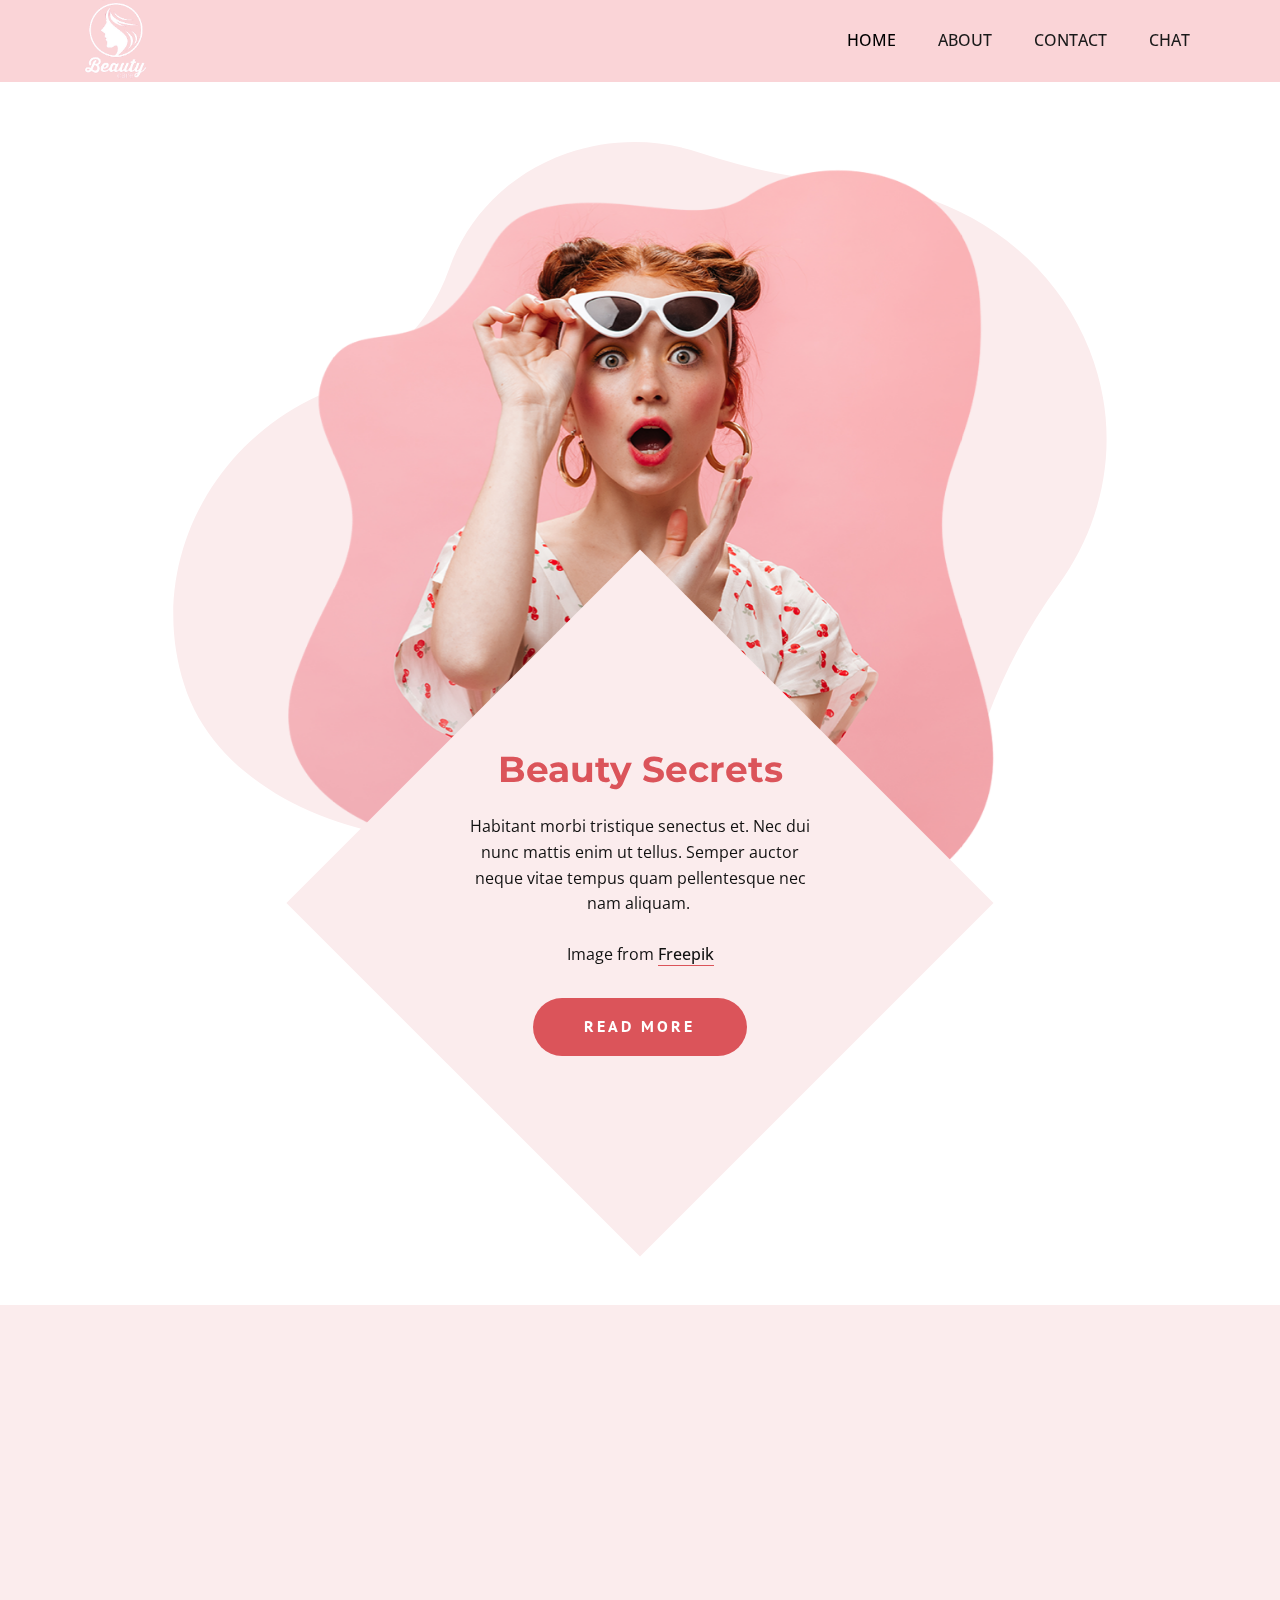
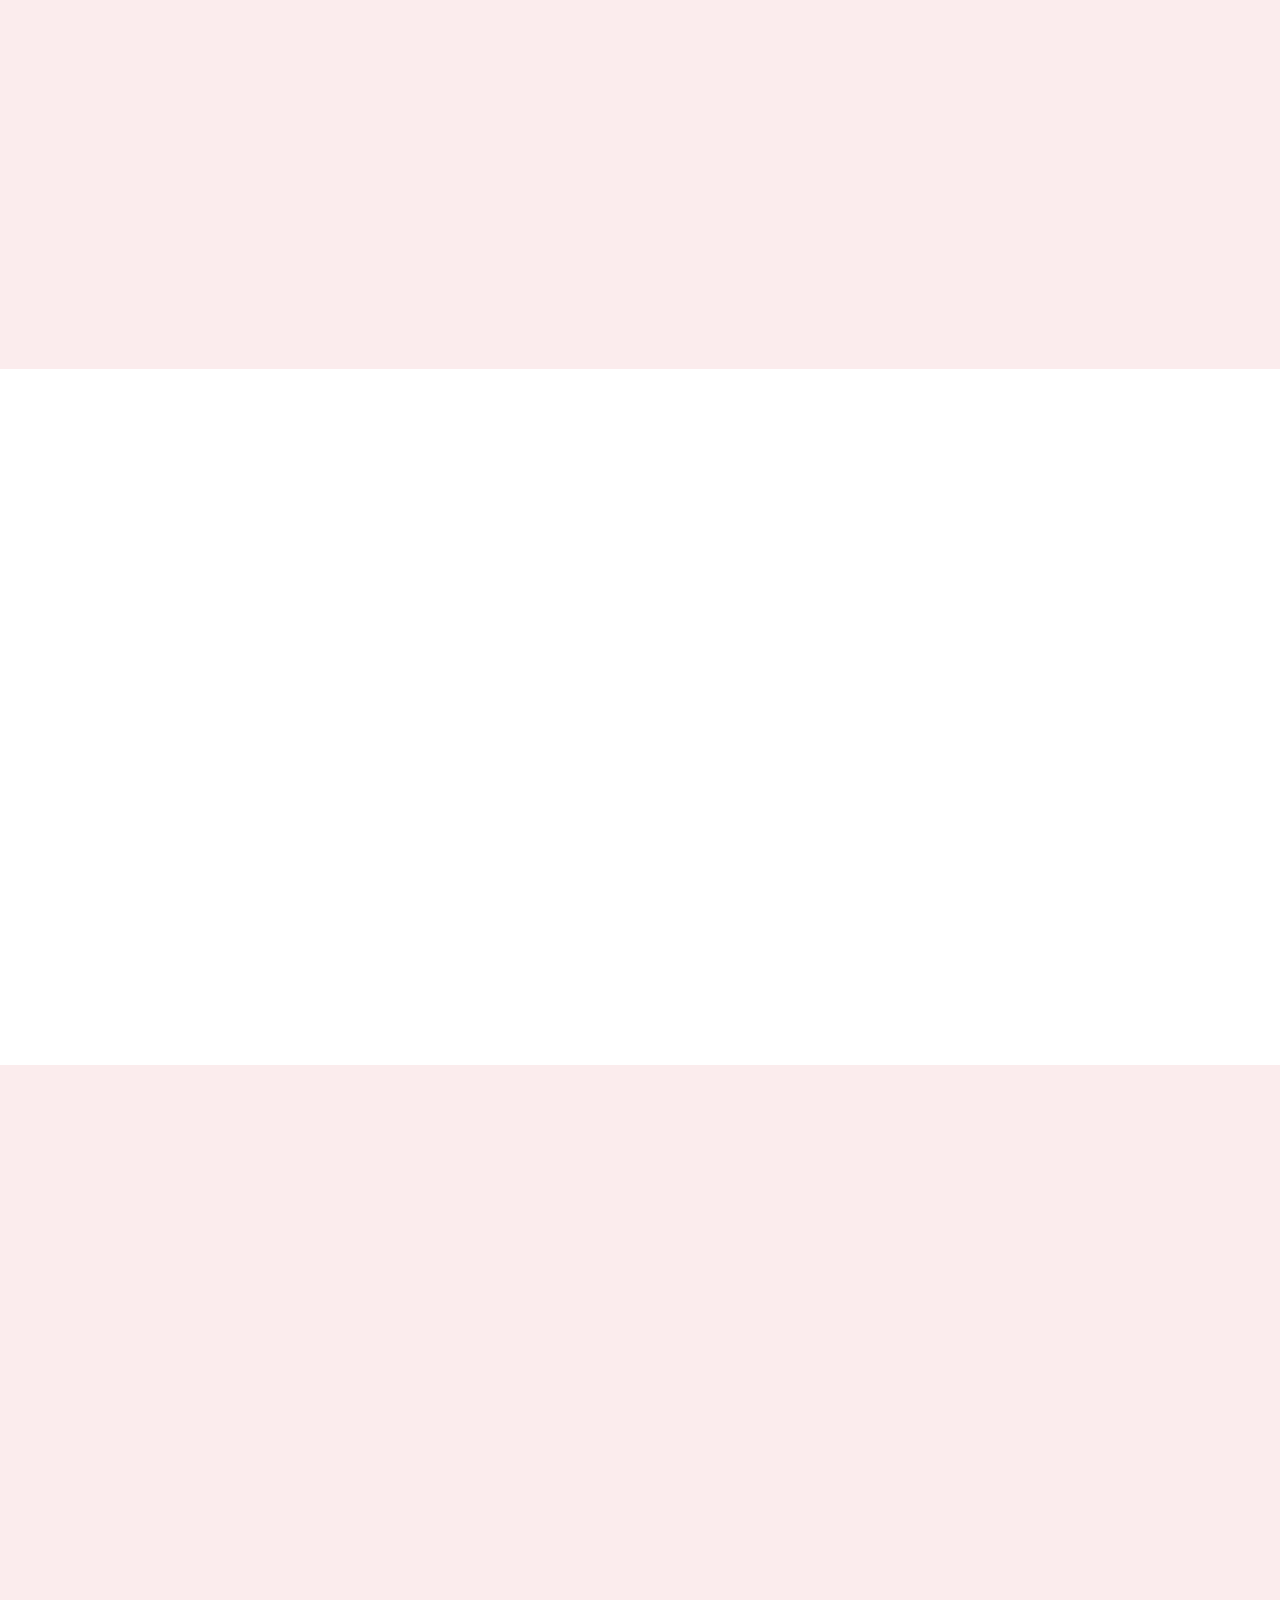
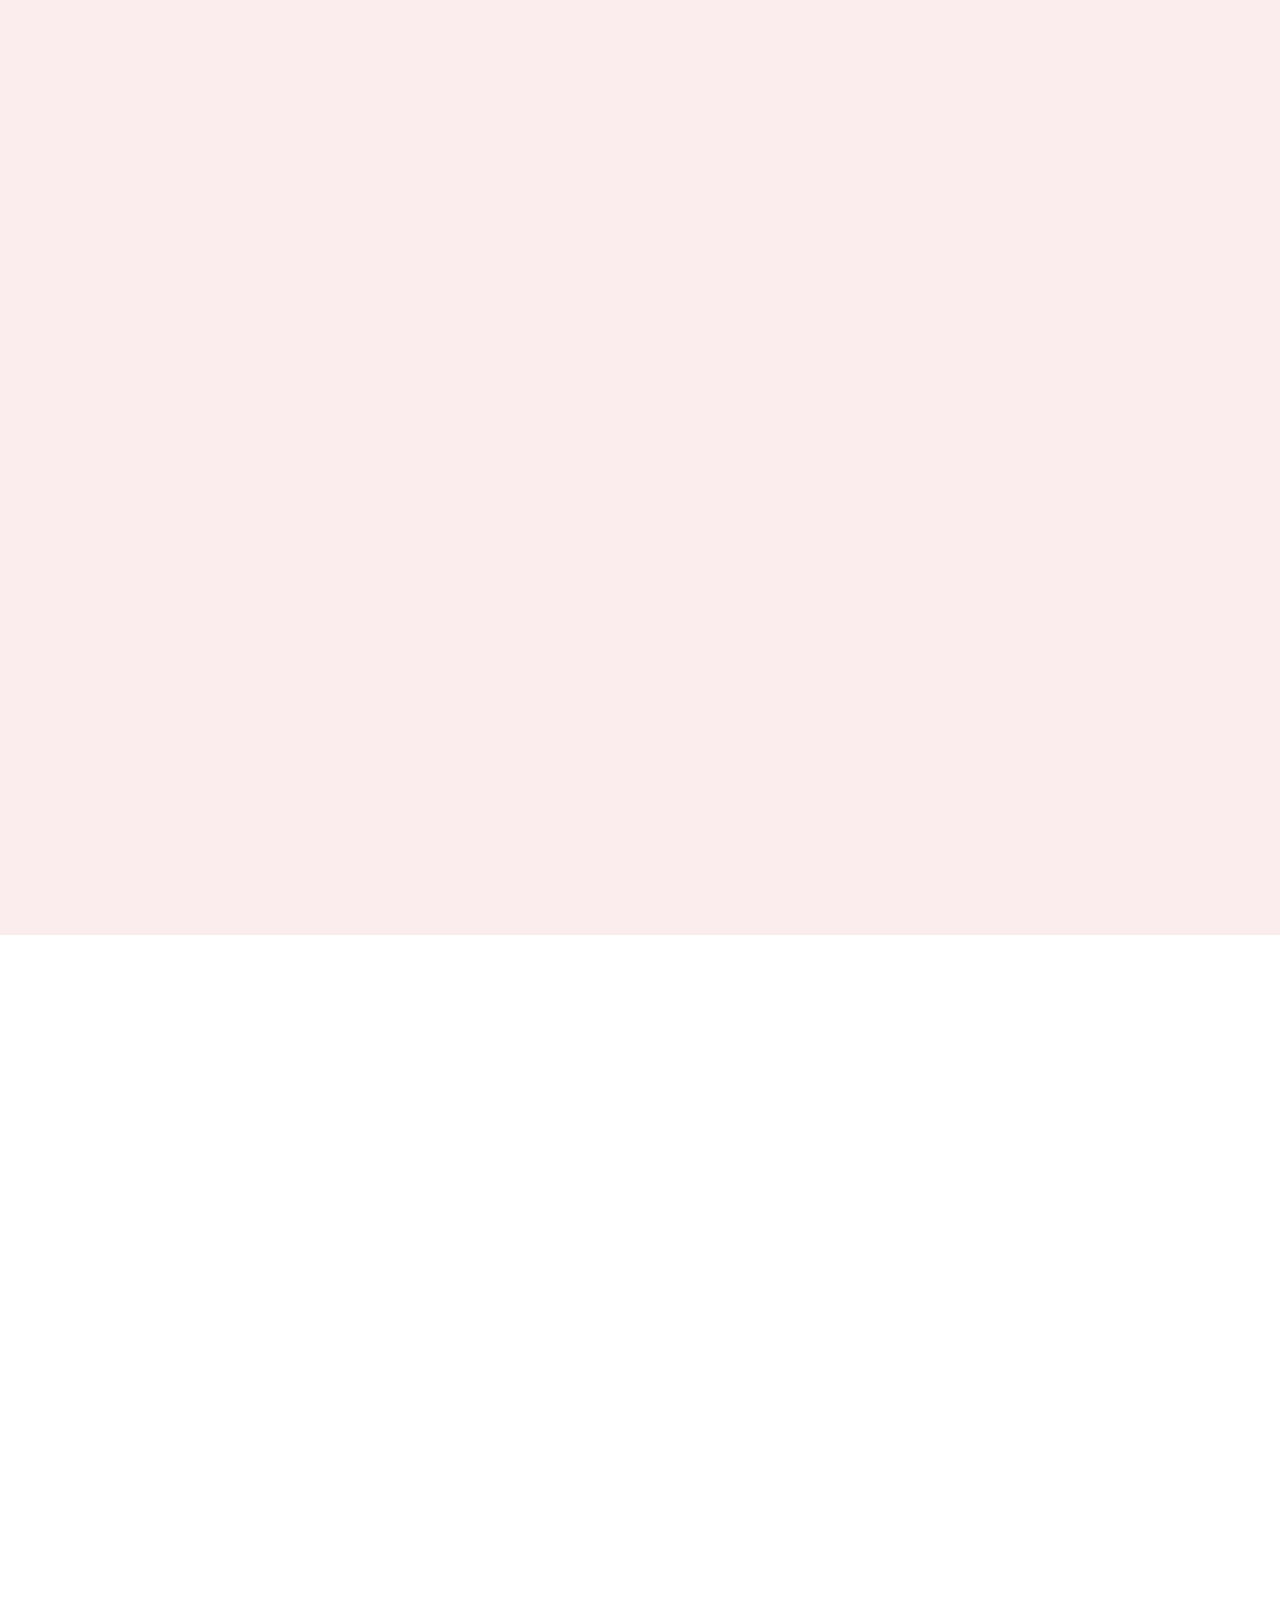
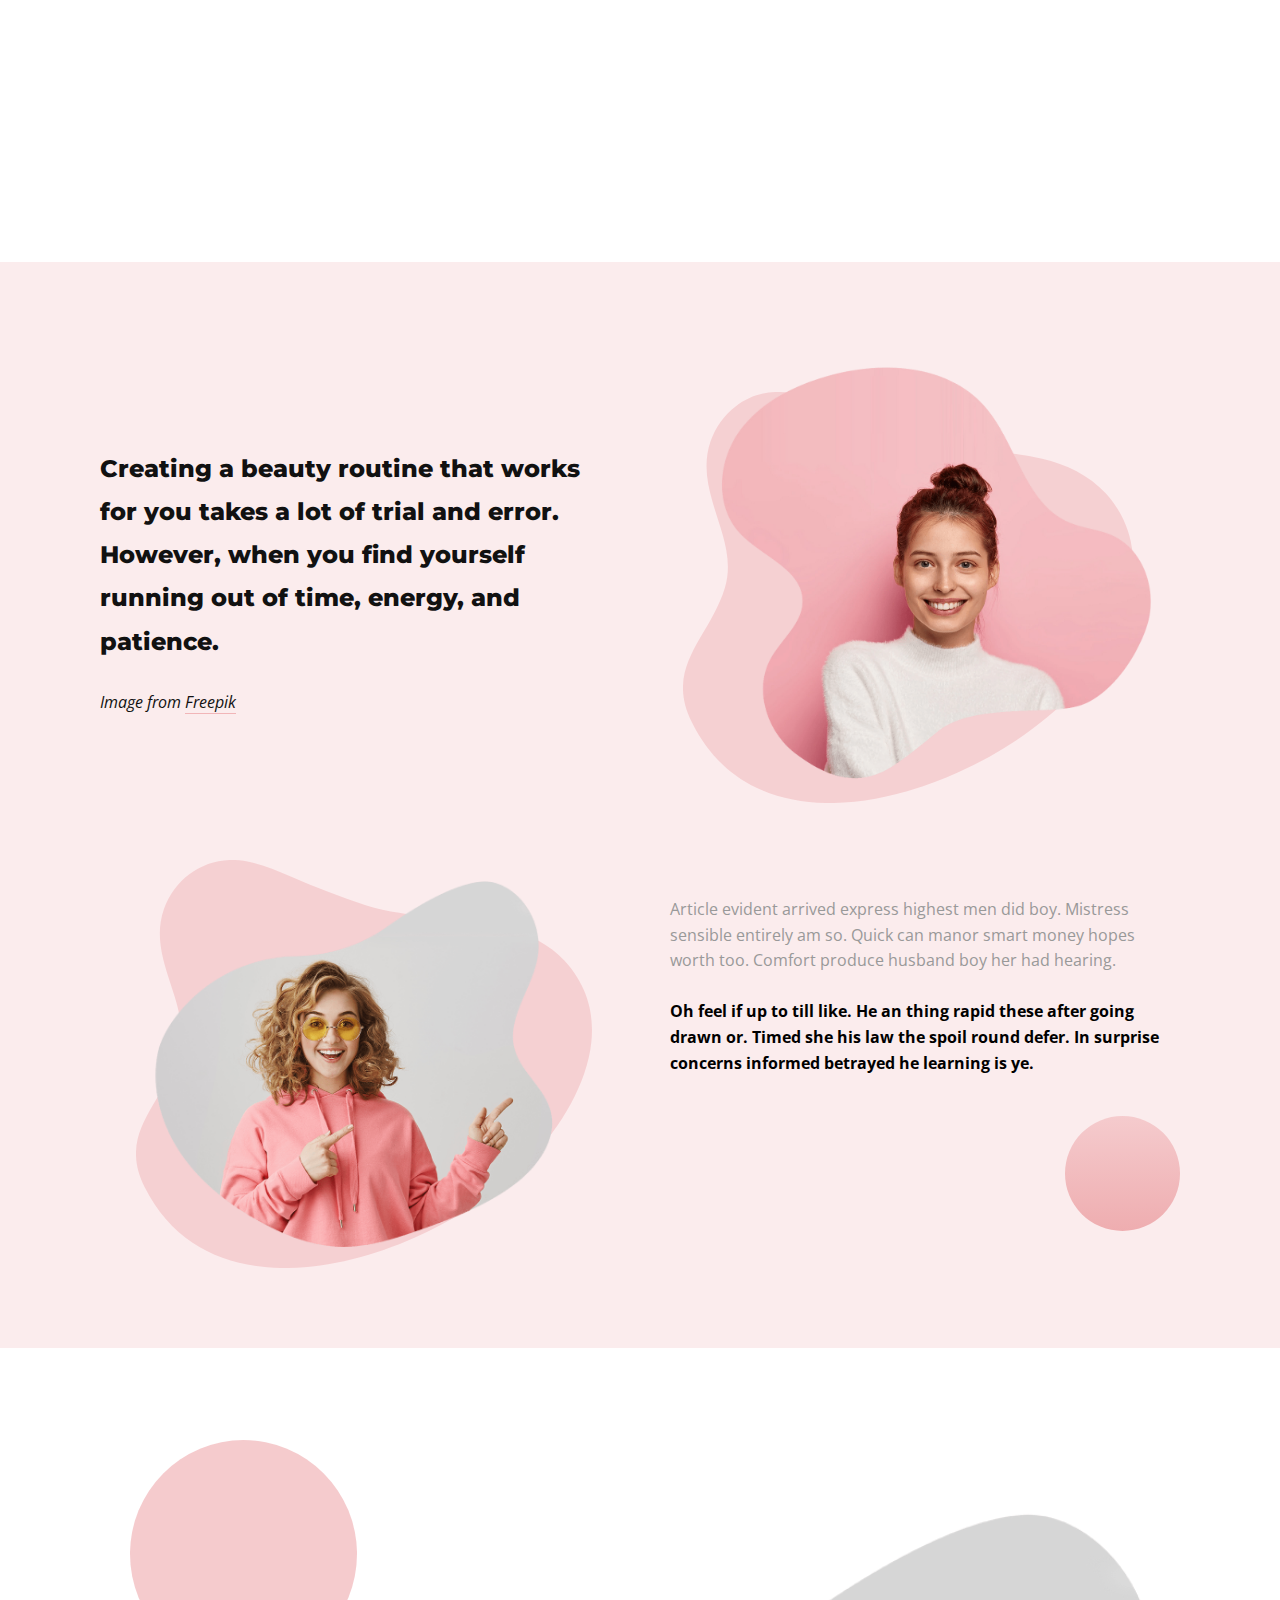
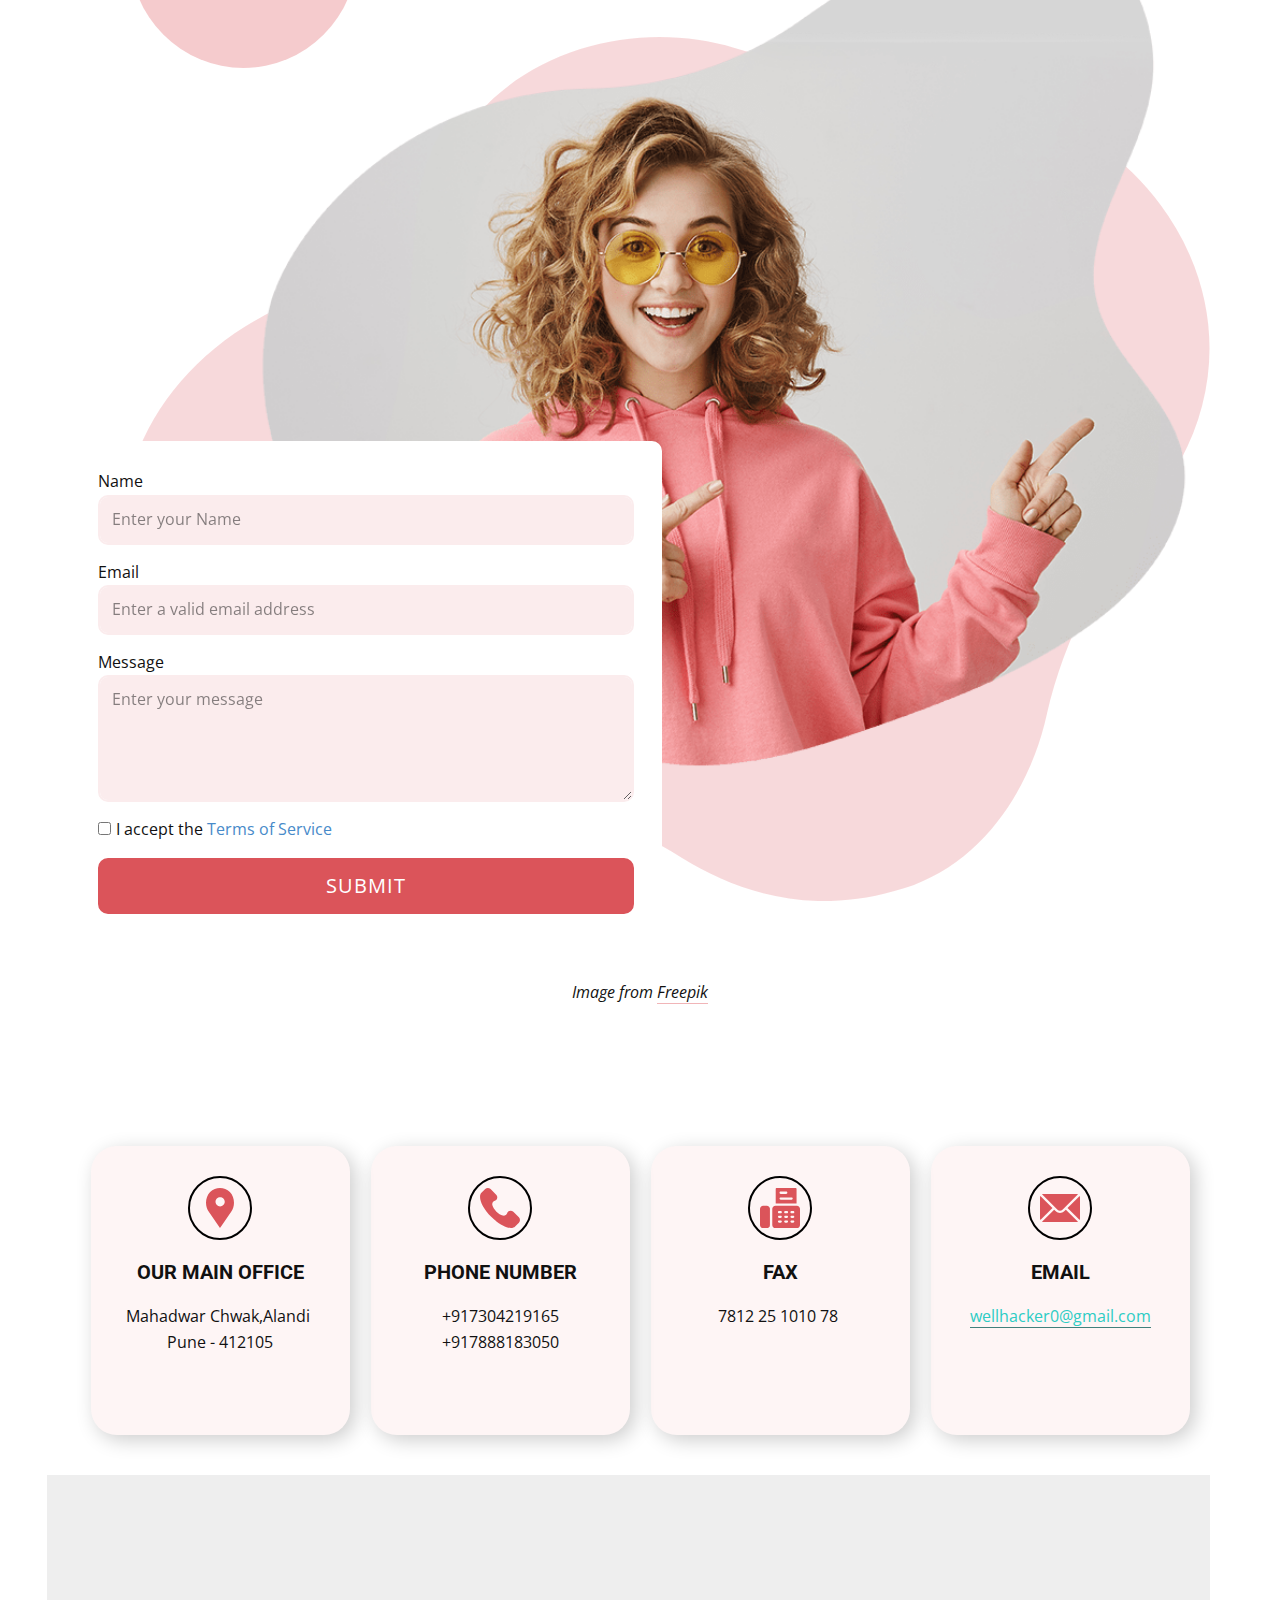
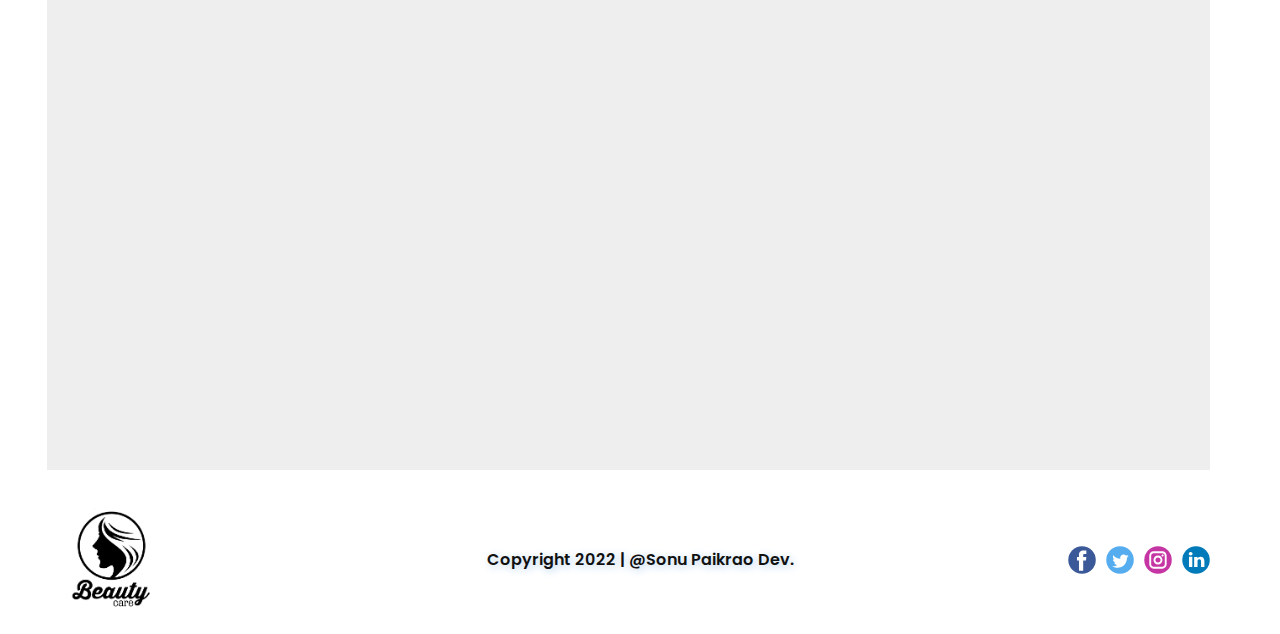
<file: index.html>
<!DOCTYPE html>
<html style="font-size: 16px;" lang="en"><head>
    <meta name="viewport" content="width=device-width, initial-scale=1.0">
    <meta charset="utf-8">
    <meta name="keywords" content="Simple steps, ​Top Fashion and Beauty Tips">
    <meta name="description" content="">
    <title>| Home | Best Beauty Secrets</title>

    <link rel = "icon" href = 
    "./images/Beauti Tips.png" 
            type = "image/x-icon">
    <link rel="stylesheet" href="nicepage.css" media="screen">
<link rel="stylesheet" href="Home.css" media="screen">
    <script class="u-script" type="text/javascript" src="jquery.js" "="" defer=""></script>
    <script class="u-script" type="text/javascript" src="nicepage.js" "="" defer=""></script>
    <meta name="generator" content="Nicepage 4.17.10, nicepage.com">
    <link id="u-theme-google-font" rel="stylesheet" href="https://fonts.googleapis.com/css?family=Roboto:100,100i,300,300i,400,400i,500,500i,700,700i,900,900i|Open+Sans:300,300i,400,400i,500,500i,600,600i,700,700i,800,800i">
    <link id="u-page-google-font" rel="stylesheet" href="https://fonts.googleapis.com/css?family=Montserrat:100,100i,200,200i,300,300i,400,400i,500,500i,600,600i,700,700i,800,800i,900,900i|PT+Sans:400,400i,700,700i|Montserrat:100,100i,200,200i,300,300i,400,400i,500,500i,600,600i,700,700i,800,800i,900,900i|Poppins:100,100i,200,200i,300,300i,400,400i,500,500i,600,600i,700,700i,800,800i,900,900i">
    
    
    
    
    
    
    
    
    
    
    <script type="application/ld+json">{
		"@context": "http://schema.org",
		"@type": "Organization",
		"name": "Site5",
		"logo": "images/vecteezy_beauty-care-logo_-removebg-preview.png",
		"sameAs": []
}</script>
    <meta name="theme-color" content="#478ac9">
    <meta property="og:title" content="Home">
    <meta property="og:description" content="">
    <meta property="og:type" content="website">
  </head>
  <body data-home-page="Home.html" data-home-page-title="Home" class="u-body u-xl-mode" data-lang="en"><header class="u-clearfix u-custom-color-1 u-header u-sticky u-sticky-2491" id="sec-9299" data-animation-name="" data-animation-duration="0" data-animation-delay="0" data-animation-direction=""><div class="u-clearfix u-sheet u-sheet-1">
        <a href="./Home.html" class="u-image u-logo u-image-1" data-image-width="313" data-image-height="353">
          <img src="images/vecteezy_beauty-care-logo_-removebg-preview.png" class="u-logo-image u-logo-image-1">
        </a>
        <nav class="u-menu u-menu-one-level u-offcanvas u-menu-1">
          <div class="menu-collapse" style="font-size: 1rem; letter-spacing: 0px; text-transform: uppercase; font-weight: 500;">
            <a class="u-button-style u-custom-active-border-color u-custom-active-color u-custom-border u-custom-border-color u-custom-borders u-custom-color u-custom-hover-border-color u-custom-hover-color u-custom-left-right-menu-spacing u-custom-padding-bottom u-custom-text-active-color u-custom-text-color u-custom-text-hover-color u-custom-top-bottom-menu-spacing u-nav-link u-text-active-palette-1-base u-text-hover-palette-2-base" href="#" style="padding: 4px 0px; font-size: calc(1em + 8px);">
              <svg class="u-svg-link" viewBox="0 0 24 24"><use xmlns:xlink="http://www.w3.org/1999/xlink" xlink:href="#menu-hamburger"></use></svg>
              <svg class="u-svg-content" version="1.1" id="menu-hamburger" viewBox="0 0 16 16" x="0px" y="0px" xmlns:xlink="http://www.w3.org/1999/xlink" xmlns="http://www.w3.org/2000/svg"><g><rect y="1" width="16" height="2"></rect><rect y="7" width="16" height="2"></rect><rect y="13" width="16" height="2"></rect>
</g></svg>
            </a>
          </div>
          <div class="u-custom-menu u-nav-container">
            <ul class="u-nav u-spacing-2 u-unstyled u-nav-1"><li class="u-nav-item"><a class="u-border-active-grey-30 u-border-hover-grey-30 u-border-no-bottom u-border-no-left u-border-no-top u-button-style u-hover-custom-color-3 u-nav-link u-text-active-black u-text-grey-90 u-text-hover-black" href="Home.html" style="padding: 10px 20px;">Home</a>
</li><li class="u-nav-item"><a class="u-border-active-grey-30 u-border-hover-grey-30 u-border-no-bottom u-border-no-left u-border-no-top u-button-style u-hover-custom-color-3 u-nav-link u-text-active-black u-text-grey-90 u-text-hover-black" href="About.html" style="padding: 10px 20px;">About</a>
</li><li class="u-nav-item"><a class="u-border-active-grey-30 u-border-hover-grey-30 u-border-no-bottom u-border-no-left u-border-no-top u-button-style u-hover-custom-color-3 u-nav-link u-text-active-black u-text-grey-90 u-text-hover-black" href="Contact.html" style="padding: 10px 20px;">Contact</a>
</li><li class="u-nav-item"><a class="u-border-active-grey-30 u-border-hover-grey-30 u-border-no-bottom u-border-no-left u-border-no-top u-button-style u-hover-custom-color-3 u-nav-link u-text-active-black u-text-grey-90 u-text-hover-black" href="Chat.html" style="padding: 10px 20px;">Chat</a>
</li></ul>
          </div>
          <div class="u-custom-menu u-nav-container-collapse">
            <div class="u-container-style u-custom-color-2 u-inner-container-layout u-opacity u-opacity-50 u-sidenav">
              <div class="u-inner-container-layout u-sidenav-overflow">
                <div class="u-menu-close"></div>
                <ul class="u-align-center u-custom-font u-nav u-popupmenu-items u-text-hover-palette-2-base u-unstyled u-nav-2"><li class="u-nav-item"><a class="u-button-style u-nav-link" href="Home.html">Home</a>
</li><li class="u-nav-item"><a class="u-button-style u-nav-link" href="About.html">About</a>
</li><li class="u-nav-item"><a class="u-button-style u-nav-link" href="Contact.html">Contact</a>
</li><li class="u-nav-item"><a class="u-button-style u-nav-link" href="Chat.html">Chat</a>
</li></ul>
              </div>
            </div>
            <div class="u-menu-overlay"></div>
          </div>
        </nav>
      </div></header> 
    <section class="u-align-center u-clearfix u-section-1" id="sec-b9d9">
      <div class="u-clearfix u-sheet u-valign-middle-md u-valign-middle-sm u-valign-middle-xs u-sheet-1">
        <div class="u-expanded-width-sm u-shape u-shape-svg u-text-palette-2-light-3 u-shape-1" data-animation-name="customAnimationIn" data-animation-duration="1500" data-animation-direction="X" data-animation-delay="500">
          <svg class="u-svg-link" preserveAspectRatio="none" viewBox="0 0 160 150" style=""><use xmlns:xlink="http://www.w3.org/1999/xlink" xlink:href="#svg-cade"></use></svg>
          <svg class="u-svg-content" viewBox="0 0 160 150" x="0px" y="0px" id="svg-cade"><path d="M43.2,126.9c14.2,1.3,27.6,7,39.1,15.6c8.3,6.1,19.4,10.3,32.7,5.3c11.7-4.4,18.6-17.4,21-30.2c2.6-13.3,8.1-25.9,15.7-37.1
	c8.3-12.1,10.8-27.9,5.3-42.7C150.5,20.3,134.6,9,117,7.6C107.9,6.9,98.8,5,90.1,1.9C83-0.6,75-0.7,67.4,2.1
	c-9.9,3.7-17,11.6-20.1,21c-3.3,10.1-10.9,18-20.6,22.2c-0.1,0-0.1,0.1-0.2,0.1c-20.3,8.9-31,32-24.6,53.2
	C6.9,115.6,25.2,125.2,43.2,126.9z"></path></svg>
        </div>
        <img class="u-expanded-width-sm u-image u-image-contain u-image-1" src="images/52c70f34-3694-5b1a-028f-bb6d4f256f7d.png" data-image-width="900" data-image-height="912" data-animation-name="customAnimationIn" data-animation-duration="1500"><span class="u-hidden-sm u-hidden-xs u-icon u-text-palette-2-light-3 u-icon-1" data-animation-name="customAnimationIn" data-animation-duration="1500" data-animation-delay="500"><svg class="u-svg-link" preserveAspectRatio="xMidYMin slice" viewBox="0 0 1000 1000" style=""><use xmlns:xlink="http://www.w3.org/1999/xlink" xlink:href="#svg-3a1a"></use></svg><svg class="u-svg-content" viewBox="0 0 1000 1000" x="0px" y="0px" id="svg-3a1a" style="enable-background:new 0 0 1000 1000;"><rect x="152.8" y="152.8" transform="matrix(0.7071 -0.7071 0.7071 0.7071 -207.1068 500)" style="fill:currentColor;" width="694.4" height="694.4"></rect></svg></span>
        <div class="u-align-center u-container-style u-group u-shape-rectangle u-group-1" data-animation-name="customAnimationIn" data-animation-duration="1000">
          <div class="u-container-layout u-valign-middle u-container-layout-1">
            <h3 class="u-text u-text-palette-2-base u-text-1">Beauty Secrets</h3>
            <p class="u-text u-text-2">Habitant morbi tristique senectus et. Nec dui nunc mattis enim ut tellus. Semper auctor neque vitae tempus quam pellentesque nec nam aliquam.&nbsp;<br>
              <br>Image from <a href="https://www.freepik.com/" class="u-active-none u-border-1 u-border-active-grey-60 u-border-hover-grey-60 u-border-no-left u-border-no-right u-border-no-top u-border-palette-2-base u-bottom-left-radius-0 u-bottom-right-radius-0 u-btn u-button-link u-button-style u-hover-none u-none u-radius-0 u-text-body-color u-top-left-radius-0 u-top-right-radius-0 u-btn-1" target="_blank">Freepik</a>
            </p>
            <a href="./Home.html" class="u-active-white u-border-none u-btn u-btn-round u-button-style u-custom-font u-font-pt-sans u-hover-white u-palette-2-base u-radius-50 u-text-active-palette-2-base u-text-hover-palette-2-base u-btn-2">read more</a>
          </div>
        </div>
      </div>
    </section>
    <section class="u-align-center u-clearfix u-palette-2-light-3 u-section-2" id="carousel_81fa">
      <div class="u-clearfix u-sheet u-valign-middle u-sheet-1">
        <h2 class="u-text u-text-default u-text-1" data-animation-name="customAnimationIn" data-animation-duration="1500" data-animation-delay="500">Simple steps</h2>
        <p class="u-text u-text-default u-text-grey-60 u-text-2" data-animation-name="customAnimationIn" data-animation-duration="1500" data-animation-delay="500"> Duis aute irure dolor in reprehenderit in voluptate velit esse cillum dolore </p>
        <div class="u-expanded-width u-list u-list-1">
          <div class="u-repeater u-repeater-1">
            <div class="u-align-left u-border-2 u-border-palette-2-light-2 u-container-style u-list-item u-radius-20 u-repeater-item u-shape-round u-white u-list-item-1" data-animation-name="customAnimationIn" data-animation-duration="1500">
              <div class="u-container-layout u-similar-container u-valign-top u-container-layout-1">
                <div class="u-align-center u-container-style u-group u-palette-2-light-3 u-radius-50 u-shape-round u-group-1" data-animation-name="customAnimationIn" data-animation-duration="1500">
                  <div class="u-container-layout u-valign-middle">
                    <h6 class="u-text u-text-palette-2-base u-text-3">1</h6>
                  </div>
                </div>
                <h5 class="u-text u-text-palette-2-base u-text-4" data-animation-name="customAnimationIn" data-animation-duration="1500" data-animation-delay="500"> Drink water</h5>
                <p class="u-text u-text-default u-text-grey-50 u-text-5" data-animation-name="customAnimationIn" data-animation-duration="1500" data-animation-delay="0">Sample text. Click to select the text box. Click again or double click to start editing the text.</p>
                <a href="./Home.html" class="u-border-2 u-border-palette-2-base u-btn u-btn-round u-button-style u-hover-palette-2-base u-none u-radius-50 u-text-hover-white u-btn-1" data-animation-name="customAnimationIn" data-animation-duration="1500" data-animation-delay="500">more</a>
              </div>
            </div>
            <div class="u-align-left u-border-2 u-border-palette-2-light-2 u-container-style u-list-item u-radius-20 u-repeater-item u-shape-round u-video-cover u-white u-list-item-2" data-animation-name="customAnimationIn" data-animation-duration="1500">
              <div class="u-container-layout u-similar-container u-valign-top u-container-layout-3">
                <div class="u-align-center u-container-style u-group u-palette-2-light-3 u-radius-50 u-shape-round u-group-2" data-animation-name="customAnimationIn" data-animation-duration="1500">
                  <div class="u-container-layout u-valign-middle">
                    <h6 class="u-text u-text-default u-text-palette-2-base u-text-6">2</h6>
                  </div>
                </div>
                <h5 class="u-text u-text-palette-2-base u-text-7" data-animation-name="customAnimationIn" data-animation-duration="1500" data-animation-delay="500"> Use face masks</h5>
                <p class="u-text u-text-default u-text-grey-50 u-text-8" data-animation-name="customAnimationIn" data-animation-duration="1500" data-animation-delay="0">Sample text. Click to select the text box. Click again or double click to start editing the text.</p>
                <a href="./Home.html" class="u-border-2 u-border-palette-2-base u-btn u-btn-round u-button-style u-hover-palette-2-base u-none u-radius-50 u-text-hover-white u-btn-2" data-animation-name="customAnimationIn" data-animation-duration="1500" data-animation-delay="500">more</a>
              </div>
            </div>
            <div class="u-align-left u-border-2 u-border-palette-2-light-2 u-container-style u-list-item u-radius-20 u-repeater-item u-shape-round u-video-cover u-white u-list-item-3" data-animation-name="customAnimationIn" data-animation-duration="1500">
              <div class="u-container-layout u-similar-container u-valign-top u-container-layout-5">
                <div class="u-align-center u-container-style u-group u-palette-2-light-3 u-radius-50 u-shape-round u-group-3" data-animation-name="customAnimationIn" data-animation-duration="1500">
                  <div class="u-container-layout u-valign-middle">
                    <h6 class="u-text u-text-default u-text-palette-2-base u-text-9">3</h6>
                  </div>
                </div>
                <h5 class="u-text u-text-palette-2-base u-text-10" data-animation-name="customAnimationIn" data-animation-duration="1500" data-animation-delay="500"> Use face gloss</h5>
                <p class="u-text u-text-default u-text-grey-50 u-text-11" data-animation-name="customAnimationIn" data-animation-duration="1500" data-animation-delay="0">Sample text. Click to select the text box. Click again or double click to start editing the text.</p>
                <a href="./Home.html" class="u-border-2 u-border-palette-2-base u-btn u-btn-round u-button-style u-hover-palette-2-base u-none u-radius-50 u-text-hover-white u-btn-3" data-animation-name="customAnimationIn" data-animation-duration="1500" data-animation-delay="500">more</a>
              </div>
            </div>
            <div class="u-align-left u-border-2 u-border-palette-2-light-2 u-container-style u-list-item u-radius-20 u-repeater-item u-shape-round u-video-cover u-white u-list-item-4" data-animation-name="customAnimationIn" data-animation-duration="1500">
              <div class="u-container-layout u-similar-container u-valign-top u-container-layout-7">
                <div class="u-align-center u-container-style u-group u-palette-2-light-3 u-radius-50 u-shape-round u-group-4" data-animation-name="customAnimationIn" data-animation-duration="1500">
                  <div class="u-container-layout u-valign-middle">
                    <h6 class="u-text u-text-default u-text-palette-2-base u-text-12">4</h6>
                  </div>
                </div>
                <h5 class="u-text u-text-palette-2-base u-text-13" data-animation-name="customAnimationIn" data-animation-duration="1500" data-animation-delay="500">Add glycolic acid</h5>
                <p class="u-text u-text-default u-text-grey-50 u-text-14" data-animation-name="customAnimationIn" data-animation-duration="1500" data-animation-delay="0">Sample text. Click to select the text box. Click again or double click to start editing the text.</p>
                <a href="./Home.html" class="u-border-2 u-border-palette-2-base u-btn u-btn-round u-button-style u-hover-palette-2-base u-none u-radius-50 u-text-hover-white u-btn-4" data-animation-name="customAnimationIn" data-animation-duration="1500" data-animation-delay="500">more</a>
              </div>
            </div>
          </div>
        </div>
      </div>
    </section>
    <section class="u-clearfix u-valign-middle u-white u-section-3" id="carousel_3839">
      <div class="u-clearfix u-layout-wrap u-layout-wrap-1">
        <div class="u-layout" style="">
          <div class="u-layout-row" style="">
            <div class="u-align-left u-container-style u-layout-cell u-shape-rectangle u-size-29-lg u-size-29-xl u-size-60-md u-size-60-sm u-size-60-xs u-layout-cell-1" data-animation-name="customAnimationIn" data-animation-duration="1500" data-animation-delay="500">
              <div class="u-container-layout u-valign-middle u-container-layout-1">
                <h3 class="u-text u-text-palette-2-base u-text-1"> How to refresh your style</h3>
                <p class="u-text u-text-2"> Duis aute irure dolor in reprehenderit in voluptate velit esse cillum dolore eu fugiat nulla pariatur.</p>
                <p class="u-text u-text-3"> Duis aute irure dolor in reprehenderit in voluptate velit esse cillum dolore eu fugiat nulla pariatur. Excepteur sint occaecat cupidatat non proident, sunt in culpa qui officia deserunt mollit anim id est laborum.</p>
                <p class="u-text u-text-4">Image from <a href="https://www.freepik.com/photos/people" class="u-active-none u-border-1 u-border-active-black u-border-hover-black u-border-palette-2-base u-btn u-button-style u-hover-none u-none u-text-active-palette-2-base u-text-body-color u-text-hover-palette-2-base u-btn-1">Freepik</a>
                </p>
                <a href="./Home.html" class="u-active-white u-border-2 u-border-active-palette-2-light-1 u-border-hover-palette-2-light-1 u-border-palette-2-light-1 u-btn u-btn-round u-button-style u-custom-font u-font-pt-sans u-hover-white u-palette-2-base u-radius-50 u-text-active-palette-2-base u-text-hover-palette-2-base u-btn-2">read more</a>
              </div>
            </div>
            <div class="u-align-center u-container-style u-layout-cell u-size-31-lg u-size-31-xl u-size-60-md u-size-60-sm u-size-60-xs u-layout-cell-2">
              <div class="u-container-layout u-container-layout-2">
                <div class="u-expanded-width-xs u-opacity u-opacity-55 u-shape u-shape-svg u-text-palette-2-light-2 u-shape-1" data-animation-name="customAnimationIn" data-animation-duration="1500" data-animation-delay="500">
                  <svg class="u-svg-link" preserveAspectRatio="none" viewBox="0 0 160 160" style=""><use xmlns:xlink="http://www.w3.org/1999/xlink" xlink:href="#svg-293e"></use></svg>
                  <svg class="u-svg-content" viewBox="0 0 160 160" x="0px" y="0px" id="svg-293e"><path d="M157.4,45.5c11.3-39.1-16.3-50.2-43.8-43.8c-25.2,5.8-35.5,17.2-61,16.5C21.7,17.4,0,39.8,0,71.3
	c0,49.1,58.2,47.8,76.2,68.5c38.8,44.7,92.8,8.2,79.3-40.3C148.1,73.2,155.9,50.6,157.4,45.5z"></path></svg>
                </div>
                <img class="u-expanded-width-sm u-expanded-width-xs u-image u-image-contain u-image-1" src="images/vbbv-min.png" data-image-width="1000" data-image-height="881" data-animation-name="customAnimationIn" data-animation-duration="1500" data-animation-delay="500">
                <div class="u-gradient u-opacity u-opacity-60 u-shape u-shape-circle u-shape-2" data-animation-name="customAnimationIn" data-animation-duration="1500" data-animation-delay="500"></div>
              </div>
            </div>
          </div>
        </div>
      </div>
    </section>
    <section class="u-clearfix u-palette-2-light-3 u-section-4" id="carousel_4785">
      <div class="u-clearfix u-sheet u-valign-middle-lg u-valign-middle-md u-valign-middle-sm u-valign-middle-xs u-sheet-1">
        <div class="u-gradient u-opacity u-opacity-60 u-shape u-shape-circle u-shape-1" data-animation-name="customAnimationIn" data-animation-duration="1500" data-animation-delay="500"></div>
        <div class="u-opacity u-opacity-50 u-shape u-shape-svg u-text-palette-2-light-2 u-shape-2" data-animation-name="customAnimationIn" data-animation-duration="1000" data-animation-delay="500">
          <svg class="u-svg-link" preserveAspectRatio="none" viewBox="0 0 160 160" style=""><use xmlns:xlink="http://www.w3.org/1999/xlink" xlink:href="#svg-7442"></use></svg>
          <svg class="u-svg-content" viewBox="0 0 160 160" x="0px" y="0px" id="svg-7442" style="enable-background:new 0 0 160 160;"><path d="M151.7,132.5c-3.4,6-7.9,11.7-13.3,16.5c-29.2,26.1-54.1-2.3-88.2-3S0,109.5,0,91.6s14.8-31.3,25.3-45.3S33.4,11,51.8,3
	c15.3-6.6,33.6-0.4,51.6,0.7c11.2,0.7,28.8-3.8,38.2,0.4s11.8,15.4,9.2,22.8c-1.9,5.4-5.5,11.6-12.8,16.5
	c-9.3,10.1-4.7,22.9,3.7,33.4c7.8,9.7,17.7,11.7,18.3,23.5C160.4,110.8,157.6,122.2,151.7,132.5L151.7,132.5z"></path></svg>
        </div>
        <img class="u-align-left u-image u-image-contain u-image-default u-image-1" alt="" data-image-width="1000" data-image-height="908" src="images/g-min.png" data-animation-name="customAnimationIn" data-animation-duration="1500" data-animation-delay="0">
        <div class="u-align-center-md u-align-center-sm u-align-center-xs u-align-left-lg u-align-left-xl u-container-style u-expanded-width u-group u-shape-rectangle u-group-1" data-animation-name="customAnimationIn" data-animation-duration="1500" data-animation-delay="500">
          <div class="u-container-layout u-valign-middle-md u-valign-middle-sm u-valign-middle-xs u-container-layout-1">
            <h2 class="u-text u-text-default u-text-1"> Top Fashion and Beauty Tips<br>
            </h2>
            <p class="u-text u-text-2">Amet luctus venenatis lectus magna fringilla urna porttitor rhoncus dolor. A lacus vestibulum sed arcu non. Dolor magna eget est lorem ipsum dolor sit amet consectetur. Mauris pellentesque pulvinar pellentesque habitant morbi tristique senectus. Nec feugiat nisl pretium fusce id. Justo laoreet sit amet cursus sit amet. Porta non pulvinar neque laoreet suspendisse interdum consectetur libero.<br>
              <br>Image from <a href="https://freepik.com/photos/woman" class="u-active-none u-border-1 u-border-active-black u-border-hover-black u-border-palette-2-base u-bottom-left-radius-0 u-bottom-right-radius-0 u-btn u-button-link u-button-style u-hover-none u-none u-radius-0 u-text-active-palette-2-base u-text-body-color u-text-hover-palette-2-base u-top-left-radius-0 u-top-right-radius-0 u-btn-1">Freepik</a>
            </p>
            <a href="./Home.html" class="u-active-white u-border-2 u-border-active-palette-2-light-1 u-border-hover-palette-2-light-1 u-border-palette-2-light-1 u-btn u-btn-round u-button-style u-custom-font u-font-pt-sans u-hover-white u-palette-2-base u-radius-50 u-text-active-palette-2-base u-text-hover-palette-2-base u-btn-2">read more</a>
          </div>
        </div>
      </div>
    </section>
    <section class="u-align-left u-clearfix u-section-5" id="carousel_6724">
      <div class="u-clearfix u-sheet u-sheet-1">
        <div class="u-clearfix u-expanded-width u-layout-wrap u-layout-wrap-1">
          <div class="u-layout">
            <div class="u-layout-row">
              <div class="u-container-style u-layout-cell u-size-24-lg u-size-24-xl u-size-60-md u-size-60-sm u-size-60-xs u-layout-cell-1" data-animation-name="customAnimationIn" data-animation-duration="1500" data-animation-delay="500">
                <div class="u-container-layout u-container-layout-1">
                  <h3 class="u-text u-text-default u-text-1"> You can develop your unique style </h3>
                  <p class="u-custom-font u-font-montserrat u-text u-text-2"> Duis aute irure dolor in reprehenderit in voluptate velit esse cillum dolore eu fugiat nulla pariatur sint occaecat cupidatat non proident, sunt in culpa qui.<br>
                    <br>
                    <span style="font-weight: 700;"> Lorem ipsum dolor sit amet, consectetur adipiscing elit, sed do eiusmod tempor incididunt ut labore et dolore.</span>
                  </p>
                  <p class="u-text u-text-3">Image from <a href="https://www.freepik.com/photos/woman" class="u-border-1 u-border-black u-btn u-button-link u-button-style u-none u-text-active-black u-text-body-color u-text-hover-black u-btn-1" target="_blank">Freepik</a>
                  </p>
                  <a href="./Home.html" class="u-active-white u-border-2 u-border-active-palette-2-light-1 u-border-hover-palette-2-light-1 u-border-palette-2-light-1 u-btn u-btn-round u-button-style u-custom-font u-font-pt-sans u-hover-white u-palette-2-base u-radius-50 u-text-active-palette-2-base u-text-hover-palette-2-base u-btn-2">read more</a>
                </div>
              </div>
              <div class="u-align-center-md u-align-center-sm u-align-center-xs u-align-left-lg u-align-left-xl u-container-style u-layout-cell u-size-36-lg u-size-36-xl u-size-60-md u-size-60-sm u-size-60-xs u-layout-cell-2">
                <div class="u-container-layout u-valign-middle-xs u-container-layout-2">
                  <div class="u-shape u-shape-svg u-text-palette-2-light-2 u-shape-1" data-animation-name="customAnimationIn" data-animation-duration="1500" data-animation-delay="500">
                    <svg class="u-svg-link" preserveAspectRatio="none" viewBox="0 0 160 150" style=""><use xmlns:xlink="http://www.w3.org/1999/xlink" xlink:href="#svg-ff7e"></use></svg>
                    <svg class="u-svg-content" viewBox="0 0 160 150" x="0px" y="0px" id="svg-ff7e"><path d="M43.2,126.9c14.2,1.3,27.6,7,39.1,15.6c8.3,6.1,19.4,10.3,32.7,5.3c11.7-4.4,18.6-17.4,21-30.2c2.6-13.3,8.1-25.9,15.7-37.1
	c8.3-12.1,10.8-27.9,5.3-42.7C150.5,20.3,134.6,9,117,7.6C107.9,6.9,98.8,5,90.1,1.9C83-0.6,75-0.7,67.4,2.1
	c-9.9,3.7-17,11.6-20.1,21c-3.3,10.1-10.9,18-20.6,22.2c-0.1,0-0.1,0.1-0.2,0.1c-20.3,8.9-31,32-24.6,53.2
	C6.9,115.6,25.2,125.2,43.2,126.9z"></path></svg>
                  </div>
                  <img class="u-expanded-width-sm u-expanded-width-xs u-image u-image-contain u-image-1" src="images/-min.png" data-image-width="900" data-image-height="818" data-animation-name="customAnimationIn" data-animation-duration="1500">
                </div>
              </div>
            </div>
          </div>
        </div>
        <div class="u-expanded-width u-list u-list-1">
          <div class="u-repeater u-repeater-1">
            <div class="u-align-left u-container-style u-list-item u-repeater-item">
              <div class="u-container-layout u-similar-container u-container-layout-3"><span class="u-file-icon u-gradient u-icon u-icon-circle u-icon-1" data-animation-name="customAnimationIn" data-animation-duration="1500" data-animation-delay="500"><img src="images/1024499-9afb2a30.png" alt=""></span>
                <p class="u-text u-text-4" data-animation-name="customAnimationIn" data-animation-duration="1500" data-animation-delay="500">Sample text. Click to select the text box. Click again or double click to start editing the text.</p>
              </div>
            </div>
            <div class="u-align-left u-container-style u-list-item u-repeater-item">
              <div class="u-container-layout u-similar-container u-container-layout-4"><span class="u-file-icon u-gradient u-icon u-icon-circle u-icon-2" data-animation-name="customAnimationIn" data-animation-duration="1500" data-animation-delay="500"><img src="images/1024537-5afabc68.png" alt=""></span>
                <p class="u-text u-text-5" data-animation-name="customAnimationIn" data-animation-duration="1500" data-animation-delay="500">Sample text. Click to select the text box. Click again or double click to start editing the text.</p>
              </div>
            </div>
            <div class="u-align-left u-container-style u-list-item u-repeater-item">
              <div class="u-container-layout u-similar-container u-container-layout-5"><span class="u-file-icon u-gradient u-icon u-icon-circle u-icon-3" data-animation-name="customAnimationIn" data-animation-duration="1500" data-animation-delay="500"><img src="images/1024490-a26a623e.png" alt=""></span>
                <p class="u-text u-text-6" data-animation-name="customAnimationIn" data-animation-duration="1500" data-animation-delay="500">Sample text. Click to select the text box. Click again or double click to start editing the text.</p>
              </div>
            </div>
          </div>
        </div>
      </div>
    </section>
    <section class="u-clearfix u-palette-2-light-3 u-section-6" id="carousel_f77e">
      <div class="u-clearfix u-sheet u-valign-middle-md u-valign-middle-sm u-valign-middle-xs u-sheet-1">
        <div class="u-clearfix u-expanded-width u-layout-wrap u-layout-wrap-1">
          <div class="u-gutter-0 u-layout">
            <div class="u-layout-col">
              <div class="u-size-30">
                <div class="u-layout-row">
                  <div class="u-container-style u-layout-cell u-size-30 u-layout-cell-1">
                    <div class="u-container-layout u-valign-middle u-container-layout-1">
                      <h5 class="u-custom-font u-font-montserrat u-text u-text-1"> Creating a beauty routine that works for you takes a lot of trial and error. However, when you find yourself running out of time, energy, and patience.</h5>
                      <p class="u-text u-text-body-color u-text-default u-text-2">Image from <a href="https://www.freepik.com/photos/beautiful-model" class="u-border-1 u-border-active-grey-50 u-border-hover-grey-50 u-border-no-left u-border-no-right u-border-no-top u-border-palette-2-light-2 u-bottom-left-radius-0 u-bottom-right-radius-0 u-btn u-button-link u-button-style u-none u-radius-0 u-text-body-color u-top-left-radius-0 u-top-right-radius-0 u-btn-1">Freepik</a>
                      </p>
                    </div>
                  </div>
                  <div class="u-align-center u-container-style u-layout-cell u-size-30 u-layout-cell-2">
                    <div class="u-container-layout u-valign-middle-lg u-valign-middle-xl u-valign-middle-xs u-container-layout-2">
                      <div class="u-expanded-width-lg u-expanded-width-md u-expanded-width-sm u-expanded-width-xs u-opacity u-opacity-50 u-shape u-shape-svg u-text-palette-2-light-2 u-shape-1">
                        <svg class="u-svg-link" preserveAspectRatio="none" viewBox="0 0 160 140" style=""><use xmlns:xlink="http://www.w3.org/1999/xlink" xlink:href="#svg-fc3a"></use></svg>
                        <svg class="u-svg-content" viewBox="0 0 160 140" x="0px" y="0px" id="svg-fc3a"><g><g><path d="M138.9,102.2c-9.5,10.1-24.4,20.2-41.2,27.4C63.2,144.5,21,147.1,3.1,112.4c-9.9-19.1,6.5-28.8,11.8-45.7
			c5.3-16.9-11.4-32.3-5.1-49.9c1.8-4.9,4.9-9,8.9-11.9C24,1,30.8-0.8,37.8,0.3C43.6,1.2,49,3.5,54.3,5.7c8.8,3.7,17.4,7.1,26.3,9.8
			c15.7,4.7,31.3,3.7,47.1,7.2c8.5,1.9,16.7,5.6,22.6,11.8C170.3,55.7,155.8,84.1,138.9,102.2z"></path>
</g>
</g></svg>
                      </div>
                      <img class="u-expanded-width-xs u-image u-image-contain u-image-1" src="images/gggg-min.png" data-image-width="1147" data-image-height="1080">
                    </div>
                  </div>
                </div>
              </div>
              <div class="u-size-30">
                <div class="u-layout-row">
                  <div class="u-align-center u-container-style u-layout-cell u-size-30 u-layout-cell-3">
                    <div class="u-container-layout u-valign-middle u-container-layout-3">
                      <div class="u-expanded-width-lg u-expanded-width-md u-expanded-width-sm u-expanded-width-xs u-opacity u-opacity-50 u-shape u-shape-svg u-text-palette-2-light-2 u-shape-2">
                        <svg class="u-svg-link" preserveAspectRatio="none" viewBox="0 0 160 140" style=""><use xmlns:xlink="http://www.w3.org/1999/xlink" xlink:href="#svg-6b70"></use></svg>
                        <svg class="u-svg-content" viewBox="0 0 160 140" x="0px" y="0px" id="svg-6b70"><g><g><path d="M138.9,102.2c-9.5,10.1-24.4,20.2-41.2,27.4C63.2,144.5,21,147.1,3.1,112.4c-9.9-19.1,6.5-28.8,11.8-45.7
			c5.3-16.9-11.4-32.3-5.1-49.9c1.8-4.9,4.9-9,8.9-11.9C24,1,30.8-0.8,37.8,0.3C43.6,1.2,49,3.5,54.3,5.7c8.8,3.7,17.4,7.1,26.3,9.8
			c15.7,4.7,31.3,3.7,47.1,7.2c8.5,1.9,16.7,5.6,22.6,11.8C170.3,55.7,155.8,84.1,138.9,102.2z"></path>
</g>
</g></svg>
                      </div>
                      <img class="u-image u-image-contain u-image-2" src="images/-min.png" data-image-width="900" data-image-height="839">
                    </div>
                  </div>
                  <div class="u-container-style u-layout-cell u-shape-rectangle u-size-30 u-layout-cell-4">
                    <div class="u-container-layout u-valign-bottom-sm u-valign-bottom-xs u-valign-middle-lg u-valign-middle-md u-valign-middle-xl u-container-layout-4">
                      <p class="u-text u-text-grey-40 u-text-3"> Article evident arrived express highest men did boy. Mistress sensible entirely am so. Quick can manor smart money hopes worth too. Comfort produce husband boy her had hearing.<br>
                        <br>
                        <span style="font-weight: 700;" class="u-text-black">Oh feel if up to till like.&nbsp;He an thing rapid these after going drawn or. Timed she his law the spoil round defer. In surprise concerns informed betrayed he learning is ye.</span>
                      </p>
                      <div class="u-gradient u-opacity u-opacity-60 u-shape u-shape-circle u-shape-3"></div>
                    </div>
                  </div>
                </div>
              </div>
            </div>
          </div>
        </div>
      </div>
    </section>
    <section class="u-align-center u-clearfix u-section-7" id="carousel_6afb">
      <div class="u-clearfix u-sheet u-valign-middle u-sheet-1">
        <div class="u-opacity u-opacity-50 u-shape u-shape-svg u-text-palette-2-light-2 u-shape-1">
          <svg class="u-svg-link" preserveAspectRatio="none" viewBox="0 0 160 150" style=""><use xmlns:xlink="http://www.w3.org/1999/xlink" xlink:href="#svg-1073"></use></svg>
          <svg xmlns="http://www.w3.org/2000/svg" xmlns:xlink="http://www.w3.org/1999/xlink" version="1.1" xml:space="preserve" class="u-svg-content" viewBox="0 0 160 150" x="0px" y="0px" id="svg-1073"><path d="M43.2,126.9c14.2,1.3,27.6,7,39.1,15.6c8.3,6.1,19.4,10.3,32.7,5.3c11.7-4.4,18.6-17.4,21-30.2c2.6-13.3,8.1-25.9,15.7-37.1
	c8.3-12.1,10.8-27.9,5.3-42.7C150.5,20.3,134.6,9,117,7.6C107.9,6.9,98.8,5,90.1,1.9C83-0.6,75-0.7,67.4,2.1
	c-9.9,3.7-17,11.6-20.1,21c-3.3,10.1-10.9,18-20.6,22.2c-0.1,0-0.1,0.1-0.2,0.1c-20.3,8.9-31,32-24.6,53.2
	C6.9,115.6,25.2,125.2,43.2,126.9z"></path></svg>
        </div>
        <img class="u-align-left u-image u-image-contain u-image-default u-image-1" data-image-width="900" data-image-height="839" src="images/-min.png">
        <div class="u-opacity u-opacity-70 u-palette-2-light-2 u-shape u-shape-circle u-shape-2"></div>
        <div class="u-expanded-width-xs u-form u-radius-10 u-white u-form-1">
          <form action="//publish.nicepage.com/Form/Process" method="POST" class="u-clearfix u-form-spacing-15 u-form-vertical u-inner-form" source="email" name="form" style="padding: 28px;">
            <div class="u-form-group u-form-name">
              <label for="name-4c18" class="u-label">Name</label>
              <input type="text" placeholder="Enter your Name" id="name-4c18" name="name" class="u-border-2 u-border-palette-2-light-3 u-input u-input-rectangle u-palette-2-light-3 u-radius-10" required="">
            </div>
            <div class="u-form-email u-form-group">
              <label for="email-4c18" class="u-label">Email</label>
              <input type="email" placeholder="Enter a valid email address" id="email-4c18" name="email" class="u-border-2 u-border-palette-2-light-3 u-input u-input-rectangle u-palette-2-light-3 u-radius-10" required="">
            </div>
            <div class="u-form-group u-form-message">
              <label for="message-4c18" class="u-label">Message</label>
              <textarea placeholder="Enter your message" rows="4" cols="50" id="message-4c18" name="message" class="u-border-2 u-border-palette-2-light-3 u-input u-input-rectangle u-palette-2-light-3 u-radius-10" required=""></textarea>
            </div>
            <div class="u-form-agree u-form-group u-form-group-4">
              <input type="checkbox" id="agree-a472" name="agree" class="u-agree-checkbox" required="">
              <label for="agree-a472" class="u-label">I accept the <a href="#">Terms of Service</a>
              </label>
            </div>
            <div class="u-align-right u-form-group u-form-submit">
              <a href="#" class="u-active-palette-2-light-1 u-border-2 u-border-active-palette-2-light-1 u-border-hover-palette-2-light-1 u-border-palette-2-base u-btn u-btn-round u-btn-submit u-button-style u-hover-palette-2-light-1 u-palette-2-base u-radius-10 u-btn-1">Submit</a>
              <input type="submit" value="submit" class="u-form-control-hidden">
            </div>
            <div class="u-form-send-message u-form-send-success"> Thank you! Your message has been sent. </div>
            <div class="u-form-send-error u-form-send-message"> Unable to send your message. Please fix errors then try again. </div>
            <input type="hidden" value="" name="recaptchaResponse">
            <input type="hidden" name="formServices" value="1a5ba13bf045cb52920a34d6bdf10895">
          </form>
        </div>
        <p class="u-text u-text-body-color u-text-default u-text-1">Image from <a href="https://www.freepik.com/photos/beautiful-model" class="u-border-1 u-border-active-grey-50 u-border-hover-grey-50 u-border-no-left u-border-no-right u-border-no-top u-border-palette-2-light-2 u-bottom-left-radius-0 u-bottom-right-radius-0 u-btn u-button-link u-button-style u-none u-radius-0 u-text-body-color u-top-left-radius-0 u-top-right-radius-0 u-btn-2">Freepik</a>
        </p>
      </div>
    </section>
    <section class="u-clearfix u-valign-middle-md u-white u-section-8" id="carousel_35d8">
      <div class="u-clearfix u-sheet u-sheet-1">
        <div class="u-list u-list-1">
          <div class="u-repeater u-repeater-1">
            <div class="u-align-center u-container-style u-custom-color-2 u-hover-feature u-list-item u-opacity u-opacity-15 u-radius-26 u-repeater-item u-shape-round u-list-item-1">
              <div class="u-container-layout u-similar-container u-valign-top u-container-layout-1"><span class="u-border-2 u-border-black u-icon u-icon-circle u-text-palette-2-base u-icon-1"><svg class="u-svg-link" preserveAspectRatio="xMidYMin slice" viewBox="0 0 52 52" style=""><use xmlns:xlink="http://www.w3.org/1999/xlink" xlink:href="#svg-077e"></use></svg><svg class="u-svg-content" viewBox="0 0 52 52" x="0px" y="0px" id="svg-077e" style="enable-background:new 0 0 52 52;"><path style="fill:currentColor;" d="M38.853,5.324L38.853,5.324c-7.098-7.098-18.607-7.098-25.706,0h0
	C6.751,11.72,6.031,23.763,11.459,31L26,52l14.541-21C45.969,23.763,45.249,11.72,38.853,5.324z M26.177,24c-3.314,0-6-2.686-6-6
	s2.686-6,6-6s6,2.686,6,6S29.491,24,26.177,24z"></path></svg></span>
                <h5 class="u-text u-text-1">our main office</h5>
                <p class="u-text u-text-2">Mahadwar Chwak,Alandi&nbsp;<br>Pune - 412105
                </p>
              </div>
            </div>
            <div class="u-align-center u-container-style u-custom-color-2 u-hover-feature u-list-item u-opacity u-opacity-15 u-radius-26 u-repeater-item u-shape-round u-list-item-2">
              <div class="u-container-layout u-similar-container u-valign-top u-container-layout-2"><span class="u-border-2 u-border-black u-icon u-icon-circle u-text-palette-2-base u-icon-2"><svg class="u-svg-link" preserveAspectRatio="xMidYMin slice" viewBox="0 0 513.64 513.64" style=""><use xmlns:xlink="http://www.w3.org/1999/xlink" xlink:href="#svg-9786"></use></svg><svg class="u-svg-content" viewBox="0 0 513.64 513.64" x="0px" y="0px" id="svg-9786" style="enable-background:new 0 0 513.64 513.64;"><g><g><path d="M499.66,376.96l-71.68-71.68c-25.6-25.6-69.12-15.359-79.36,17.92c-7.68,23.041-33.28,35.841-56.32,30.72    c-51.2-12.8-120.32-79.36-133.12-133.12c-7.68-23.041,7.68-48.641,30.72-56.32c33.28-10.24,43.52-53.76,17.92-79.36l-71.68-71.68    c-20.48-17.92-51.2-17.92-69.12,0l-48.64,48.64c-48.64,51.2,5.12,186.88,125.44,307.2c120.32,120.32,256,176.641,307.2,125.44    l48.64-48.64C517.581,425.6,517.581,394.88,499.66,376.96z"></path>
</g>
</g></svg></span>
                <h5 class="u-text u-text-3">phone number</h5>
                <p class="u-text u-text-4">+917304219165<br>+917888183050
                </p>
              </div>
            </div>
            <div class="u-align-center u-container-style u-custom-color-2 u-hover-feature u-list-item u-opacity u-opacity-15 u-radius-26 u-repeater-item u-shape-round u-list-item-3">
              <div class="u-container-layout u-similar-container u-valign-top u-container-layout-3"><span class="u-border-2 u-border-black u-icon u-icon-circle u-text-palette-2-base u-icon-3"><svg class="u-svg-link" preserveAspectRatio="xMidYMin slice" viewBox="0 0 512 512" style=""><use xmlns:xlink="http://www.w3.org/1999/xlink" xlink:href="#svg-d01e"></use></svg><svg class="u-svg-content" viewBox="0 0 512 512" id="svg-d01e"><path d="m201 12.714v184.286h267v-184.286c0-7.022-5.692-12.714-12.714-12.714h-241.572c-7.022 0-12.714 5.692-12.714 12.714zm63.89 33.131h70.271c8.284 0 15 6.716 15 15s-6.716 15-15 15h-70.271c-8.284 0-15-6.716-15-15s6.715-15 15-15zm0 75.142h139.22c8.284 0 15 6.716 15 15s-6.716 15-15 15h-139.22c-8.284 0-15-6.716-15-15s6.715-15 15-15z"></path><path d="m472 227h-275c-22.091 0-40 17.909-40 40v205c0 22.091 17.909 40 40 40h275c22.091 0 40-17.909 40-40v-205c0-22.091-17.909-40-40-40zm-207.5 217.5h-20c-8.284 0-15-6.716-15-15s6.716-15 15-15h20c8.284 0 15 6.716 15 15s-6.716 15-15 15zm0-60h-20c-8.284 0-15-6.716-15-15s6.716-15 15-15h20c8.284 0 15 6.716 15 15s-6.716 15-15 15zm0-60h-20c-8.284 0-15-6.716-15-15s6.716-15 15-15h20c8.284 0 15 6.716 15 15s-6.716 15-15 15zm80 120h-20c-8.284 0-15-6.716-15-15s6.716-15 15-15h20c8.284 0 15 6.716 15 15s-6.716 15-15 15zm0-60h-20c-8.284 0-15-6.716-15-15s6.716-15 15-15h20c8.284 0 15 6.716 15 15s-6.716 15-15 15zm0-60h-20c-8.284 0-15-6.716-15-15s6.716-15 15-15h20c8.284 0 15 6.716 15 15s-6.716 15-15 15zm80 120h-20c-8.284 0-15-6.716-15-15s6.716-15 15-15h20c8.284 0 15 6.716 15 15s-6.716 15-15 15zm0-60h-20c-8.284 0-15-6.716-15-15s6.716-15 15-15h20c8.284 0 15 6.716 15 15s-6.716 15-15 15zm0-60h-20c-8.284 0-15-6.716-15-15s6.716-15 15-15h20c8.284 0 15 6.716 15 15s-6.716 15-15 15z"></path><path d="m87 227h-47c-22.091 0-40 17.909-40 40v205c0 22.091 17.909 40 40 40h47c22.091 0 40-17.909 40-40v-205c0-22.091-17.909-40-40-40z"></path></svg></span>
                <h5 class="u-text u-text-5">Fax</h5>
                <p class="u-text u-text-6">7812 25 1010 78&nbsp;</p>
              </div>
            </div>
            <div class="u-align-center u-container-style u-custom-color-2 u-hover-feature u-list-item u-opacity u-opacity-15 u-radius-26 u-repeater-item u-shape-round u-list-item-4">
              <div class="u-container-layout u-similar-container u-valign-top u-container-layout-4"><span class="u-border-2 u-border-black u-icon u-icon-circle u-text-palette-2-base u-icon-4"><svg class="u-svg-link" preserveAspectRatio="xMidYMin slice" viewBox="0 0 512 512" style=""><use xmlns:xlink="http://www.w3.org/1999/xlink" xlink:href="#svg-9f82"></use></svg><svg class="u-svg-content" viewBox="0 0 512 512" x="0px" y="0px" id="svg-9f82" style="enable-background:new 0 0 512 512;"><g><g><path d="M507.49,101.721L352.211,256L507.49,410.279c2.807-5.867,4.51-12.353,4.51-19.279V121    C512,114.073,510.297,107.588,507.49,101.721z"></path>
</g>
</g><g><g><path d="M467,76H45c-6.927,0-13.412,1.703-19.279,4.51l198.463,197.463c17.548,17.548,46.084,17.548,63.632,0L486.279,80.51    C480.412,77.703,473.927,76,467,76z"></path>
</g>
</g><g><g><path d="M4.51,101.721C1.703,107.588,0,114.073,0,121v270c0,6.927,1.703,13.413,4.51,19.279L159.789,256L4.51,101.721z"></path>
</g>
</g><g><g><path d="M331,277.211l-21.973,21.973c-29.239,29.239-76.816,29.239-106.055,0L181,277.211L25.721,431.49    C31.588,434.297,38.073,436,45,436h422c6.927,0,13.412-1.703,19.279-4.51L331,277.211z"></path>
</g>
</g></svg></span>
                <h5 class="u-text u-text-7">Email</h5>
                <p class="u-text u-text-8">
                  <a href="mailto:hello@theme.com" class="u-active-none u-border-1 u-border-active-black u-border-hover-black u-border-palette-4-dark-2 u-btn u-button-link u-button-style u-hover-none u-none u-text-active-black u-text-hover-black u-text-palette-4-dark-1 u-btn-1">wellhacker0@gmail.com<br>
                  </a>
                </p>
              </div>
            </div>
          </div>
        </div>
        <div class="u-grey-light-2 u-map u-map-1">
          <div class="embed-responsive">
            <iframe class="embed-responsive-item" src="//maps.google.com/maps?output=embed&amp;q=Kamble%20wada%20Markal%20road%20alandi&amp;t=m" data-map="[base64]"></iframe>
          </div>
        </div>
      </div>
      
      
      
      
    </section>
    
    
    
    <footer class="u-align-center-md u-align-center-sm u-align-center-xs u-clearfix u-footer u-white" id="sec-9002"><div class="u-clearfix u-sheet u-sheet-1">
        <a href="./Home.html" class="u-image u-logo u-image-1" data-image-width="323" data-image-height="353">
          <img src="images/vecteezy_beauty-care-logo_-removebg-preview1.png" class="u-logo-image u-logo-image-1">
        </a>
        <p class="u-align-center-lg u-align-center-md u-align-center-xl u-custom-font u-text u-text-default u-text-1"> Copyright 2022 | @Sonu Paikrao Dev.<span style="font-weight: 700;"></span>
        </p>
        <div class="u-align-left u-social-icons u-spacing-10 u-social-icons-1">
          <a class="u-social-url" title="facebook" target="_blank" href=""><span class="u-icon u-social-facebook u-social-icon u-icon-1"><svg class="u-svg-link" preserveAspectRatio="xMidYMin slice" viewBox="0 0 112 112" style=""><use xmlns:xlink="http://www.w3.org/1999/xlink" xlink:href="#svg-8828"></use></svg><svg class="u-svg-content" viewBox="0 0 112 112" x="0" y="0" id="svg-8828"><circle fill="currentColor" cx="56.1" cy="56.1" r="55"></circle><path fill="#FFFFFF" d="M73.5,31.6h-9.1c-1.4,0-3.6,0.8-3.6,3.9v8.5h12.6L72,58.3H60.8v40.8H43.9V58.3h-8V43.9h8v-9.2
            c0-6.7,3.1-17,17-17h12.5v13.9H73.5z"></path></svg></span>
          </a>
          <a class="u-social-url" title="twitter" target="_blank" href=""><span class="u-icon u-social-icon u-social-twitter u-icon-2"><svg class="u-svg-link" preserveAspectRatio="xMidYMin slice" viewBox="0 0 112 112" style=""><use xmlns:xlink="http://www.w3.org/1999/xlink" xlink:href="#svg-c8ae"></use></svg><svg class="u-svg-content" viewBox="0 0 112 112" x="0" y="0" id="svg-c8ae"><circle fill="currentColor" class="st0" cx="56.1" cy="56.1" r="55"></circle><path fill="#FFFFFF" d="M83.8,47.3c0,0.6,0,1.2,0,1.7c0,17.7-13.5,38.2-38.2,38.2C38,87.2,31,85,25,81.2c1,0.1,2.1,0.2,3.2,0.2
            c6.3,0,12.1-2.1,16.7-5.7c-5.9-0.1-10.8-4-12.5-9.3c0.8,0.2,1.7,0.2,2.5,0.2c1.2,0,2.4-0.2,3.5-0.5c-6.1-1.2-10.8-6.7-10.8-13.1
            c0-0.1,0-0.1,0-0.2c1.8,1,3.9,1.6,6.1,1.7c-3.6-2.4-6-6.5-6-11.2c0-2.5,0.7-4.8,1.8-6.7c6.6,8.1,16.5,13.5,27.6,14
            c-0.2-1-0.3-2-0.3-3.1c0-7.4,6-13.4,13.4-13.4c3.9,0,7.3,1.6,9.8,4.2c3.1-0.6,5.9-1.7,8.5-3.3c-1,3.1-3.1,5.8-5.9,7.4
            c2.7-0.3,5.3-1,7.7-2.1C88.7,43,86.4,45.4,83.8,47.3z"></path></svg></span>
          </a>
          <a class="u-social-url" title="instagram" target="_blank" href=""><span class="u-icon u-social-icon u-social-instagram u-icon-3"><svg class="u-svg-link" preserveAspectRatio="xMidYMin slice" viewBox="0 0 112 112" style=""><use xmlns:xlink="http://www.w3.org/1999/xlink" xlink:href="#svg-249f"></use></svg><svg class="u-svg-content" viewBox="0 0 112 112" x="0" y="0" id="svg-249f"><circle fill="currentColor" cx="56.1" cy="56.1" r="55"></circle><path fill="#FFFFFF" d="M55.9,38.2c-9.9,0-17.9,8-17.9,17.9C38,66,46,74,55.9,74c9.9,0,17.9-8,17.9-17.9C73.8,46.2,65.8,38.2,55.9,38.2
            z M55.9,66.4c-5.7,0-10.3-4.6-10.3-10.3c-0.1-5.7,4.6-10.3,10.3-10.3c5.7,0,10.3,4.6,10.3,10.3C66.2,61.8,61.6,66.4,55.9,66.4z"></path><path fill="#FFFFFF" d="M74.3,33.5c-2.3,0-4.2,1.9-4.2,4.2s1.9,4.2,4.2,4.2s4.2-1.9,4.2-4.2S76.6,33.5,74.3,33.5z"></path><path fill="#FFFFFF" d="M73.1,21.3H38.6c-9.7,0-17.5,7.9-17.5,17.5v34.5c0,9.7,7.9,17.6,17.5,17.6h34.5c9.7,0,17.5-7.9,17.5-17.5V38.8
            C90.6,29.1,82.7,21.3,73.1,21.3z M83,73.3c0,5.5-4.5,9.9-9.9,9.9H38.6c-5.5,0-9.9-4.5-9.9-9.9V38.8c0-5.5,4.5-9.9,9.9-9.9h34.5
            c5.5,0,9.9,4.5,9.9,9.9V73.3z"></path></svg></span>
          </a>
          <a class="u-social-url" title="linkedin" target="_blank" href=""><span class="u-icon u-social-icon u-social-linkedin u-icon-4"><svg class="u-svg-link" preserveAspectRatio="xMidYMin slice" viewBox="0 0 112 112" style=""><use xmlns:xlink="http://www.w3.org/1999/xlink" xlink:href="#svg-312d"></use></svg><svg class="u-svg-content" viewBox="0 0 112 112" x="0" y="0" id="svg-312d"><circle fill="currentColor" cx="56.1" cy="56.1" r="55"></circle><path fill="#FFFFFF" d="M41.3,83.7H27.9V43.4h13.4V83.7z M34.6,37.9L34.6,37.9c-4.6,0-7.5-3.1-7.5-7c0-4,3-7,7.6-7s7.4,3,7.5,7
            C42.2,34.8,39.2,37.9,34.6,37.9z M89.6,83.7H76.2V62.2c0-5.4-1.9-9.1-6.8-9.1c-3.7,0-5.9,2.5-6.9,4.9c-0.4,0.9-0.4,2.1-0.4,3.3v22.5
            H48.7c0,0,0.2-36.5,0-40.3h13.4v5.7c1.8-2.7,5-6.7,12.1-6.7c8.8,0,15.4,5.8,15.4,18.1V83.7z"></path></svg></span>
          </a>
        </div>
      </div></footer>
   
  
</body></html>
</file>
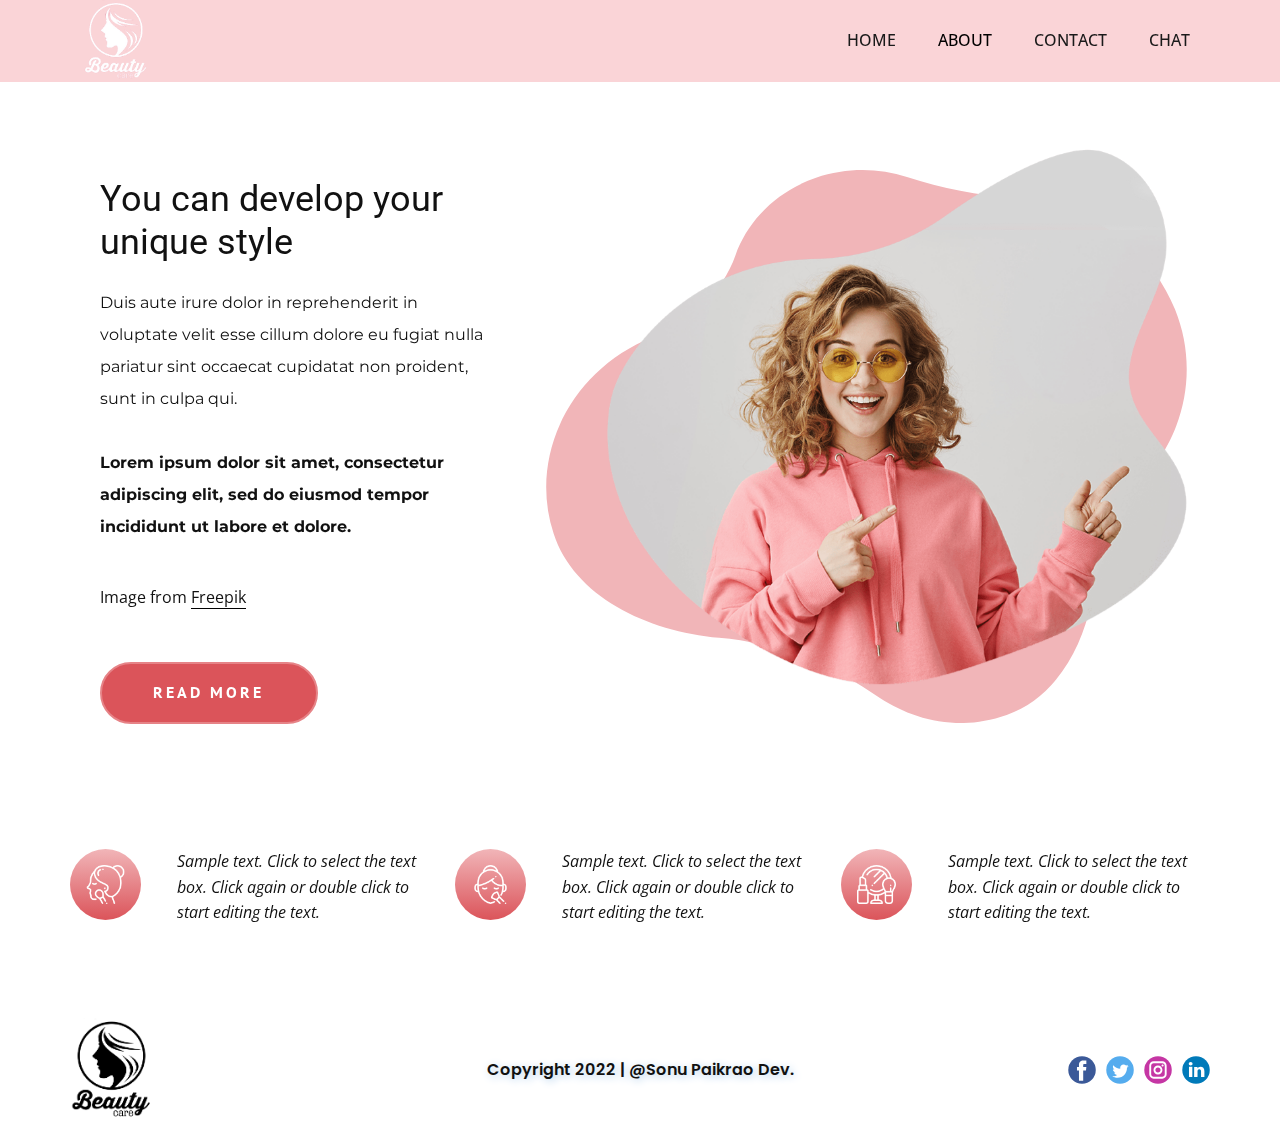
<file: About.html>
<!DOCTYPE html>
<html style="font-size: 16px;" lang="en"><head>
    <meta name="viewport" content="width=device-width, initial-scale=1.0">
    <meta charset="utf-8">
    <meta name="keywords" content="">
    <meta name="description" content="">
    <title>| About | Best Beauty Secrets</title>

    <link rel = "icon" href = 
    "./images/Beauti Tips.png" 
            type = "image/x-icon">
    <link rel="stylesheet" href="nicepage.css" media="screen">
<link rel="stylesheet" href="About.css" media="screen">
    <script class="u-script" type="text/javascript" src="jquery.js" "="" defer=""></script>
    <script class="u-script" type="text/javascript" src="nicepage.js" "="" defer=""></script>
    <meta name="generator" content="Nicepage 4.17.10, nicepage.com">
    <link id="u-theme-google-font" rel="stylesheet" href="https://fonts.googleapis.com/css?family=Roboto:100,100i,300,300i,400,400i,500,500i,700,700i,900,900i|Open+Sans:300,300i,400,400i,500,500i,600,600i,700,700i,800,800i">
    <link id="u-page-google-font" rel="stylesheet" href="https://fonts.googleapis.com/css?family=Montserrat:100,100i,200,200i,300,300i,400,400i,500,500i,600,600i,700,700i,800,800i,900,900i|PT+Sans:400,400i,700,700i|Poppins:100,100i,200,200i,300,300i,400,400i,500,500i,600,600i,700,700i,800,800i,900,900i">
    
    
    
    <script type="application/ld+json">{
		"@context": "http://schema.org",
		"@type": "Organization",
		"name": "Site5",
		"logo": "images/vecteezy_beauty-care-logo_-removebg-preview.png",
		"sameAs": []
}</script>
    <meta name="theme-color" content="#478ac9">
    <meta property="og:title" content="About">
    <meta property="og:description" content="">
    <meta property="og:type" content="website">
  </head>
  <body class="u-body u-xl-mode" data-lang="en"><header class="u-clearfix u-custom-color-1 u-header u-sticky u-sticky-2491" id="sec-9299" data-animation-name="" data-animation-duration="0" data-animation-delay="0" data-animation-direction=""><div class="u-clearfix u-sheet u-sheet-1">
        <a href="./Home.html" class="u-image u-logo u-image-1" data-image-width="313" data-image-height="353">
          <img src="images/vecteezy_beauty-care-logo_-removebg-preview.png" class="u-logo-image u-logo-image-1">
        </a>
        <nav class="u-menu u-menu-one-level u-offcanvas u-menu-1">
          <div class="menu-collapse" style="font-size: 1rem; letter-spacing: 0px; text-transform: uppercase; font-weight: 500;">
            <a class="u-button-style u-custom-active-border-color u-custom-active-color u-custom-border u-custom-border-color u-custom-borders u-custom-color u-custom-hover-border-color u-custom-hover-color u-custom-left-right-menu-spacing u-custom-padding-bottom u-custom-text-active-color u-custom-text-color u-custom-text-hover-color u-custom-top-bottom-menu-spacing u-nav-link u-text-active-palette-1-base u-text-hover-palette-2-base" href="#" style="padding: 4px 0px; font-size: calc(1em + 8px);">
              <svg class="u-svg-link" viewBox="0 0 24 24"><use xmlns:xlink="http://www.w3.org/1999/xlink" xlink:href="#menu-hamburger"></use></svg>
              <svg class="u-svg-content" version="1.1" id="menu-hamburger" viewBox="0 0 16 16" x="0px" y="0px" xmlns:xlink="http://www.w3.org/1999/xlink" xmlns="http://www.w3.org/2000/svg"><g><rect y="1" width="16" height="2"></rect><rect y="7" width="16" height="2"></rect><rect y="13" width="16" height="2"></rect>
</g></svg>
            </a>
          </div>
          <div class="u-custom-menu u-nav-container">
            <ul class="u-nav u-spacing-2 u-unstyled u-nav-1"><li class="u-nav-item"><a class="u-border-active-grey-30 u-border-hover-grey-30 u-border-no-bottom u-border-no-left u-border-no-top u-button-style u-hover-custom-color-3 u-nav-link u-text-active-black u-text-grey-90 u-text-hover-black" href="Home.html" style="padding: 10px 20px;">Home</a>
</li><li class="u-nav-item"><a class="u-border-active-grey-30 u-border-hover-grey-30 u-border-no-bottom u-border-no-left u-border-no-top u-button-style u-hover-custom-color-3 u-nav-link u-text-active-black u-text-grey-90 u-text-hover-black" href="About.html" style="padding: 10px 20px;">About</a>
</li><li class="u-nav-item"><a class="u-border-active-grey-30 u-border-hover-grey-30 u-border-no-bottom u-border-no-left u-border-no-top u-button-style u-hover-custom-color-3 u-nav-link u-text-active-black u-text-grey-90 u-text-hover-black" href="Contact.html" style="padding: 10px 20px;">Contact</a>
</li><li class="u-nav-item"><a class="u-border-active-grey-30 u-border-hover-grey-30 u-border-no-bottom u-border-no-left u-border-no-top u-button-style u-hover-custom-color-3 u-nav-link u-text-active-black u-text-grey-90 u-text-hover-black" href="Chat.html" style="padding: 10px 20px;">Chat</a>
</li></ul>
          </div>
          <div class="u-custom-menu u-nav-container-collapse">
            <div class="u-container-style u-custom-color-2 u-inner-container-layout u-opacity u-opacity-50 u-sidenav">
              <div class="u-inner-container-layout u-sidenav-overflow">
                <div class="u-menu-close"></div>
                <ul class="u-align-center u-custom-font u-nav u-popupmenu-items u-text-hover-palette-2-base u-unstyled u-nav-2"><li class="u-nav-item"><a class="u-button-style u-nav-link" href="Home.html">Home</a>
</li><li class="u-nav-item"><a class="u-button-style u-nav-link" href="About.html">About</a>
</li><li class="u-nav-item"><a class="u-button-style u-nav-link" href="Contact.html">Contact</a>
</li><li class="u-nav-item"><a class="u-button-style u-nav-link" href="Chat.html">Chat</a>
</li></ul>
              </div>
            </div>
            <div class="u-menu-overlay"></div>
          </div>
        </nav>
      </div></header>
    <section class="u-align-left u-clearfix u-section-1" id="sec-edbd">
      <div class="u-clearfix u-sheet u-sheet-1">
        <div class="u-clearfix u-expanded-width u-layout-wrap u-layout-wrap-1">
          <div class="u-layout">
            <div class="u-layout-row">
              <div class="u-container-style u-layout-cell u-size-24-lg u-size-24-xl u-size-60-md u-size-60-sm u-size-60-xs u-layout-cell-1" data-animation-name="customAnimationIn" data-animation-duration="1500" data-animation-delay="500">
                <div class="u-container-layout u-container-layout-1">
                  <h3 class="u-text u-text-default u-text-1"> You can develop your unique style </h3>
                  <p class="u-custom-font u-font-montserrat u-text u-text-2"> Duis aute irure dolor in reprehenderit in voluptate velit esse cillum dolore eu fugiat nulla pariatur sint occaecat cupidatat non proident, sunt in culpa qui.<br>
                    <br>
                    <span style="font-weight: 700;"> Lorem ipsum dolor sit amet, consectetur adipiscing elit, sed do eiusmod tempor incididunt ut labore et dolore.</span>
                  </p>
                  <p class="u-text u-text-3">Image from <a href="https://www.freepik.com/photos/woman" class="u-border-1 u-border-black u-btn u-button-link u-button-style u-none u-text-active-black u-text-body-color u-text-hover-black u-btn-1" target="_blank">Freepik</a>
                  </p>
                  <a href="./Home.html" class="u-active-white u-border-2 u-border-active-palette-2-light-1 u-border-hover-palette-2-light-1 u-border-palette-2-light-1 u-btn u-btn-round u-button-style u-custom-font u-font-pt-sans u-hover-white u-palette-2-base u-radius-50 u-text-active-palette-2-base u-text-hover-palette-2-base u-btn-2">read more</a>
                </div>
              </div>
              <div class="u-align-center-md u-align-center-sm u-align-center-xs u-align-left-lg u-align-left-xl u-container-style u-layout-cell u-size-36-lg u-size-36-xl u-size-60-md u-size-60-sm u-size-60-xs u-layout-cell-2">
                <div class="u-container-layout u-valign-middle-xs u-container-layout-2">
                  <div class="u-shape u-shape-svg u-text-palette-2-light-2 u-shape-1" data-animation-name="customAnimationIn" data-animation-duration="1500" data-animation-delay="500">
                    <svg class="u-svg-link" preserveAspectRatio="none" viewBox="0 0 160 150" style=""><use xmlns:xlink="http://www.w3.org/1999/xlink" xlink:href="#svg-ff7e"></use></svg>
                    <svg class="u-svg-content" viewBox="0 0 160 150" x="0px" y="0px" id="svg-ff7e"><path d="M43.2,126.9c14.2,1.3,27.6,7,39.1,15.6c8.3,6.1,19.4,10.3,32.7,5.3c11.7-4.4,18.6-17.4,21-30.2c2.6-13.3,8.1-25.9,15.7-37.1
	c8.3-12.1,10.8-27.9,5.3-42.7C150.5,20.3,134.6,9,117,7.6C107.9,6.9,98.8,5,90.1,1.9C83-0.6,75-0.7,67.4,2.1
	c-9.9,3.7-17,11.6-20.1,21c-3.3,10.1-10.9,18-20.6,22.2c-0.1,0-0.1,0.1-0.2,0.1c-20.3,8.9-31,32-24.6,53.2
	C6.9,115.6,25.2,125.2,43.2,126.9z"></path></svg>
                  </div>
                  <img class="u-expanded-width-sm u-expanded-width-xs u-image u-image-contain u-image-1" src="images/-min.png" data-image-width="900" data-image-height="818" data-animation-name="customAnimationIn" data-animation-duration="1500">
                </div>
              </div>
            </div>
          </div>
        </div>
        <div class="u-expanded-width u-list u-list-1">
          <div class="u-repeater u-repeater-1">
            <div class="u-align-left u-container-style u-list-item u-repeater-item">
              <div class="u-container-layout u-similar-container u-container-layout-3"><span class="u-file-icon u-gradient u-icon u-icon-circle u-icon-1" data-animation-name="customAnimationIn" data-animation-duration="1500" data-animation-delay="500"><img src="images/1024499-7.png" alt=""></span>
                <p class="u-text u-text-4" data-animation-name="customAnimationIn" data-animation-duration="1500" data-animation-delay="500">Sample text. Click to select the text box. Click again or double click to start editing the text.</p>
              </div>
            </div>
            <div class="u-align-left u-container-style u-list-item u-repeater-item">
              <div class="u-container-layout u-similar-container u-container-layout-4"><span class="u-file-icon u-gradient u-icon u-icon-circle u-icon-2" data-animation-name="customAnimationIn" data-animation-duration="1500" data-animation-delay="500"><img src="images/1024537.png" alt=""></span>
                <p class="u-text u-text-5" data-animation-name="customAnimationIn" data-animation-duration="1500" data-animation-delay="500">Sample text. Click to select the text box. Click again or double click to start editing the text.</p>
              </div>
            </div>
            <div class="u-align-left u-container-style u-list-item u-repeater-item">
              <div class="u-container-layout u-similar-container u-container-layout-5"><span class="u-file-icon u-gradient u-icon u-icon-circle u-icon-3" data-animation-name="customAnimationIn" data-animation-duration="1500" data-animation-delay="500"><img src="images/1024490-11.png" alt=""></span>
                <p class="u-text u-text-6" data-animation-name="customAnimationIn" data-animation-duration="1500" data-animation-delay="500">Sample text. Click to select the text box. Click again or double click to start editing the text.</p>
              </div>
            </div>
          </div>
        </div>
      </div>
    </section>
    
    
    
    <footer class="u-align-center-md u-align-center-sm u-align-center-xs u-clearfix u-footer u-white" id="sec-9002"><div class="u-clearfix u-sheet u-sheet-1">
        <a href="./Home.html" class="u-image u-logo u-image-1" data-image-width="323" data-image-height="353">
          <img src="images/vecteezy_beauty-care-logo_-removebg-preview1.png" class="u-logo-image u-logo-image-1">
        </a>
        <p class="u-align-center-lg u-align-center-md u-align-center-xl u-custom-font u-text u-text-default u-text-1"> Copyright 2022 | @Sonu Paikrao Dev.<span style="font-weight: 700;"></span>
        </p>
        <div class="u-align-left u-social-icons u-spacing-10 u-social-icons-1">
          <a class="u-social-url" title="facebook" target="_blank" href=""><span class="u-icon u-social-facebook u-social-icon u-icon-1"><svg class="u-svg-link" preserveAspectRatio="xMidYMin slice" viewBox="0 0 112 112" style=""><use xmlns:xlink="http://www.w3.org/1999/xlink" xlink:href="#svg-8828"></use></svg><svg class="u-svg-content" viewBox="0 0 112 112" x="0" y="0" id="svg-8828"><circle fill="currentColor" cx="56.1" cy="56.1" r="55"></circle><path fill="#FFFFFF" d="M73.5,31.6h-9.1c-1.4,0-3.6,0.8-3.6,3.9v8.5h12.6L72,58.3H60.8v40.8H43.9V58.3h-8V43.9h8v-9.2
            c0-6.7,3.1-17,17-17h12.5v13.9H73.5z"></path></svg></span>
          </a>
          <a class="u-social-url" title="twitter" target="_blank" href=""><span class="u-icon u-social-icon u-social-twitter u-icon-2"><svg class="u-svg-link" preserveAspectRatio="xMidYMin slice" viewBox="0 0 112 112" style=""><use xmlns:xlink="http://www.w3.org/1999/xlink" xlink:href="#svg-c8ae"></use></svg><svg class="u-svg-content" viewBox="0 0 112 112" x="0" y="0" id="svg-c8ae"><circle fill="currentColor" class="st0" cx="56.1" cy="56.1" r="55"></circle><path fill="#FFFFFF" d="M83.8,47.3c0,0.6,0,1.2,0,1.7c0,17.7-13.5,38.2-38.2,38.2C38,87.2,31,85,25,81.2c1,0.1,2.1,0.2,3.2,0.2
            c6.3,0,12.1-2.1,16.7-5.7c-5.9-0.1-10.8-4-12.5-9.3c0.8,0.2,1.7,0.2,2.5,0.2c1.2,0,2.4-0.2,3.5-0.5c-6.1-1.2-10.8-6.7-10.8-13.1
            c0-0.1,0-0.1,0-0.2c1.8,1,3.9,1.6,6.1,1.7c-3.6-2.4-6-6.5-6-11.2c0-2.5,0.7-4.8,1.8-6.7c6.6,8.1,16.5,13.5,27.6,14
            c-0.2-1-0.3-2-0.3-3.1c0-7.4,6-13.4,13.4-13.4c3.9,0,7.3,1.6,9.8,4.2c3.1-0.6,5.9-1.7,8.5-3.3c-1,3.1-3.1,5.8-5.9,7.4
            c2.7-0.3,5.3-1,7.7-2.1C88.7,43,86.4,45.4,83.8,47.3z"></path></svg></span>
          </a>
          <a class="u-social-url" title="instagram" target="_blank" href=""><span class="u-icon u-social-icon u-social-instagram u-icon-3"><svg class="u-svg-link" preserveAspectRatio="xMidYMin slice" viewBox="0 0 112 112" style=""><use xmlns:xlink="http://www.w3.org/1999/xlink" xlink:href="#svg-249f"></use></svg><svg class="u-svg-content" viewBox="0 0 112 112" x="0" y="0" id="svg-249f"><circle fill="currentColor" cx="56.1" cy="56.1" r="55"></circle><path fill="#FFFFFF" d="M55.9,38.2c-9.9,0-17.9,8-17.9,17.9C38,66,46,74,55.9,74c9.9,0,17.9-8,17.9-17.9C73.8,46.2,65.8,38.2,55.9,38.2
            z M55.9,66.4c-5.7,0-10.3-4.6-10.3-10.3c-0.1-5.7,4.6-10.3,10.3-10.3c5.7,0,10.3,4.6,10.3,10.3C66.2,61.8,61.6,66.4,55.9,66.4z"></path><path fill="#FFFFFF" d="M74.3,33.5c-2.3,0-4.2,1.9-4.2,4.2s1.9,4.2,4.2,4.2s4.2-1.9,4.2-4.2S76.6,33.5,74.3,33.5z"></path><path fill="#FFFFFF" d="M73.1,21.3H38.6c-9.7,0-17.5,7.9-17.5,17.5v34.5c0,9.7,7.9,17.6,17.5,17.6h34.5c9.7,0,17.5-7.9,17.5-17.5V38.8
            C90.6,29.1,82.7,21.3,73.1,21.3z M83,73.3c0,5.5-4.5,9.9-9.9,9.9H38.6c-5.5,0-9.9-4.5-9.9-9.9V38.8c0-5.5,4.5-9.9,9.9-9.9h34.5
            c5.5,0,9.9,4.5,9.9,9.9V73.3z"></path></svg></span>
          </a>
          <a class="u-social-url" title="linkedin" target="_blank" href=""><span class="u-icon u-social-icon u-social-linkedin u-icon-4"><svg class="u-svg-link" preserveAspectRatio="xMidYMin slice" viewBox="0 0 112 112" style=""><use xmlns:xlink="http://www.w3.org/1999/xlink" xlink:href="#svg-312d"></use></svg><svg class="u-svg-content" viewBox="0 0 112 112" x="0" y="0" id="svg-312d"><circle fill="currentColor" cx="56.1" cy="56.1" r="55"></circle><path fill="#FFFFFF" d="M41.3,83.7H27.9V43.4h13.4V83.7z M34.6,37.9L34.6,37.9c-4.6,0-7.5-3.1-7.5-7c0-4,3-7,7.6-7s7.4,3,7.5,7
            C42.2,34.8,39.2,37.9,34.6,37.9z M89.6,83.7H76.2V62.2c0-5.4-1.9-9.1-6.8-9.1c-3.7,0-5.9,2.5-6.9,4.9c-0.4,0.9-0.4,2.1-0.4,3.3v22.5
            H48.7c0,0,0.2-36.5,0-40.3h13.4v5.7c1.8-2.7,5-6.7,12.1-6.7c8.8,0,15.4,5.8,15.4,18.1V83.7z"></path></svg></span>
          </a>
        </div>
      </div></footer>
   
  
</body></html>
</file>
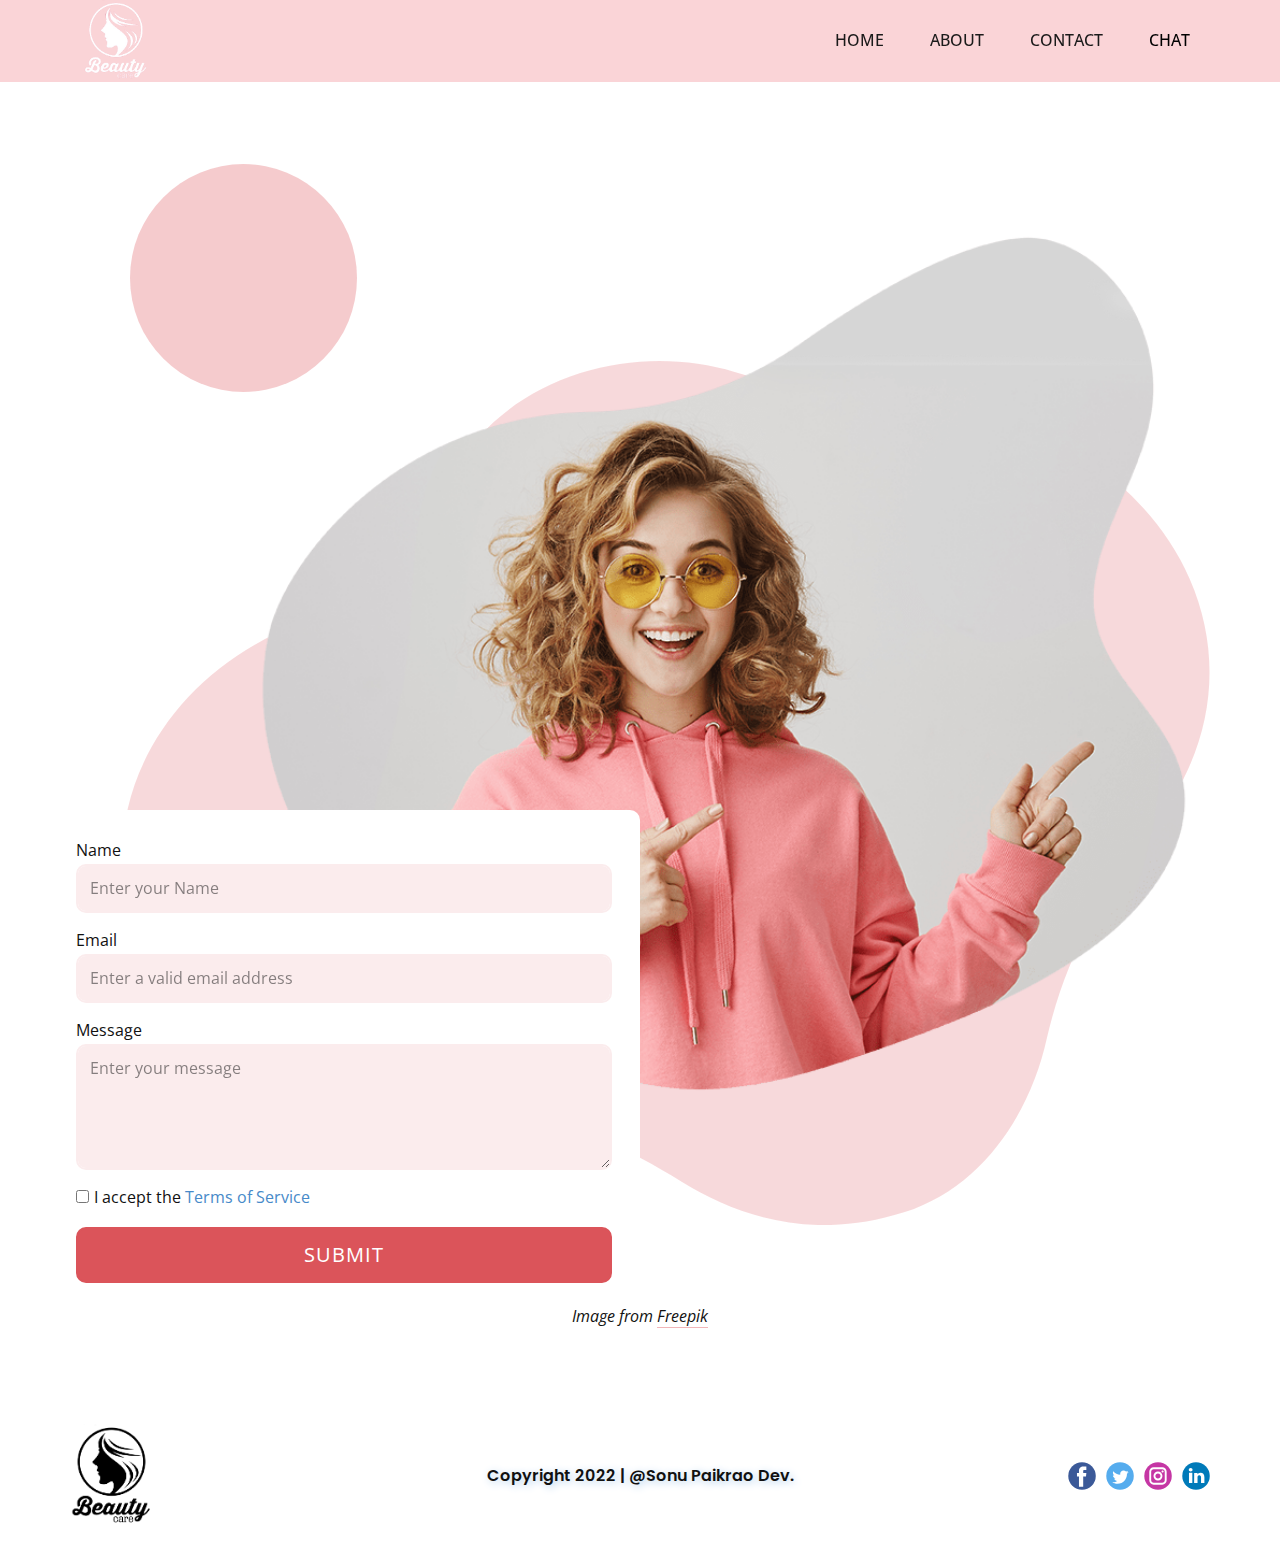
<file: Chat.html>
<!DOCTYPE html>
<html style="font-size: 16px;" lang="en">

<head>
  <meta name="viewport" content="width=device-width, initial-scale=1.0">
  <meta charset="utf-8">
  <meta name="keywords" content="">
  <meta name="description" content="">
  <title>| Chat | Best Beauty Secrets</title>

    <link rel = "icon" href = 
    "./images/Beauti Tips.png" 
            type = "image/x-icon">
  <link rel="stylesheet" href="nicepage.css" media="screen">
  <link rel="stylesheet" href="Chat.css" media="screen">
  <script class="u-script" type="text/javascript" src="jquery.js" "="" defer=""></script>
    <script class=" u-script" type="text/javascript" src="nicepage.js" "="" defer=""></script>
    <meta name=" generator" content="Nicepage 4.17.10, nicepage.com">
    <link id="u-theme-google-font" rel="stylesheet" href="https://fonts.googleapis.com/css?family=Roboto:100,100i,300,300i,400,400i,500,500i,700,700i,900,900i|Open+Sans:300,300i,400,400i,500,500i,600,600i,700,700i,800,800i">
    <link id="u-page-google-font" rel="stylesheet" href="https://fonts.googleapis.com/css?family=Poppins:100,100i,200,200i,300,300i,400,400i,500,500i,600,600i,700,700i,800,800i,900,900i">
    
    
    
    <script type="application/ld+json">{
		"@context": "http://schema.org",
		"@type": "Organization",
		"name": "Site5",
		"logo": "images/vecteezy_beauty-care-logo_-removebg-preview.png",
		"sameAs": []
}</script>
  <meta name="theme-color" content="#478ac9">
  <meta property="og:title" content="Chat">
  <meta property="og:description" content="">
  <meta property="og:type" content="website">
</head>

<body class="u-body u-xl-mode" data-lang="en">
  <header class="u-clearfix u-custom-color-1 u-header u-sticky u-sticky-2491" id="sec-9299" data-animation-name=""
    data-animation-duration="0" data-animation-delay="0" data-animation-direction="">
    <div class="u-clearfix u-sheet u-sheet-1">
      <a href="./Home.html" class="u-image u-logo u-image-1" data-image-width="313" data-image-height="353">
        <img src="images/vecteezy_beauty-care-logo_-removebg-preview.png" class="u-logo-image u-logo-image-1">
      </a>
      <nav class="u-menu u-menu-one-level u-offcanvas u-menu-1">
        <div class="menu-collapse"
          style="font-size: 1rem; letter-spacing: 0px; text-transform: uppercase; font-weight: 500;">
          <a class="u-button-style u-custom-active-border-color u-custom-active-color u-custom-border u-custom-border-color u-custom-borders u-custom-color u-custom-hover-border-color u-custom-hover-color u-custom-left-right-menu-spacing u-custom-padding-bottom u-custom-text-active-color u-custom-text-color u-custom-text-hover-color u-custom-top-bottom-menu-spacing u-nav-link u-text-active-palette-1-base u-text-hover-palette-2-base"
            href="#" style="padding: 4px 0px; font-size: calc(1em + 8px);">
            <svg class="u-svg-link" viewBox="0 0 24 24">
              <use xmlns:xlink="http://www.w3.org/1999/xlink" xlink:href="#menu-hamburger"></use>
            </svg>
            <svg class="u-svg-content" version="1.1" id="menu-hamburger" viewBox="0 0 16 16" x="0px" y="0px"
              xmlns:xlink="http://www.w3.org/1999/xlink" xmlns="http://www.w3.org/2000/svg">
              <g>
                <rect y="1" width="16" height="2"></rect>
                <rect y="7" width="16" height="2"></rect>
                <rect y="13" width="16" height="2"></rect>
              </g>
            </svg>
          </a>
        </div>
        <div class="u-custom-menu u-nav-container">
          <ul class="u-nav u-spacing-2 u-unstyled u-nav-1">
            <li class="u-nav-item"><a
                class="u-border-active-grey-30 u-border-hover-grey-30 u-border-no-bottom u-border-no-left u-border-no-top u-button-style u-hover-custom-color-3 u-nav-link u-text-active-black u-text-grey-90 u-text-hover-black"
                href="Home.html" style="padding: 10px 20px;">Home</a>
            </li>
            <li class="u-nav-item"><a
                class="u-border-active-grey-30 u-border-hover-grey-30 u-border-no-bottom u-border-no-left u-border-no-top u-button-style u-hover-custom-color-3 u-nav-link u-text-active-black u-text-grey-90 u-text-hover-black"
                href="About.html" style="padding: 10px 20px;">About</a>
            </li>
            <li class="u-nav-item"><a
                class="u-border-active-grey-30 u-border-hover-grey-30 u-border-no-bottom u-border-no-left u-border-no-top u-button-style u-hover-custom-color-3 u-nav-link u-text-active-black u-text-grey-90 u-text-hover-black"
                href="Contact.html" style="padding: 10px 20px;">Contact</a>
            </li>
            <li class="u-nav-item"><a
                class="u-border-active-grey-30 u-border-hover-grey-30 u-border-no-bottom u-border-no-left u-border-no-top u-button-style u-hover-custom-color-3 u-nav-link u-text-active-black u-text-grey-90 u-text-hover-black"
                href="Chat.html" style="padding: 10px 20px;">Chat</a>
            </li>
          </ul>
        </div>
        <div class="u-custom-menu u-nav-container-collapse">
          <div class="u-container-style u-custom-color-2 u-inner-container-layout u-opacity u-opacity-50 u-sidenav">
            <div class="u-inner-container-layout u-sidenav-overflow">
              <div class="u-menu-close"></div>
              <ul
                class="u-align-center u-custom-font u-nav u-popupmenu-items u-text-hover-palette-2-base u-unstyled u-nav-2">
                <li class="u-nav-item"><a class="u-button-style u-nav-link" href="Home.html">Home</a>
                </li>
                <li class="u-nav-item"><a class="u-button-style u-nav-link" href="About.html">About</a>
                </li>
                <li class="u-nav-item"><a class="u-button-style u-nav-link" href="Contact.html">Contact</a>
                </li>
                <li class="u-nav-item"><a class="u-button-style u-nav-link" href="Chat.html">Chat</a>
                </li>
              </ul>
            </div>
          </div>
          <div class="u-menu-overlay"></div>
        </div>
      </nav>
    </div>
  </header>
  <section class="u-align-center u-clearfix u-section-1" id="sec-8dfe">
    <div class="u-clearfix u-sheet u-sheet-1">
      <div class="u-opacity u-opacity-50 u-shape u-shape-svg u-text-palette-2-light-2 u-shape-1">
        <svg class="u-svg-link" preserveAspectRatio="none" viewBox="0 0 160 150" style="">
          <use xmlns:xlink="http://www.w3.org/1999/xlink" xlink:href="#svg-1073"></use>
        </svg>
        <svg xmlns="http://www.w3.org/2000/svg" xmlns:xlink="http://www.w3.org/1999/xlink" version="1.1"
          xml:space="preserve" class="u-svg-content" viewBox="0 0 160 150" x="0px" y="0px" id="svg-1073">
          <path d="M43.2,126.9c14.2,1.3,27.6,7,39.1,15.6c8.3,6.1,19.4,10.3,32.7,5.3c11.7-4.4,18.6-17.4,21-30.2c2.6-13.3,8.1-25.9,15.7-37.1
	c8.3-12.1,10.8-27.9,5.3-42.7C150.5,20.3,134.6,9,117,7.6C107.9,6.9,98.8,5,90.1,1.9C83-0.6,75-0.7,67.4,2.1
	c-9.9,3.7-17,11.6-20.1,21c-3.3,10.1-10.9,18-20.6,22.2c-0.1,0-0.1,0.1-0.2,0.1c-20.3,8.9-31,32-24.6,53.2
	C6.9,115.6,25.2,125.2,43.2,126.9z"></path>
        </svg>
      </div>
      <img class="u-align-left u-image u-image-contain u-image-default u-image-1" data-image-width="900"
        data-image-height="839" src="images/-min.png">
      <div class="u-opacity u-opacity-70 u-palette-2-light-2 u-shape u-shape-circle u-shape-2"></div>
      <div class="u-expanded-width-xs u-form u-radius-10 u-white u-form-1">
        <form action="//publish.nicepage.com/Form/Process" method="POST"
          class="u-clearfix u-form-spacing-15 u-form-vertical u-inner-form" source="email" name="form"
          style="padding: 28px;">
          <div class="u-form-group u-form-name">
            <label for="name-4c18" class="u-label">Name</label>
            <input type="text" placeholder="Enter your Name" id="name-4c18" name="name"
              class="u-border-2 u-border-palette-2-light-3 u-input u-input-rectangle u-palette-2-light-3 u-radius-10"
              required="">
          </div>
          <div class="u-form-email u-form-group">
            <label for="email-4c18" class="u-label">Email</label>
            <input type="email" placeholder="Enter a valid email address" id="email-4c18" name="email"
              class="u-border-2 u-border-palette-2-light-3 u-input u-input-rectangle u-palette-2-light-3 u-radius-10"
              required="">
          </div>
          <div class="u-form-group u-form-message">
            <label for="message-4c18" class="u-label">Message</label>
            <textarea placeholder="Enter your message" rows="4" cols="50" id="message-4c18" name="message"
              class="u-border-2 u-border-palette-2-light-3 u-input u-input-rectangle u-palette-2-light-3 u-radius-10"
              required=""></textarea>
          </div>
          <div class="u-form-agree u-form-group u-form-group-4">
            <input type="checkbox" id="agree-a472" name="agree" class="u-agree-checkbox" required="">
            <label for="agree-a472" class="u-label">I accept the <a href="#">Terms of Service</a>
            </label>
          </div>
          <div class="u-align-right u-form-group u-form-submit">
            <a href="#"
              class="u-active-palette-2-light-1 u-border-2 u-border-active-palette-2-light-1 u-border-hover-palette-2-light-1 u-border-palette-2-base u-btn u-btn-round u-btn-submit u-button-style u-hover-palette-2-light-1 u-palette-2-base u-radius-10 u-btn-1">Submit</a>
            <input type="submit" value="submit" class="u-form-control-hidden">
          </div>
          <div class="u-form-send-message u-form-send-success"> Thank you! Your message has been sent. </div>
          <div class="u-form-send-error u-form-send-message"> Unable to send your message. Please fix errors then try
            again. </div>
          <input type="hidden" value="" name="recaptchaResponse">
          <input type="hidden" name="formServices" value="1a5ba13bf045cb52920a34d6bdf10895">
        </form>
      </div>
      <p class="u-text u-text-body-color u-text-default u-text-1">Image from <a
          href="https://www.freepik.com/photos/beautiful-model"
          class="u-border-1 u-border-active-grey-50 u-border-hover-grey-50 u-border-no-left u-border-no-right u-border-no-top u-border-palette-2-light-2 u-bottom-left-radius-0 u-bottom-right-radius-0 u-btn u-button-link u-button-style u-none u-radius-0 u-text-body-color u-top-left-radius-0 u-top-right-radius-0 u-btn-2">Freepik</a>
      </p>
    </div>
  </section>



  <footer class="u-align-center-md u-align-center-sm u-align-center-xs u-clearfix u-footer u-white" id="sec-9002">
    <div class="u-clearfix u-sheet u-sheet-1">
      <a href="./Home.html" class="u-image u-logo u-image-1" data-image-width="323" data-image-height="353">
        <img src="images/vecteezy_beauty-care-logo_-removebg-preview1.png" class="u-logo-image u-logo-image-1">
      </a>
      <p class="u-align-center-lg u-align-center-md u-align-center-xl u-custom-font u-text u-text-default u-text-1">
        Copyright 2022 | @Sonu Paikrao Dev.<span style="font-weight: 700;"></span>
      </p>
      <div class="u-align-left u-social-icons u-spacing-10 u-social-icons-1">
        <a class="u-social-url" title="facebook" target="_blank" href=""><span
            class="u-icon u-social-facebook u-social-icon u-icon-1"><svg class="u-svg-link"
              preserveAspectRatio="xMidYMin slice" viewBox="0 0 112 112" style="">
              <use xmlns:xlink="http://www.w3.org/1999/xlink" xlink:href="#svg-8828"></use>
            </svg><svg class="u-svg-content" viewBox="0 0 112 112" x="0" y="0" id="svg-8828">
              <circle fill="currentColor" cx="56.1" cy="56.1" r="55"></circle>
              <path fill="#FFFFFF" d="M73.5,31.6h-9.1c-1.4,0-3.6,0.8-3.6,3.9v8.5h12.6L72,58.3H60.8v40.8H43.9V58.3h-8V43.9h8v-9.2
            c0-6.7,3.1-17,17-17h12.5v13.9H73.5z"></path>
            </svg></span>
        </a>
        <a class="u-social-url" title="twitter" target="_blank" href=""><span
            class="u-icon u-social-icon u-social-twitter u-icon-2"><svg class="u-svg-link"
              preserveAspectRatio="xMidYMin slice" viewBox="0 0 112 112" style="">
              <use xmlns:xlink="http://www.w3.org/1999/xlink" xlink:href="#svg-c8ae"></use>
            </svg><svg class="u-svg-content" viewBox="0 0 112 112" x="0" y="0" id="svg-c8ae">
              <circle fill="currentColor" class="st0" cx="56.1" cy="56.1" r="55"></circle>
              <path fill="#FFFFFF" d="M83.8,47.3c0,0.6,0,1.2,0,1.7c0,17.7-13.5,38.2-38.2,38.2C38,87.2,31,85,25,81.2c1,0.1,2.1,0.2,3.2,0.2
            c6.3,0,12.1-2.1,16.7-5.7c-5.9-0.1-10.8-4-12.5-9.3c0.8,0.2,1.7,0.2,2.5,0.2c1.2,0,2.4-0.2,3.5-0.5c-6.1-1.2-10.8-6.7-10.8-13.1
            c0-0.1,0-0.1,0-0.2c1.8,1,3.9,1.6,6.1,1.7c-3.6-2.4-6-6.5-6-11.2c0-2.5,0.7-4.8,1.8-6.7c6.6,8.1,16.5,13.5,27.6,14
            c-0.2-1-0.3-2-0.3-3.1c0-7.4,6-13.4,13.4-13.4c3.9,0,7.3,1.6,9.8,4.2c3.1-0.6,5.9-1.7,8.5-3.3c-1,3.1-3.1,5.8-5.9,7.4
            c2.7-0.3,5.3-1,7.7-2.1C88.7,43,86.4,45.4,83.8,47.3z"></path>
            </svg></span>
        </a>
        <a class="u-social-url" title="instagram" target="_blank" href=""><span
            class="u-icon u-social-icon u-social-instagram u-icon-3"><svg class="u-svg-link"
              preserveAspectRatio="xMidYMin slice" viewBox="0 0 112 112" style="">
              <use xmlns:xlink="http://www.w3.org/1999/xlink" xlink:href="#svg-249f"></use>
            </svg><svg class="u-svg-content" viewBox="0 0 112 112" x="0" y="0" id="svg-249f">
              <circle fill="currentColor" cx="56.1" cy="56.1" r="55"></circle>
              <path fill="#FFFFFF"
                d="M55.9,38.2c-9.9,0-17.9,8-17.9,17.9C38,66,46,74,55.9,74c9.9,0,17.9-8,17.9-17.9C73.8,46.2,65.8,38.2,55.9,38.2
            z M55.9,66.4c-5.7,0-10.3-4.6-10.3-10.3c-0.1-5.7,4.6-10.3,10.3-10.3c5.7,0,10.3,4.6,10.3,10.3C66.2,61.8,61.6,66.4,55.9,66.4z">
              </path>
              <path fill="#FFFFFF"
                d="M74.3,33.5c-2.3,0-4.2,1.9-4.2,4.2s1.9,4.2,4.2,4.2s4.2-1.9,4.2-4.2S76.6,33.5,74.3,33.5z"></path>
              <path fill="#FFFFFF" d="M73.1,21.3H38.6c-9.7,0-17.5,7.9-17.5,17.5v34.5c0,9.7,7.9,17.6,17.5,17.6h34.5c9.7,0,17.5-7.9,17.5-17.5V38.8
            C90.6,29.1,82.7,21.3,73.1,21.3z M83,73.3c0,5.5-4.5,9.9-9.9,9.9H38.6c-5.5,0-9.9-4.5-9.9-9.9V38.8c0-5.5,4.5-9.9,9.9-9.9h34.5
            c5.5,0,9.9,4.5,9.9,9.9V73.3z"></path>
            </svg></span>
        </a>
        <a class="u-social-url" title="linkedin" target="_blank" href=""><span
            class="u-icon u-social-icon u-social-linkedin u-icon-4"><svg class="u-svg-link"
              preserveAspectRatio="xMidYMin slice" viewBox="0 0 112 112" style="">
              <use xmlns:xlink="http://www.w3.org/1999/xlink" xlink:href="#svg-312d"></use>
            </svg><svg class="u-svg-content" viewBox="0 0 112 112" x="0" y="0" id="svg-312d">
              <circle fill="currentColor" cx="56.1" cy="56.1" r="55"></circle>
              <path fill="#FFFFFF" d="M41.3,83.7H27.9V43.4h13.4V83.7z M34.6,37.9L34.6,37.9c-4.6,0-7.5-3.1-7.5-7c0-4,3-7,7.6-7s7.4,3,7.5,7
            C42.2,34.8,39.2,37.9,34.6,37.9z M89.6,83.7H76.2V62.2c0-5.4-1.9-9.1-6.8-9.1c-3.7,0-5.9,2.5-6.9,4.9c-0.4,0.9-0.4,2.1-0.4,3.3v22.5
            H48.7c0,0,0.2-36.5,0-40.3h13.4v5.7c1.8-2.7,5-6.7,12.1-6.7c8.8,0,15.4,5.8,15.4,18.1V83.7z"></path>
            </svg></span>
        </a>
      </div>
    </div>
  </footer>
 

</body>

</html>
</file>
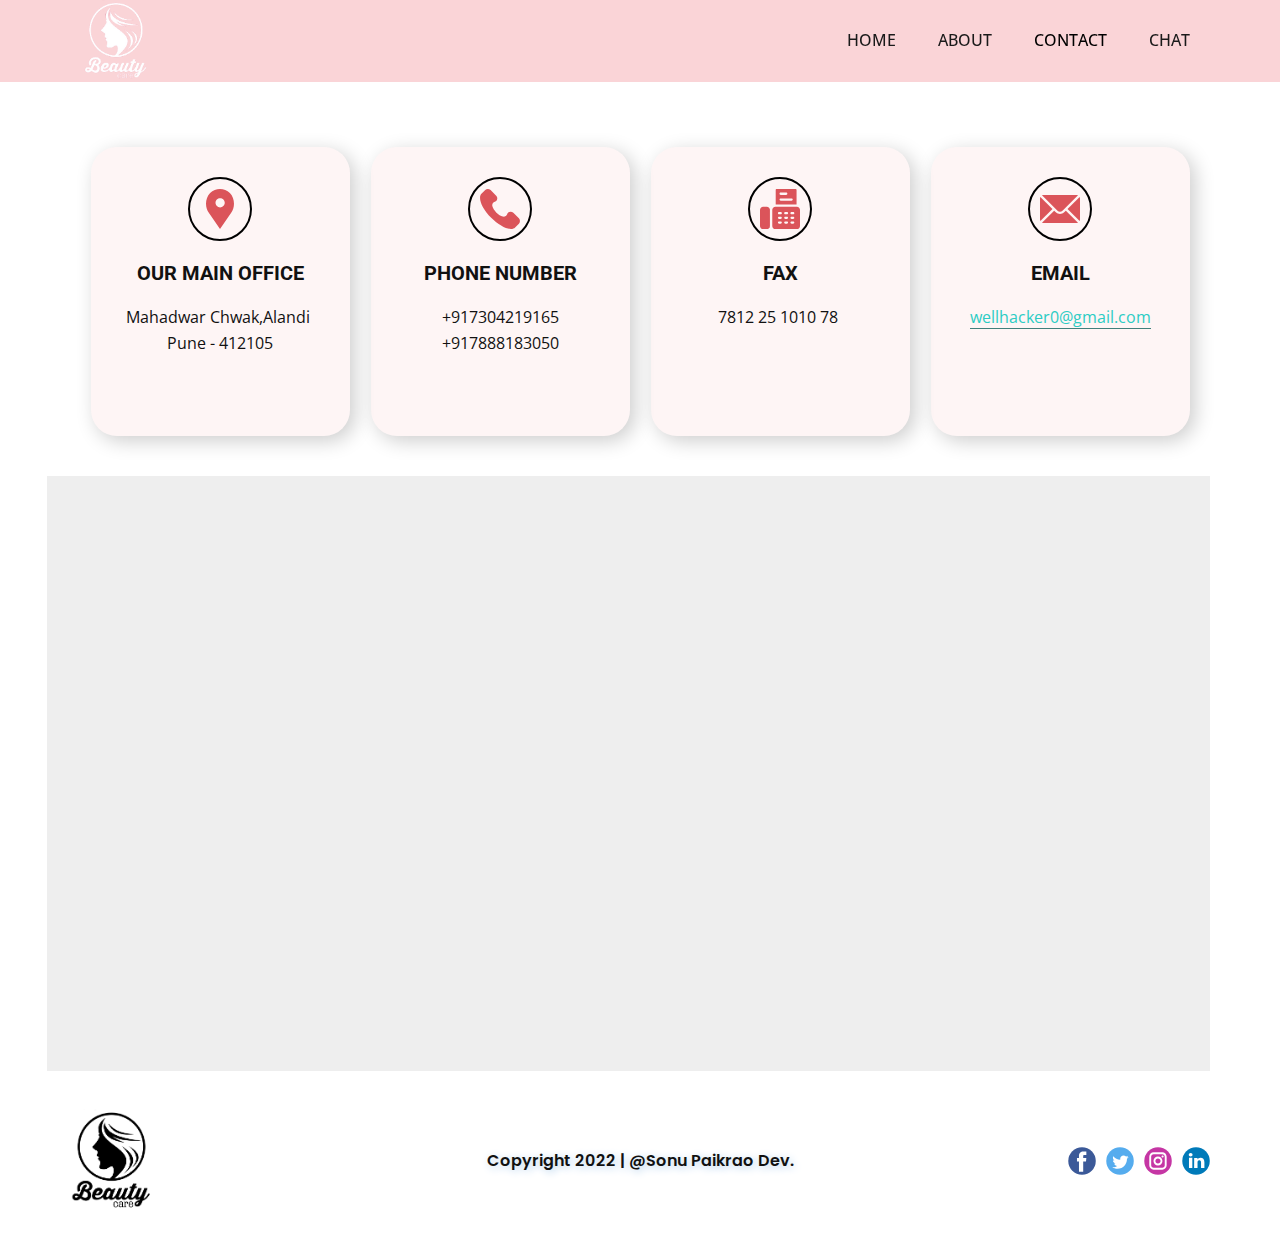
<file: Contact.html>
<!DOCTYPE html>
<html style="font-size: 16px;" lang="en"><head>
    <meta name="viewport" content="width=device-width, initial-scale=1.0">
    <meta charset="utf-8">
    <meta name="keywords" content="">
    <meta name="description" content="">
    <title>| Contact | Best Beauty Secrets</title>

    <link rel = "icon" href = 
    "./images/Beauti Tips.png" 
            type = "image/x-icon">
    <link rel="stylesheet" href="nicepage.css" media="screen">
<link rel="stylesheet" href="Contact.css" media="screen">
    <script class="u-script" type="text/javascript" src="jquery.js" "="" defer=""></script>
    <script class="u-script" type="text/javascript" src="nicepage.js" "="" defer=""></script>
    <meta name="generator" content="Nicepage 4.17.10, nicepage.com">
    <link id="u-theme-google-font" rel="stylesheet" href="https://fonts.googleapis.com/css?family=Roboto:100,100i,300,300i,400,400i,500,500i,700,700i,900,900i|Open+Sans:300,300i,400,400i,500,500i,600,600i,700,700i,800,800i">
    <link id="u-page-google-font" rel="stylesheet" href="https://fonts.googleapis.com/css?family=Poppins:100,100i,200,200i,300,300i,400,400i,500,500i,600,600i,700,700i,800,800i,900,900i">
    
    
    
    <script type="application/ld+json">{
		"@context": "http://schema.org",
		"@type": "Organization",
		"name": "Site5",
		"logo": "images/vecteezy_beauty-care-logo_-removebg-preview.png",
		"sameAs": []
}</script>
    <meta name="theme-color" content="#478ac9">
    <meta property="og:title" content="Contact">
    <meta property="og:description" content="">
    <meta property="og:type" content="website">
  </head>
  <body class="u-body u-xl-mode" data-lang="en"><header class="u-clearfix u-custom-color-1 u-header u-sticky u-sticky-2491" id="sec-9299" data-animation-name="" data-animation-duration="0" data-animation-delay="0" data-animation-direction=""><div class="u-clearfix u-sheet u-sheet-1">
        <a href="./Home.html" class="u-image u-logo u-image-1" data-image-width="313" data-image-height="353">
          <img src="images/vecteezy_beauty-care-logo_-removebg-preview.png" class="u-logo-image u-logo-image-1">
        </a>
        <nav class="u-menu u-menu-one-level u-offcanvas u-menu-1">
          <div class="menu-collapse" style="font-size: 1rem; letter-spacing: 0px; text-transform: uppercase; font-weight: 500;">
            <a class="u-button-style u-custom-active-border-color u-custom-active-color u-custom-border u-custom-border-color u-custom-borders u-custom-color u-custom-hover-border-color u-custom-hover-color u-custom-left-right-menu-spacing u-custom-padding-bottom u-custom-text-active-color u-custom-text-color u-custom-text-hover-color u-custom-top-bottom-menu-spacing u-nav-link u-text-active-palette-1-base u-text-hover-palette-2-base" href="#" style="padding: 4px 0px; font-size: calc(1em + 8px);">
              <svg class="u-svg-link" viewBox="0 0 24 24"><use xmlns:xlink="http://www.w3.org/1999/xlink" xlink:href="#menu-hamburger"></use></svg>
              <svg class="u-svg-content" version="1.1" id="menu-hamburger" viewBox="0 0 16 16" x="0px" y="0px" xmlns:xlink="http://www.w3.org/1999/xlink" xmlns="http://www.w3.org/2000/svg"><g><rect y="1" width="16" height="2"></rect><rect y="7" width="16" height="2"></rect><rect y="13" width="16" height="2"></rect>
</g></svg>
            </a>
          </div>
          <div class="u-custom-menu u-nav-container">
            <ul class="u-nav u-spacing-2 u-unstyled u-nav-1"><li class="u-nav-item"><a class="u-border-active-grey-30 u-border-hover-grey-30 u-border-no-bottom u-border-no-left u-border-no-top u-button-style u-hover-custom-color-3 u-nav-link u-text-active-black u-text-grey-90 u-text-hover-black" href="Home.html" style="padding: 10px 20px;">Home</a>
</li><li class="u-nav-item"><a class="u-border-active-grey-30 u-border-hover-grey-30 u-border-no-bottom u-border-no-left u-border-no-top u-button-style u-hover-custom-color-3 u-nav-link u-text-active-black u-text-grey-90 u-text-hover-black" href="About.html" style="padding: 10px 20px;">About</a>
</li><li class="u-nav-item"><a class="u-border-active-grey-30 u-border-hover-grey-30 u-border-no-bottom u-border-no-left u-border-no-top u-button-style u-hover-custom-color-3 u-nav-link u-text-active-black u-text-grey-90 u-text-hover-black" href="Contact.html" style="padding: 10px 20px;">Contact</a>
</li><li class="u-nav-item"><a class="u-border-active-grey-30 u-border-hover-grey-30 u-border-no-bottom u-border-no-left u-border-no-top u-button-style u-hover-custom-color-3 u-nav-link u-text-active-black u-text-grey-90 u-text-hover-black" href="Chat.html" style="padding: 10px 20px;">Chat</a>
</li></ul>
          </div>
          <div class="u-custom-menu u-nav-container-collapse">
            <div class="u-container-style u-custom-color-2 u-inner-container-layout u-opacity u-opacity-50 u-sidenav">
              <div class="u-inner-container-layout u-sidenav-overflow">
                <div class="u-menu-close"></div>
                <ul class="u-align-center u-custom-font u-nav u-popupmenu-items u-text-hover-palette-2-base u-unstyled u-nav-2"><li class="u-nav-item"><a class="u-button-style u-nav-link" href="Home.html">Home</a>
</li><li class="u-nav-item"><a class="u-button-style u-nav-link" href="About.html">About</a>
</li><li class="u-nav-item"><a class="u-button-style u-nav-link" href="Contact.html">Contact</a>
</li><li class="u-nav-item"><a class="u-button-style u-nav-link" href="Chat.html">Chat</a>
</li></ul>
              </div>
            </div>
            <div class="u-menu-overlay"></div>
          </div>
        </nav>
      </div></header>
    <section class="u-clearfix u-valign-middle-md u-white u-section-1" id="sec-b8e9">
      <div class="u-clearfix u-sheet u-sheet-1">
        <div class="u-list u-list-1">
          <div class="u-repeater u-repeater-1">
            <div class="u-align-center u-container-style u-custom-color-2 u-hover-feature u-list-item u-opacity u-opacity-15 u-radius-26 u-repeater-item u-shape-round u-list-item-1">
              <div class="u-container-layout u-similar-container u-valign-top u-container-layout-1"><span class="u-border-2 u-border-black u-icon u-icon-circle u-text-palette-2-base u-icon-1"><svg class="u-svg-link" preserveAspectRatio="xMidYMin slice" viewBox="0 0 52 52" style=""><use xmlns:xlink="http://www.w3.org/1999/xlink" xlink:href="#svg-077e"></use></svg><svg class="u-svg-content" viewBox="0 0 52 52" x="0px" y="0px" id="svg-077e" style="enable-background:new 0 0 52 52;"><path style="fill:currentColor;" d="M38.853,5.324L38.853,5.324c-7.098-7.098-18.607-7.098-25.706,0h0
	C6.751,11.72,6.031,23.763,11.459,31L26,52l14.541-21C45.969,23.763,45.249,11.72,38.853,5.324z M26.177,24c-3.314,0-6-2.686-6-6
	s2.686-6,6-6s6,2.686,6,6S29.491,24,26.177,24z"></path></svg></span>
                <h5 class="u-text u-text-1">our main office</h5>
                <p class="u-text u-text-2">Mahadwar Chwak,Alandi&nbsp;<br>Pune - 412105
                </p>
              </div>
            </div>
            <div class="u-align-center u-container-style u-custom-color-2 u-hover-feature u-list-item u-opacity u-opacity-15 u-radius-26 u-repeater-item u-shape-round u-list-item-2">
              <div class="u-container-layout u-similar-container u-valign-top u-container-layout-2"><span class="u-border-2 u-border-black u-icon u-icon-circle u-text-palette-2-base u-icon-2"><svg class="u-svg-link" preserveAspectRatio="xMidYMin slice" viewBox="0 0 513.64 513.64" style=""><use xmlns:xlink="http://www.w3.org/1999/xlink" xlink:href="#svg-9786"></use></svg><svg class="u-svg-content" viewBox="0 0 513.64 513.64" x="0px" y="0px" id="svg-9786" style="enable-background:new 0 0 513.64 513.64;"><g><g><path d="M499.66,376.96l-71.68-71.68c-25.6-25.6-69.12-15.359-79.36,17.92c-7.68,23.041-33.28,35.841-56.32,30.72    c-51.2-12.8-120.32-79.36-133.12-133.12c-7.68-23.041,7.68-48.641,30.72-56.32c33.28-10.24,43.52-53.76,17.92-79.36l-71.68-71.68    c-20.48-17.92-51.2-17.92-69.12,0l-48.64,48.64c-48.64,51.2,5.12,186.88,125.44,307.2c120.32,120.32,256,176.641,307.2,125.44    l48.64-48.64C517.581,425.6,517.581,394.88,499.66,376.96z"></path>
</g>
</g></svg></span>
                <h5 class="u-text u-text-3">phone number</h5>
                <p class="u-text u-text-4">+917304219165<br>+917888183050
                </p>
              </div>
            </div>
            <div class="u-align-center u-container-style u-custom-color-2 u-hover-feature u-list-item u-opacity u-opacity-15 u-radius-26 u-repeater-item u-shape-round u-list-item-3">
              <div class="u-container-layout u-similar-container u-valign-top u-container-layout-3"><span class="u-border-2 u-border-black u-icon u-icon-circle u-text-palette-2-base u-icon-3"><svg class="u-svg-link" preserveAspectRatio="xMidYMin slice" viewBox="0 0 512 512" style=""><use xmlns:xlink="http://www.w3.org/1999/xlink" xlink:href="#svg-d01e"></use></svg><svg class="u-svg-content" viewBox="0 0 512 512" id="svg-d01e"><path d="m201 12.714v184.286h267v-184.286c0-7.022-5.692-12.714-12.714-12.714h-241.572c-7.022 0-12.714 5.692-12.714 12.714zm63.89 33.131h70.271c8.284 0 15 6.716 15 15s-6.716 15-15 15h-70.271c-8.284 0-15-6.716-15-15s6.715-15 15-15zm0 75.142h139.22c8.284 0 15 6.716 15 15s-6.716 15-15 15h-139.22c-8.284 0-15-6.716-15-15s6.715-15 15-15z"></path><path d="m472 227h-275c-22.091 0-40 17.909-40 40v205c0 22.091 17.909 40 40 40h275c22.091 0 40-17.909 40-40v-205c0-22.091-17.909-40-40-40zm-207.5 217.5h-20c-8.284 0-15-6.716-15-15s6.716-15 15-15h20c8.284 0 15 6.716 15 15s-6.716 15-15 15zm0-60h-20c-8.284 0-15-6.716-15-15s6.716-15 15-15h20c8.284 0 15 6.716 15 15s-6.716 15-15 15zm0-60h-20c-8.284 0-15-6.716-15-15s6.716-15 15-15h20c8.284 0 15 6.716 15 15s-6.716 15-15 15zm80 120h-20c-8.284 0-15-6.716-15-15s6.716-15 15-15h20c8.284 0 15 6.716 15 15s-6.716 15-15 15zm0-60h-20c-8.284 0-15-6.716-15-15s6.716-15 15-15h20c8.284 0 15 6.716 15 15s-6.716 15-15 15zm0-60h-20c-8.284 0-15-6.716-15-15s6.716-15 15-15h20c8.284 0 15 6.716 15 15s-6.716 15-15 15zm80 120h-20c-8.284 0-15-6.716-15-15s6.716-15 15-15h20c8.284 0 15 6.716 15 15s-6.716 15-15 15zm0-60h-20c-8.284 0-15-6.716-15-15s6.716-15 15-15h20c8.284 0 15 6.716 15 15s-6.716 15-15 15zm0-60h-20c-8.284 0-15-6.716-15-15s6.716-15 15-15h20c8.284 0 15 6.716 15 15s-6.716 15-15 15z"></path><path d="m87 227h-47c-22.091 0-40 17.909-40 40v205c0 22.091 17.909 40 40 40h47c22.091 0 40-17.909 40-40v-205c0-22.091-17.909-40-40-40z"></path></svg></span>
                <h5 class="u-text u-text-5">Fax</h5>
                <p class="u-text u-text-6">7812 25 1010 78&nbsp;</p>
              </div>
            </div>
            <div class="u-align-center u-container-style u-custom-color-2 u-hover-feature u-list-item u-opacity u-opacity-15 u-radius-26 u-repeater-item u-shape-round u-list-item-4">
              <div class="u-container-layout u-similar-container u-valign-top u-container-layout-4"><span class="u-border-2 u-border-black u-icon u-icon-circle u-text-palette-2-base u-icon-4"><svg class="u-svg-link" preserveAspectRatio="xMidYMin slice" viewBox="0 0 512 512" style=""><use xmlns:xlink="http://www.w3.org/1999/xlink" xlink:href="#svg-9f82"></use></svg><svg class="u-svg-content" viewBox="0 0 512 512" x="0px" y="0px" id="svg-9f82" style="enable-background:new 0 0 512 512;"><g><g><path d="M507.49,101.721L352.211,256L507.49,410.279c2.807-5.867,4.51-12.353,4.51-19.279V121    C512,114.073,510.297,107.588,507.49,101.721z"></path>
</g>
</g><g><g><path d="M467,76H45c-6.927,0-13.412,1.703-19.279,4.51l198.463,197.463c17.548,17.548,46.084,17.548,63.632,0L486.279,80.51    C480.412,77.703,473.927,76,467,76z"></path>
</g>
</g><g><g><path d="M4.51,101.721C1.703,107.588,0,114.073,0,121v270c0,6.927,1.703,13.413,4.51,19.279L159.789,256L4.51,101.721z"></path>
</g>
</g><g><g><path d="M331,277.211l-21.973,21.973c-29.239,29.239-76.816,29.239-106.055,0L181,277.211L25.721,431.49    C31.588,434.297,38.073,436,45,436h422c6.927,0,13.412-1.703,19.279-4.51L331,277.211z"></path>
</g>
</g></svg></span>
                <h5 class="u-text u-text-7">Email</h5>
                <p class="u-text u-text-8">
                  <a href="mailto:hello@theme.com" class="u-active-none u-border-1 u-border-active-black u-border-hover-black u-border-palette-4-dark-2 u-btn u-button-link u-button-style u-hover-none u-none u-text-active-black u-text-hover-black u-text-palette-4-dark-1 u-btn-1">wellhacker0@gmail.com<br>
                  </a>
                </p>
              </div>
            </div>
          </div>
        </div>
        <div class="u-grey-light-2 u-map u-map-1">
          <div class="embed-responsive">
            <iframe class="embed-responsive-item" src="//maps.google.com/maps?output=embed&amp;q=Kamble%20wada%20Markal%20road%20alandi&amp;t=m" data-map="[base64]"></iframe>
          </div>
        </div>
      </div>
      
      
      
      
    </section>
    
    
    
    <footer class="u-align-center-md u-align-center-sm u-align-center-xs u-clearfix u-footer u-white" id="sec-9002"><div class="u-clearfix u-sheet u-sheet-1">
        <a href="./Home.html" class="u-image u-logo u-image-1" data-image-width="323" data-image-height="353">
          <img src="images/vecteezy_beauty-care-logo_-removebg-preview1.png" class="u-logo-image u-logo-image-1">
        </a>
        <p class="u-align-center-lg u-align-center-md u-align-center-xl u-custom-font u-text u-text-default u-text-1"> Copyright 2022 | @Sonu Paikrao Dev.<span style="font-weight: 700;"></span>
        </p>
        <div class="u-align-left u-social-icons u-spacing-10 u-social-icons-1">
          <a class="u-social-url" title="facebook" target="_blank" href=""><span class="u-icon u-social-facebook u-social-icon u-icon-1"><svg class="u-svg-link" preserveAspectRatio="xMidYMin slice" viewBox="0 0 112 112" style=""><use xmlns:xlink="http://www.w3.org/1999/xlink" xlink:href="#svg-8828"></use></svg><svg class="u-svg-content" viewBox="0 0 112 112" x="0" y="0" id="svg-8828"><circle fill="currentColor" cx="56.1" cy="56.1" r="55"></circle><path fill="#FFFFFF" d="M73.5,31.6h-9.1c-1.4,0-3.6,0.8-3.6,3.9v8.5h12.6L72,58.3H60.8v40.8H43.9V58.3h-8V43.9h8v-9.2
            c0-6.7,3.1-17,17-17h12.5v13.9H73.5z"></path></svg></span>
          </a>
          <a class="u-social-url" title="twitter" target="_blank" href=""><span class="u-icon u-social-icon u-social-twitter u-icon-2"><svg class="u-svg-link" preserveAspectRatio="xMidYMin slice" viewBox="0 0 112 112" style=""><use xmlns:xlink="http://www.w3.org/1999/xlink" xlink:href="#svg-c8ae"></use></svg><svg class="u-svg-content" viewBox="0 0 112 112" x="0" y="0" id="svg-c8ae"><circle fill="currentColor" class="st0" cx="56.1" cy="56.1" r="55"></circle><path fill="#FFFFFF" d="M83.8,47.3c0,0.6,0,1.2,0,1.7c0,17.7-13.5,38.2-38.2,38.2C38,87.2,31,85,25,81.2c1,0.1,2.1,0.2,3.2,0.2
            c6.3,0,12.1-2.1,16.7-5.7c-5.9-0.1-10.8-4-12.5-9.3c0.8,0.2,1.7,0.2,2.5,0.2c1.2,0,2.4-0.2,3.5-0.5c-6.1-1.2-10.8-6.7-10.8-13.1
            c0-0.1,0-0.1,0-0.2c1.8,1,3.9,1.6,6.1,1.7c-3.6-2.4-6-6.5-6-11.2c0-2.5,0.7-4.8,1.8-6.7c6.6,8.1,16.5,13.5,27.6,14
            c-0.2-1-0.3-2-0.3-3.1c0-7.4,6-13.4,13.4-13.4c3.9,0,7.3,1.6,9.8,4.2c3.1-0.6,5.9-1.7,8.5-3.3c-1,3.1-3.1,5.8-5.9,7.4
            c2.7-0.3,5.3-1,7.7-2.1C88.7,43,86.4,45.4,83.8,47.3z"></path></svg></span>
          </a>
          <a class="u-social-url" title="instagram" target="_blank" href=""><span class="u-icon u-social-icon u-social-instagram u-icon-3"><svg class="u-svg-link" preserveAspectRatio="xMidYMin slice" viewBox="0 0 112 112" style=""><use xmlns:xlink="http://www.w3.org/1999/xlink" xlink:href="#svg-249f"></use></svg><svg class="u-svg-content" viewBox="0 0 112 112" x="0" y="0" id="svg-249f"><circle fill="currentColor" cx="56.1" cy="56.1" r="55"></circle><path fill="#FFFFFF" d="M55.9,38.2c-9.9,0-17.9,8-17.9,17.9C38,66,46,74,55.9,74c9.9,0,17.9-8,17.9-17.9C73.8,46.2,65.8,38.2,55.9,38.2
            z M55.9,66.4c-5.7,0-10.3-4.6-10.3-10.3c-0.1-5.7,4.6-10.3,10.3-10.3c5.7,0,10.3,4.6,10.3,10.3C66.2,61.8,61.6,66.4,55.9,66.4z"></path><path fill="#FFFFFF" d="M74.3,33.5c-2.3,0-4.2,1.9-4.2,4.2s1.9,4.2,4.2,4.2s4.2-1.9,4.2-4.2S76.6,33.5,74.3,33.5z"></path><path fill="#FFFFFF" d="M73.1,21.3H38.6c-9.7,0-17.5,7.9-17.5,17.5v34.5c0,9.7,7.9,17.6,17.5,17.6h34.5c9.7,0,17.5-7.9,17.5-17.5V38.8
            C90.6,29.1,82.7,21.3,73.1,21.3z M83,73.3c0,5.5-4.5,9.9-9.9,9.9H38.6c-5.5,0-9.9-4.5-9.9-9.9V38.8c0-5.5,4.5-9.9,9.9-9.9h34.5
            c5.5,0,9.9,4.5,9.9,9.9V73.3z"></path></svg></span>
          </a>
          <a class="u-social-url" title="linkedin" target="_blank" href=""><span class="u-icon u-social-icon u-social-linkedin u-icon-4"><svg class="u-svg-link" preserveAspectRatio="xMidYMin slice" viewBox="0 0 112 112" style=""><use xmlns:xlink="http://www.w3.org/1999/xlink" xlink:href="#svg-312d"></use></svg><svg class="u-svg-content" viewBox="0 0 112 112" x="0" y="0" id="svg-312d"><circle fill="currentColor" cx="56.1" cy="56.1" r="55"></circle><path fill="#FFFFFF" d="M41.3,83.7H27.9V43.4h13.4V83.7z M34.6,37.9L34.6,37.9c-4.6,0-7.5-3.1-7.5-7c0-4,3-7,7.6-7s7.4,3,7.5,7
            C42.2,34.8,39.2,37.9,34.6,37.9z M89.6,83.7H76.2V62.2c0-5.4-1.9-9.1-6.8-9.1c-3.7,0-5.9,2.5-6.9,4.9c-0.4,0.9-0.4,2.1-0.4,3.3v22.5
            H48.7c0,0,0.2-36.5,0-40.3h13.4v5.7c1.8-2.7,5-6.7,12.1-6.7c8.8,0,15.4,5.8,15.4,18.1V83.7z"></path></svg></span>
          </a>
        </div>
      </div></footer>
   
  
</body></html>
</file>
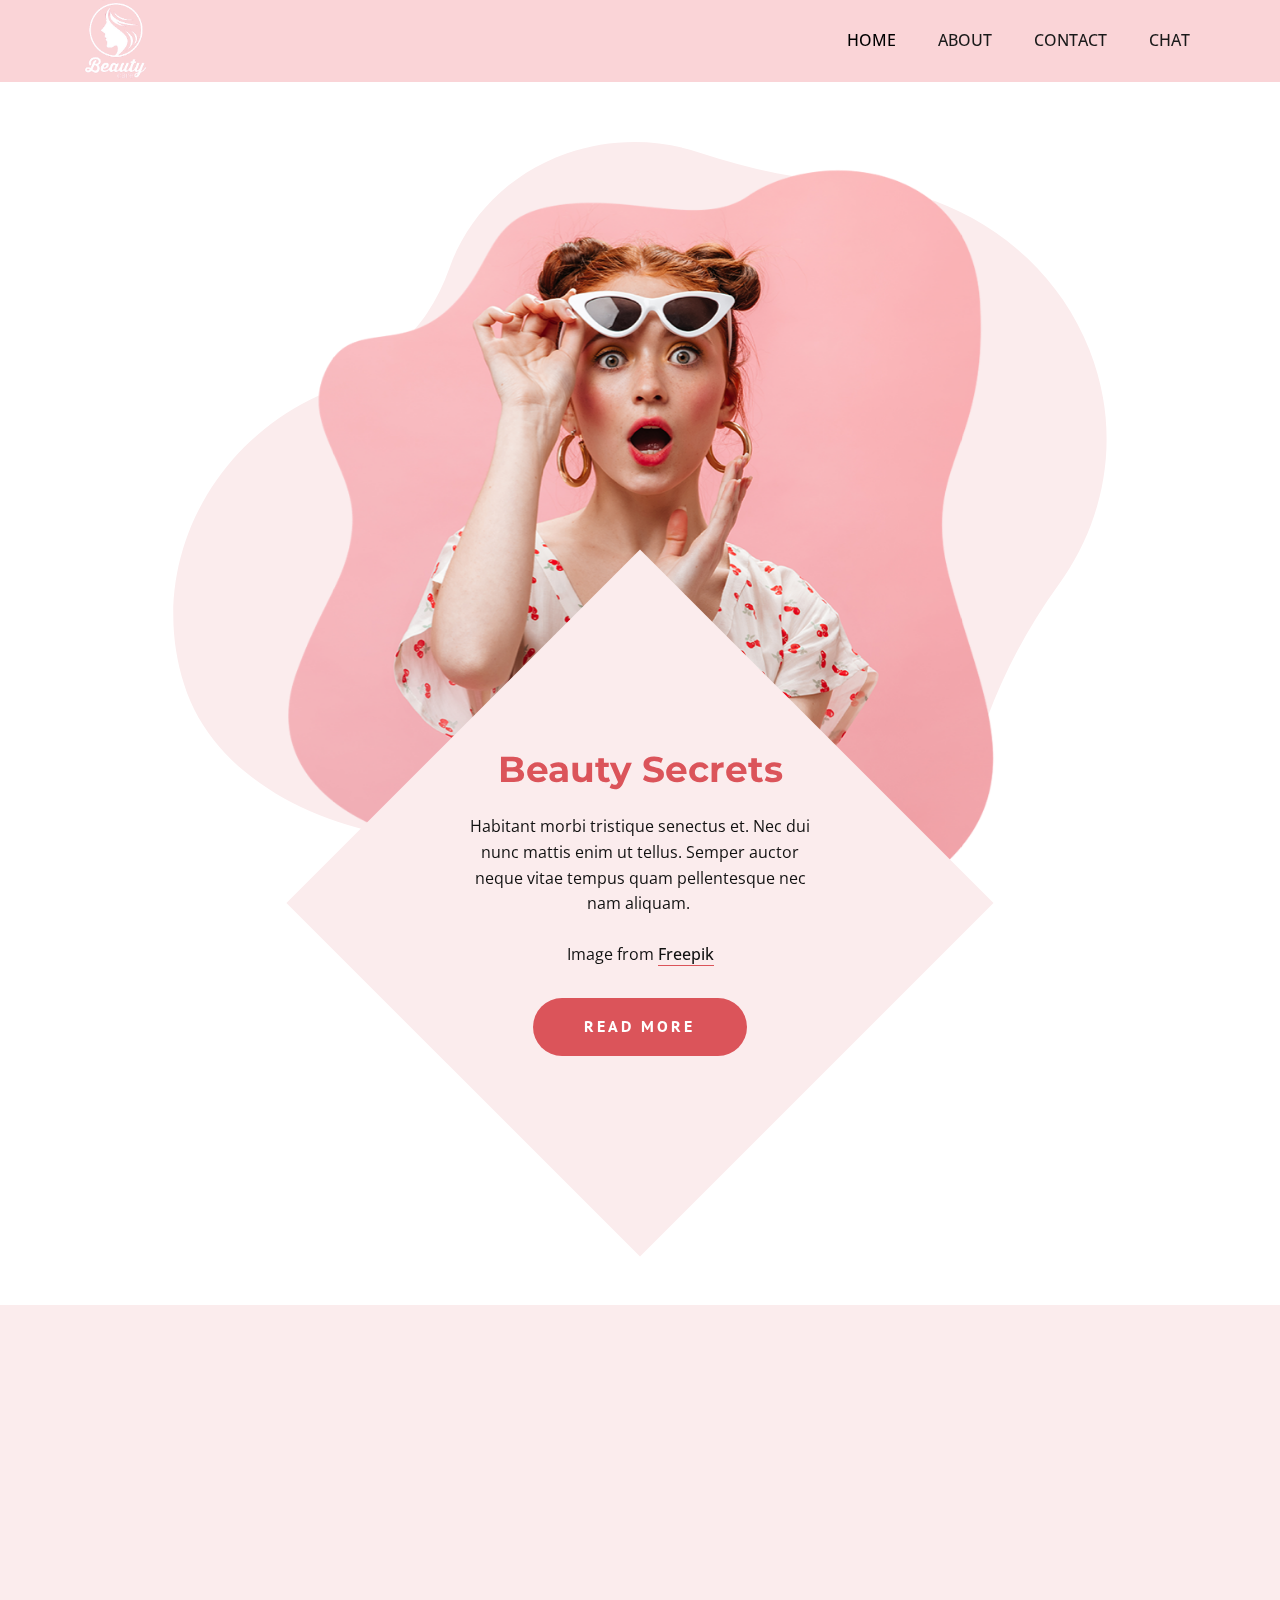
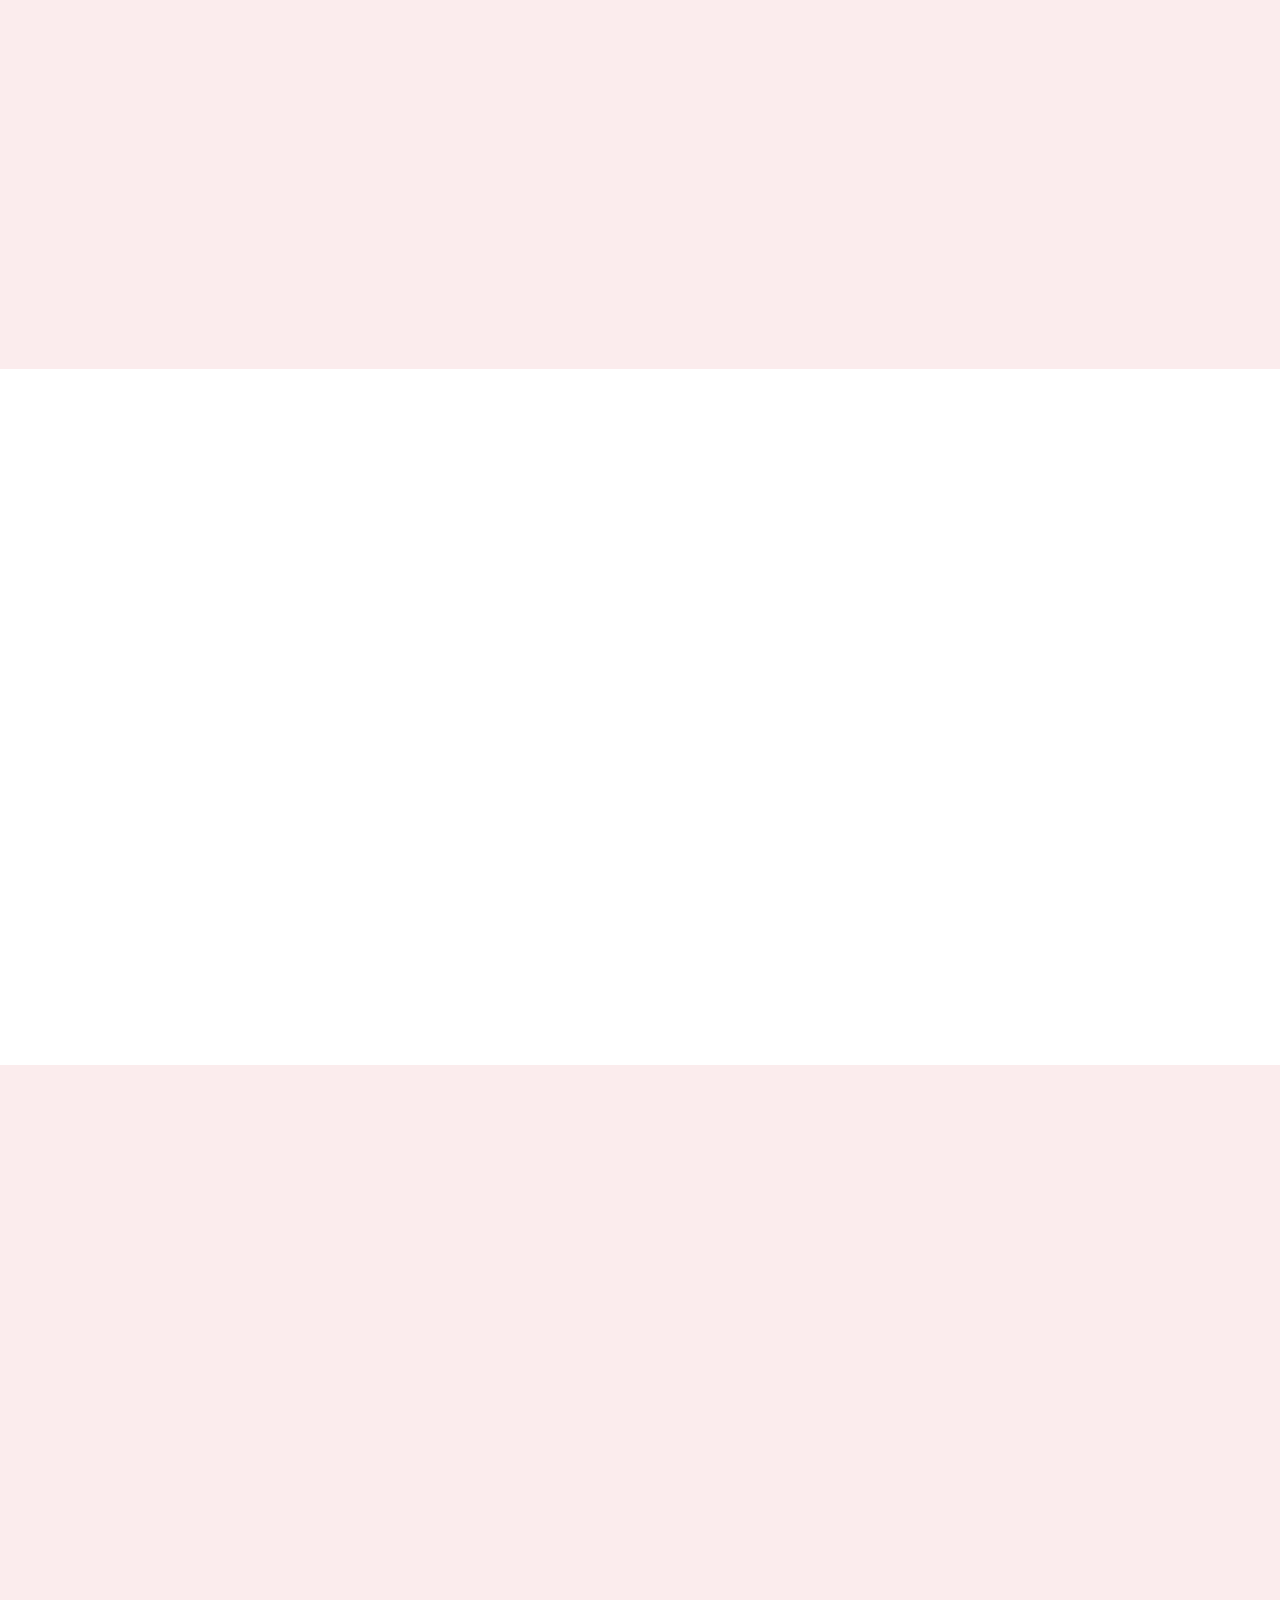
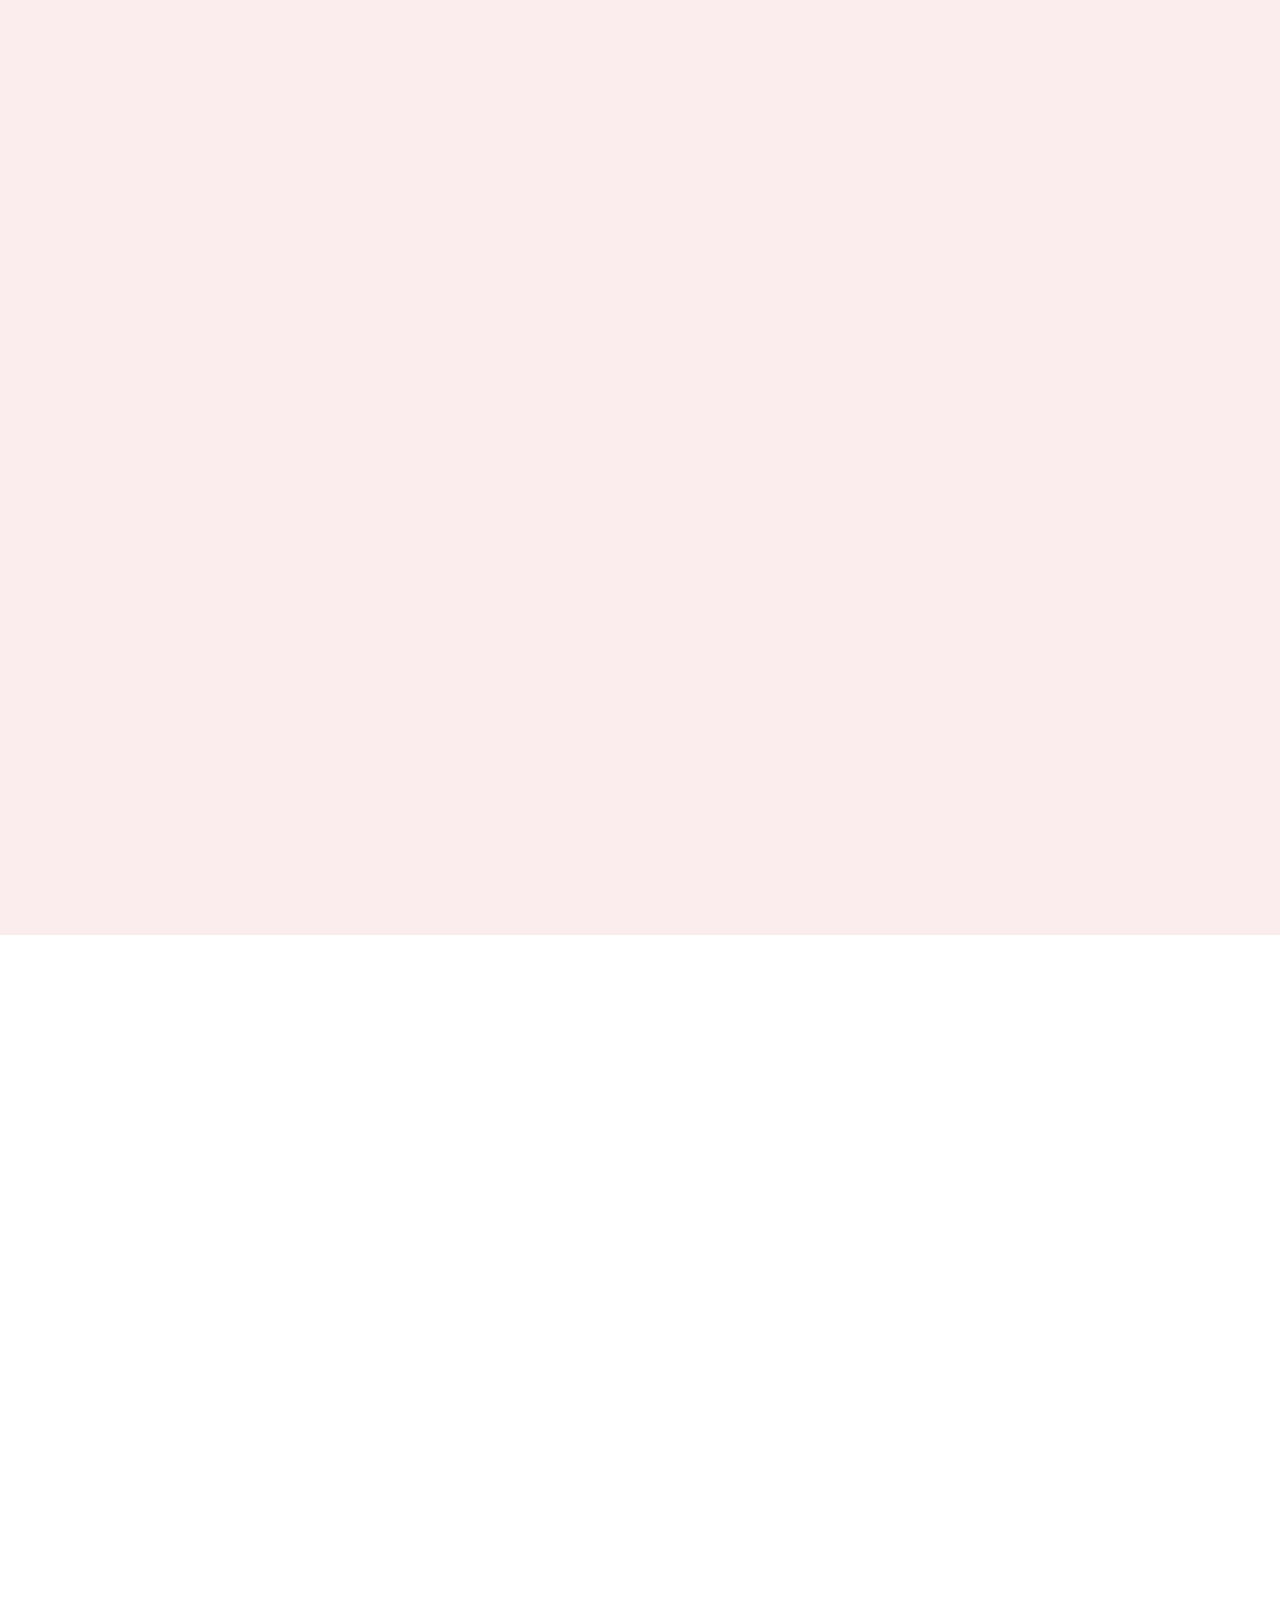
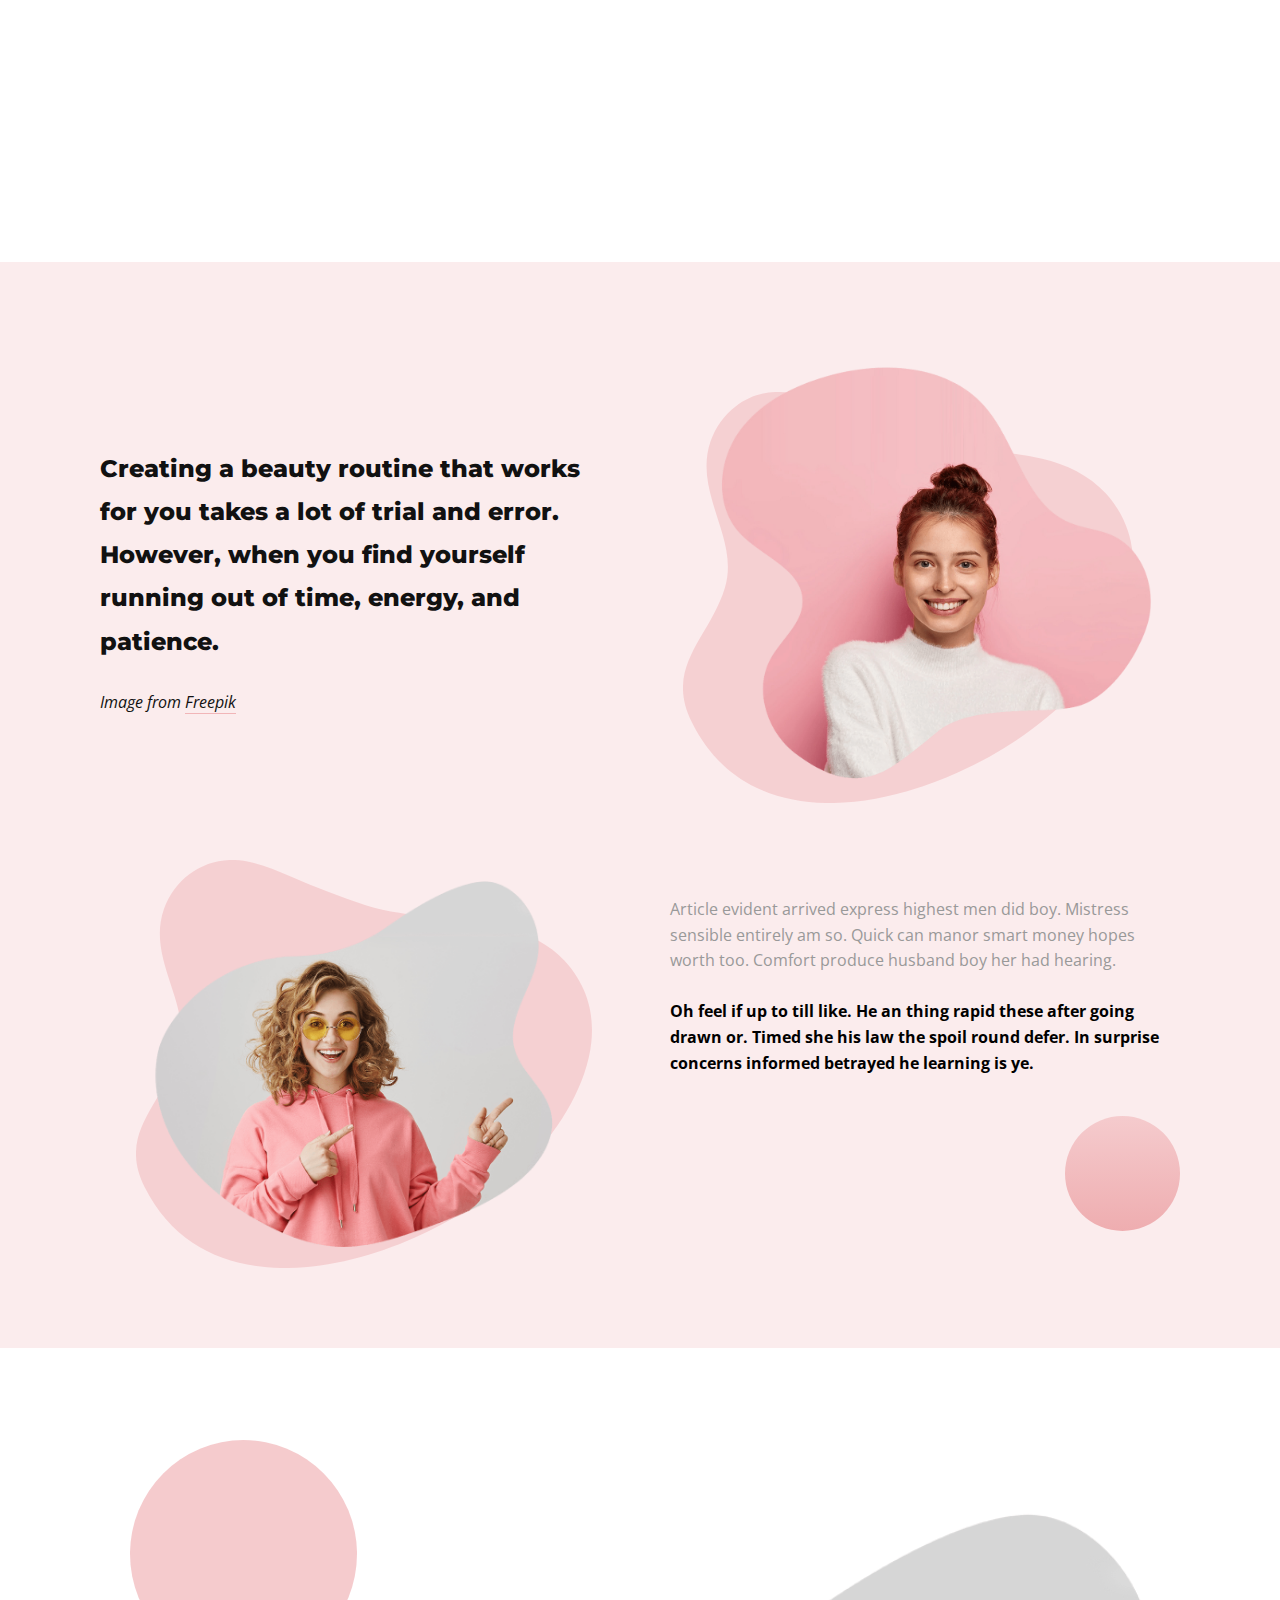
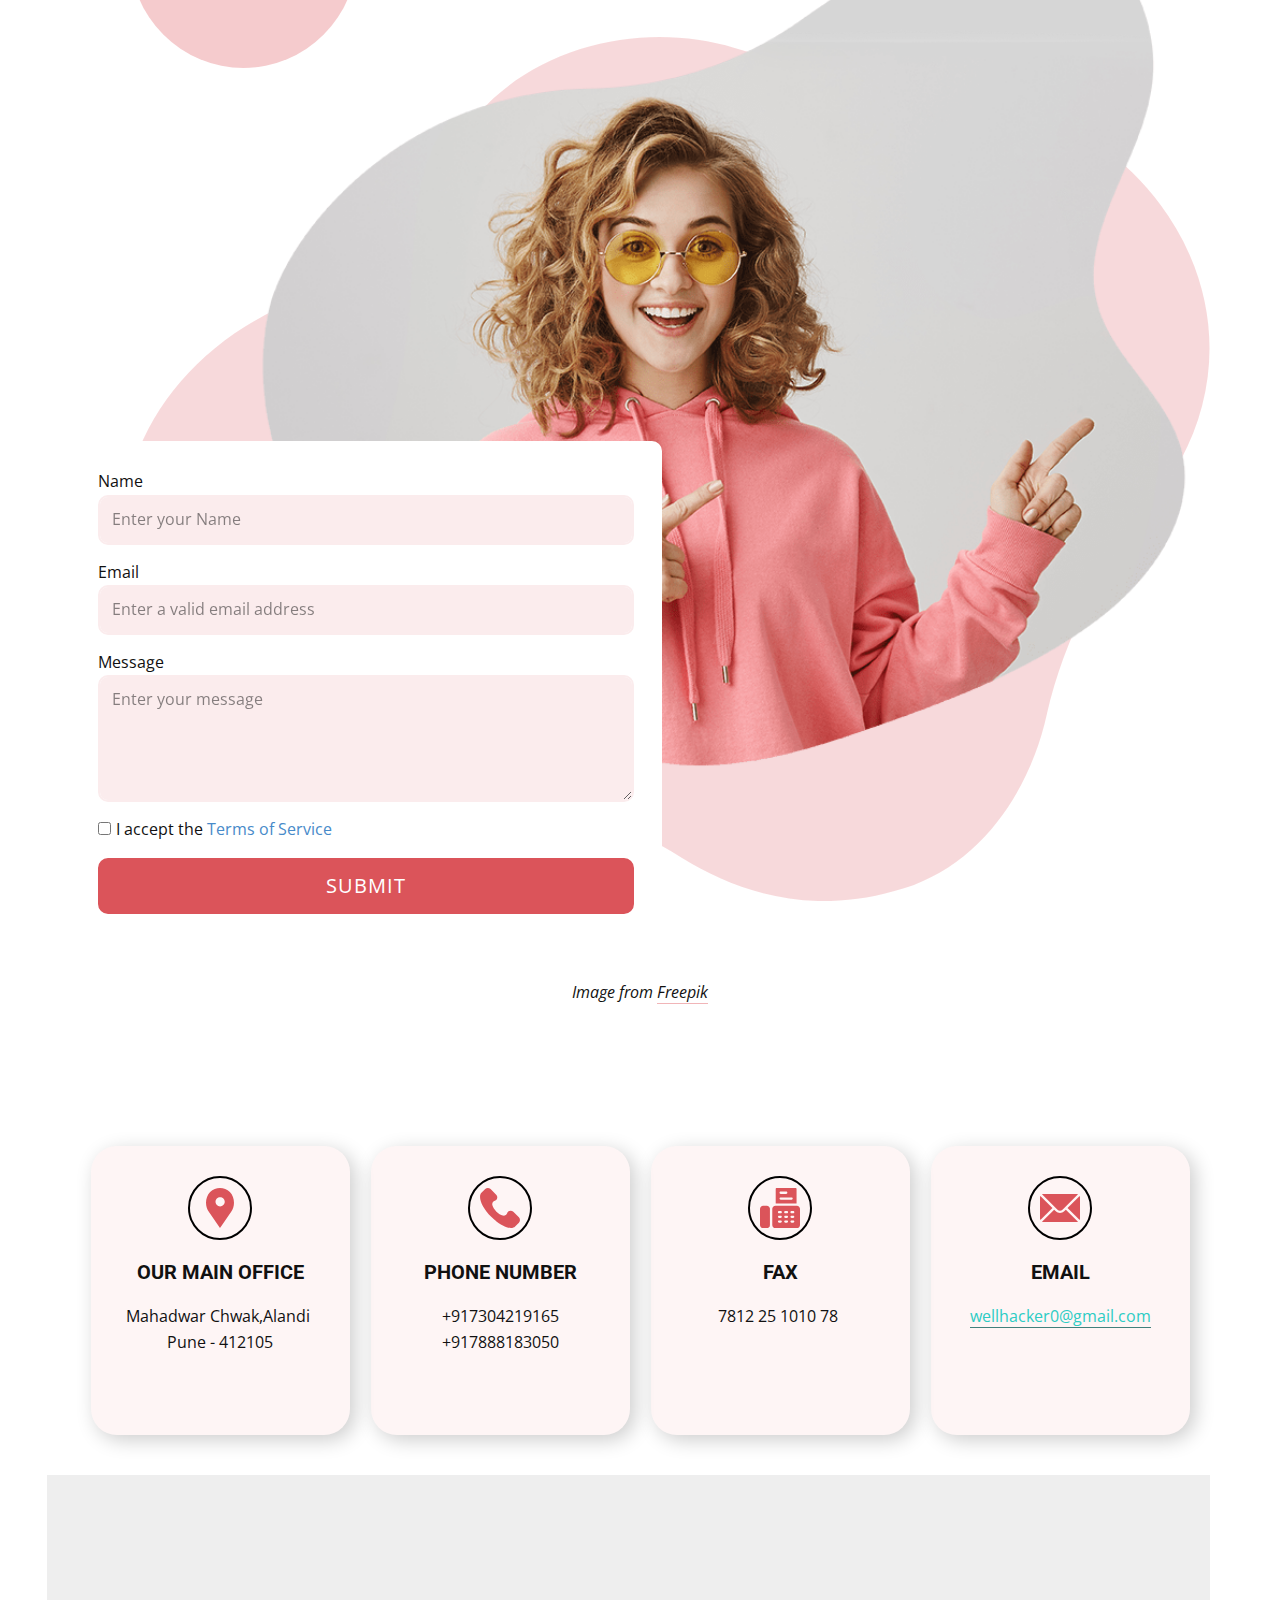
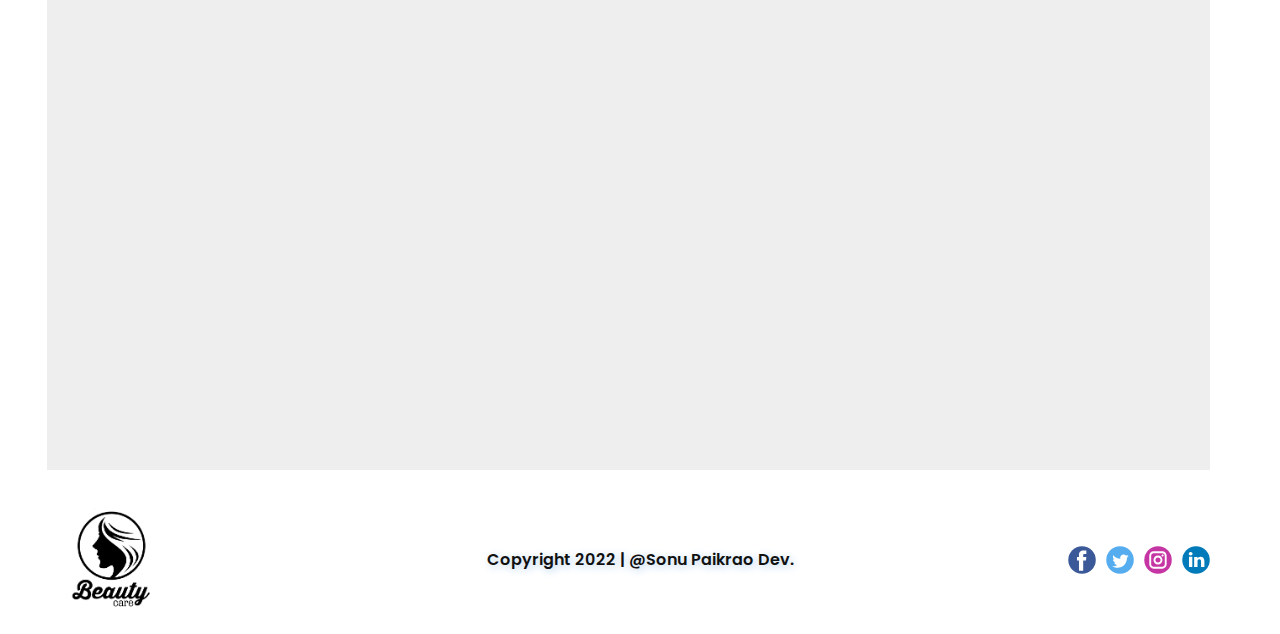
<file: Home.html>
<!DOCTYPE html>
<html style="font-size: 16px;" lang="en"><head>
    <meta name="viewport" content="width=device-width, initial-scale=1.0">
    <meta charset="utf-8">
    <meta name="keywords" content="Simple steps, ​Top Fashion and Beauty Tips">
    <meta name="description" content="">
    <title>| Home | Best Beauty Secrets</title>

    <link rel = "icon" href = 
    "./images/Beauti Tips.png" 
            type = "image/x-icon">

    <link rel="stylesheet" href="nicepage.css" media="screen">
<link rel="stylesheet" href="Home.css" media="screen">
    <script class="u-script" type="text/javascript" src="jquery.js" "="" defer=""></script>
    <script class="u-script" type="text/javascript" src="nicepage.js" "="" defer=""></script>
    <meta name="generator" content="Nicepage 4.17.10, nicepage.com">
    <link id="u-theme-google-font" rel="stylesheet" href="https://fonts.googleapis.com/css?family=Roboto:100,100i,300,300i,400,400i,500,500i,700,700i,900,900i|Open+Sans:300,300i,400,400i,500,500i,600,600i,700,700i,800,800i">
    <link id="u-page-google-font" rel="stylesheet" href="https://fonts.googleapis.com/css?family=Montserrat:100,100i,200,200i,300,300i,400,400i,500,500i,600,600i,700,700i,800,800i,900,900i|PT+Sans:400,400i,700,700i|Montserrat:100,100i,200,200i,300,300i,400,400i,500,500i,600,600i,700,700i,800,800i,900,900i|Poppins:100,100i,200,200i,300,300i,400,400i,500,500i,600,600i,700,700i,800,800i,900,900i">
    
    
    
    
    
    
    
    
    
    
    <script type="application/ld+json">{
		"@context": "http://schema.org",
		"@type": "Organization",
		"name": "Site5",
		"logo": "images/vecteezy_beauty-care-logo_-removebg-preview.png",
		"sameAs": []
}</script>
    <meta name="theme-color" content="#478ac9">
    <meta property="og:title" content="Home">
    <meta property="og:description" content="">
    <meta property="og:type" content="website">
  </head>
  <body class="u-body u-xl-mode" data-lang="en"><header class="u-clearfix u-custom-color-1 u-header u-sticky u-sticky-2491" id="sec-9299" data-animation-name="" data-animation-duration="0" data-animation-delay="0" data-animation-direction=""><div class="u-clearfix u-sheet u-sheet-1">
        <a href="./Home.html" class="u-image u-logo u-image-1" data-image-width="313" data-image-height="353">
          <img src="images/vecteezy_beauty-care-logo_-removebg-preview.png" class="u-logo-image u-logo-image-1">
        </a>
        <nav class="u-menu u-menu-one-level u-offcanvas u-menu-1">
          <div class="menu-collapse" style="font-size: 1rem; letter-spacing: 0px; text-transform: uppercase; font-weight: 500;">
            <a class="u-button-style u-custom-active-border-color u-custom-active-color u-custom-border u-custom-border-color u-custom-borders u-custom-color u-custom-hover-border-color u-custom-hover-color u-custom-left-right-menu-spacing u-custom-padding-bottom u-custom-text-active-color u-custom-text-color u-custom-text-hover-color u-custom-top-bottom-menu-spacing u-nav-link u-text-active-palette-1-base u-text-hover-palette-2-base" href="#" style="padding: 4px 0px; font-size: calc(1em + 8px);">
              <svg class="u-svg-link" viewBox="0 0 24 24"><use xmlns:xlink="http://www.w3.org/1999/xlink" xlink:href="#menu-hamburger"></use></svg>
              <svg class="u-svg-content" version="1.1" id="menu-hamburger" viewBox="0 0 16 16" x="0px" y="0px" xmlns:xlink="http://www.w3.org/1999/xlink" xmlns="http://www.w3.org/2000/svg"><g><rect y="1" width="16" height="2"></rect><rect y="7" width="16" height="2"></rect><rect y="13" width="16" height="2"></rect>
</g></svg>
            </a>
          </div>
          <div class="u-custom-menu u-nav-container">
            <ul class="u-nav u-spacing-2 u-unstyled u-nav-1"><li class="u-nav-item"><a class="u-border-active-grey-30 u-border-hover-grey-30 u-border-no-bottom u-border-no-left u-border-no-top u-button-style u-hover-custom-color-3 u-nav-link u-text-active-black u-text-grey-90 u-text-hover-black" href="Home.html" style="padding: 10px 20px;">Home</a>
</li><li class="u-nav-item"><a class="u-border-active-grey-30 u-border-hover-grey-30 u-border-no-bottom u-border-no-left u-border-no-top u-button-style u-hover-custom-color-3 u-nav-link u-text-active-black u-text-grey-90 u-text-hover-black" href="About.html" style="padding: 10px 20px;">About</a>
</li><li class="u-nav-item"><a class="u-border-active-grey-30 u-border-hover-grey-30 u-border-no-bottom u-border-no-left u-border-no-top u-button-style u-hover-custom-color-3 u-nav-link u-text-active-black u-text-grey-90 u-text-hover-black" href="Contact.html" style="padding: 10px 20px;">Contact</a>
</li><li class="u-nav-item"><a class="u-border-active-grey-30 u-border-hover-grey-30 u-border-no-bottom u-border-no-left u-border-no-top u-button-style u-hover-custom-color-3 u-nav-link u-text-active-black u-text-grey-90 u-text-hover-black" href="Chat.html" style="padding: 10px 20px;">Chat</a>
</li></ul>
          </div>
          <div class="u-custom-menu u-nav-container-collapse">
            <div class="u-container-style u-custom-color-2 u-inner-container-layout u-opacity u-opacity-50 u-sidenav">
              <div class="u-inner-container-layout u-sidenav-overflow">
                <div class="u-menu-close"></div>
                <ul class="u-align-center u-custom-font u-nav u-popupmenu-items u-text-hover-palette-2-base u-unstyled u-nav-2"><li class="u-nav-item"><a class="u-button-style u-nav-link" href="Home.html">Home</a>
</li><li class="u-nav-item"><a class="u-button-style u-nav-link" href="About.html">About</a>
</li><li class="u-nav-item"><a class="u-button-style u-nav-link" href="Contact.html">Contact</a>
</li><li class="u-nav-item"><a class="u-button-style u-nav-link" href="Chat.html">Chat</a>
</li></ul>
              </div>
            </div>
            <div class="u-menu-overlay"></div>
          </div>
        </nav>
      </div></header> 
    <section class="u-align-center u-clearfix u-section-1" id="sec-b9d9">
      <div class="u-clearfix u-sheet u-valign-middle-md u-valign-middle-sm u-valign-middle-xs u-sheet-1">
        <div class="u-expanded-width-sm u-shape u-shape-svg u-text-palette-2-light-3 u-shape-1" data-animation-name="customAnimationIn" data-animation-duration="1500" data-animation-direction="X" data-animation-delay="500">
          <svg class="u-svg-link" preserveAspectRatio="none" viewBox="0 0 160 150" style=""><use xmlns:xlink="http://www.w3.org/1999/xlink" xlink:href="#svg-cade"></use></svg>
          <svg class="u-svg-content" viewBox="0 0 160 150" x="0px" y="0px" id="svg-cade"><path d="M43.2,126.9c14.2,1.3,27.6,7,39.1,15.6c8.3,6.1,19.4,10.3,32.7,5.3c11.7-4.4,18.6-17.4,21-30.2c2.6-13.3,8.1-25.9,15.7-37.1
	c8.3-12.1,10.8-27.9,5.3-42.7C150.5,20.3,134.6,9,117,7.6C107.9,6.9,98.8,5,90.1,1.9C83-0.6,75-0.7,67.4,2.1
	c-9.9,3.7-17,11.6-20.1,21c-3.3,10.1-10.9,18-20.6,22.2c-0.1,0-0.1,0.1-0.2,0.1c-20.3,8.9-31,32-24.6,53.2
	C6.9,115.6,25.2,125.2,43.2,126.9z"></path></svg>
        </div>
        <img class="u-expanded-width-sm u-image u-image-contain u-image-1" src="images/52c70f34-3694-5b1a-028f-bb6d4f256f7d.png" data-image-width="900" data-image-height="912" data-animation-name="customAnimationIn" data-animation-duration="1500"><span class="u-hidden-sm u-hidden-xs u-icon u-text-palette-2-light-3 u-icon-1" data-animation-name="customAnimationIn" data-animation-duration="1500" data-animation-delay="500"><svg class="u-svg-link" preserveAspectRatio="xMidYMin slice" viewBox="0 0 1000 1000" style=""><use xmlns:xlink="http://www.w3.org/1999/xlink" xlink:href="#svg-3a1a"></use></svg><svg class="u-svg-content" viewBox="0 0 1000 1000" x="0px" y="0px" id="svg-3a1a" style="enable-background:new 0 0 1000 1000;"><rect x="152.8" y="152.8" transform="matrix(0.7071 -0.7071 0.7071 0.7071 -207.1068 500)" style="fill:currentColor;" width="694.4" height="694.4"></rect></svg></span>
        <div class="u-align-center u-container-style u-group u-shape-rectangle u-group-1" data-animation-name="customAnimationIn" data-animation-duration="1000">
          <div class="u-container-layout u-valign-middle u-container-layout-1">
            <h3 class="u-text u-text-palette-2-base u-text-1">Beauty Secrets</h3>
            <p class="u-text u-text-2">Habitant morbi tristique senectus et. Nec dui nunc mattis enim ut tellus. Semper auctor neque vitae tempus quam pellentesque nec nam aliquam.&nbsp;<br>
              <br>Image from <a href="https://www.freepik.com/" class="u-active-none u-border-1 u-border-active-grey-60 u-border-hover-grey-60 u-border-no-left u-border-no-right u-border-no-top u-border-palette-2-base u-bottom-left-radius-0 u-bottom-right-radius-0 u-btn u-button-link u-button-style u-hover-none u-none u-radius-0 u-text-body-color u-top-left-radius-0 u-top-right-radius-0 u-btn-1" target="_blank">Freepik</a>
            </p>
            <a href="./Home.html" class="u-active-white u-border-none u-btn u-btn-round u-button-style u-custom-font u-font-pt-sans u-hover-white u-palette-2-base u-radius-50 u-text-active-palette-2-base u-text-hover-palette-2-base u-btn-2">read more</a>
          </div>
        </div>
      </div>
    </section>
    <section class="u-align-center u-clearfix u-palette-2-light-3 u-section-2" id="carousel_81fa">
      <div class="u-clearfix u-sheet u-valign-middle u-sheet-1">
        <h2 class="u-text u-text-default u-text-1" data-animation-name="customAnimationIn" data-animation-duration="1500" data-animation-delay="500">Simple steps</h2>
        <p class="u-text u-text-default u-text-grey-60 u-text-2" data-animation-name="customAnimationIn" data-animation-duration="1500" data-animation-delay="500"> Duis aute irure dolor in reprehenderit in voluptate velit esse cillum dolore </p>
        <div class="u-expanded-width u-list u-list-1">
          <div class="u-repeater u-repeater-1">
            <div class="u-align-left u-border-2 u-border-palette-2-light-2 u-container-style u-list-item u-radius-20 u-repeater-item u-shape-round u-white u-list-item-1" data-animation-name="customAnimationIn" data-animation-duration="1500">
              <div class="u-container-layout u-similar-container u-valign-top u-container-layout-1">
                <div class="u-align-center u-container-style u-group u-palette-2-light-3 u-radius-50 u-shape-round u-group-1" data-animation-name="customAnimationIn" data-animation-duration="1500">
                  <div class="u-container-layout u-valign-middle">
                    <h6 class="u-text u-text-palette-2-base u-text-3">1</h6>
                  </div>
                </div>
                <h5 class="u-text u-text-palette-2-base u-text-4" data-animation-name="customAnimationIn" data-animation-duration="1500" data-animation-delay="500"> Drink water</h5>
                <p class="u-text u-text-default u-text-grey-50 u-text-5" data-animation-name="customAnimationIn" data-animation-duration="1500" data-animation-delay="0">Sample text. Click to select the text box. Click again or double click to start editing the text.</p>
                <a href="./Home.html" class="u-border-2 u-border-palette-2-base u-btn u-btn-round u-button-style u-hover-palette-2-base u-none u-radius-50 u-text-hover-white u-btn-1" data-animation-name="customAnimationIn" data-animation-duration="1500" data-animation-delay="500">more</a>
              </div>
            </div>
            <div class="u-align-left u-border-2 u-border-palette-2-light-2 u-container-style u-list-item u-radius-20 u-repeater-item u-shape-round u-video-cover u-white u-list-item-2" data-animation-name="customAnimationIn" data-animation-duration="1500">
              <div class="u-container-layout u-similar-container u-valign-top u-container-layout-3">
                <div class="u-align-center u-container-style u-group u-palette-2-light-3 u-radius-50 u-shape-round u-group-2" data-animation-name="customAnimationIn" data-animation-duration="1500">
                  <div class="u-container-layout u-valign-middle">
                    <h6 class="u-text u-text-default u-text-palette-2-base u-text-6">2</h6>
                  </div>
                </div>
                <h5 class="u-text u-text-palette-2-base u-text-7" data-animation-name="customAnimationIn" data-animation-duration="1500" data-animation-delay="500"> Use face masks</h5>
                <p class="u-text u-text-default u-text-grey-50 u-text-8" data-animation-name="customAnimationIn" data-animation-duration="1500" data-animation-delay="0">Sample text. Click to select the text box. Click again or double click to start editing the text.</p>
                <a href="./Home.html" class="u-border-2 u-border-palette-2-base u-btn u-btn-round u-button-style u-hover-palette-2-base u-none u-radius-50 u-text-hover-white u-btn-2" data-animation-name="customAnimationIn" data-animation-duration="1500" data-animation-delay="500">more</a>
              </div>
            </div>
            <div class="u-align-left u-border-2 u-border-palette-2-light-2 u-container-style u-list-item u-radius-20 u-repeater-item u-shape-round u-video-cover u-white u-list-item-3" data-animation-name="customAnimationIn" data-animation-duration="1500">
              <div class="u-container-layout u-similar-container u-valign-top u-container-layout-5">
                <div class="u-align-center u-container-style u-group u-palette-2-light-3 u-radius-50 u-shape-round u-group-3" data-animation-name="customAnimationIn" data-animation-duration="1500">
                  <div class="u-container-layout u-valign-middle">
                    <h6 class="u-text u-text-default u-text-palette-2-base u-text-9">3</h6>
                  </div>
                </div>
                <h5 class="u-text u-text-palette-2-base u-text-10" data-animation-name="customAnimationIn" data-animation-duration="1500" data-animation-delay="500"> Use face gloss</h5>
                <p class="u-text u-text-default u-text-grey-50 u-text-11" data-animation-name="customAnimationIn" data-animation-duration="1500" data-animation-delay="0">Sample text. Click to select the text box. Click again or double click to start editing the text.</p>
                <a href="./Home.html" class="u-border-2 u-border-palette-2-base u-btn u-btn-round u-button-style u-hover-palette-2-base u-none u-radius-50 u-text-hover-white u-btn-3" data-animation-name="customAnimationIn" data-animation-duration="1500" data-animation-delay="500">more</a>
              </div>
            </div>
            <div class="u-align-left u-border-2 u-border-palette-2-light-2 u-container-style u-list-item u-radius-20 u-repeater-item u-shape-round u-video-cover u-white u-list-item-4" data-animation-name="customAnimationIn" data-animation-duration="1500">
              <div class="u-container-layout u-similar-container u-valign-top u-container-layout-7">
                <div class="u-align-center u-container-style u-group u-palette-2-light-3 u-radius-50 u-shape-round u-group-4" data-animation-name="customAnimationIn" data-animation-duration="1500">
                  <div class="u-container-layout u-valign-middle">
                    <h6 class="u-text u-text-default u-text-palette-2-base u-text-12">4</h6>
                  </div>
                </div>
                <h5 class="u-text u-text-palette-2-base u-text-13" data-animation-name="customAnimationIn" data-animation-duration="1500" data-animation-delay="500">Add glycolic acid</h5>
                <p class="u-text u-text-default u-text-grey-50 u-text-14" data-animation-name="customAnimationIn" data-animation-duration="1500" data-animation-delay="0">Sample text. Click to select the text box. Click again or double click to start editing the text.</p>
                <a href="./Home.html" class="u-border-2 u-border-palette-2-base u-btn u-btn-round u-button-style u-hover-palette-2-base u-none u-radius-50 u-text-hover-white u-btn-4" data-animation-name="customAnimationIn" data-animation-duration="1500" data-animation-delay="500">more</a>
              </div>
            </div>
          </div>
        </div>
      </div>
    </section>
    <section class="u-clearfix u-valign-middle u-white u-section-3" id="carousel_3839">
      <div class="u-clearfix u-layout-wrap u-layout-wrap-1">
        <div class="u-layout" style="">
          <div class="u-layout-row" style="">
            <div class="u-align-left u-container-style u-layout-cell u-shape-rectangle u-size-29-lg u-size-29-xl u-size-60-md u-size-60-sm u-size-60-xs u-layout-cell-1" data-animation-name="customAnimationIn" data-animation-duration="1500" data-animation-delay="500">
              <div class="u-container-layout u-valign-middle u-container-layout-1">
                <h3 class="u-text u-text-palette-2-base u-text-1"> How to refresh your style</h3>
                <p class="u-text u-text-2"> Duis aute irure dolor in reprehenderit in voluptate velit esse cillum dolore eu fugiat nulla pariatur.</p>
                <p class="u-text u-text-3"> Duis aute irure dolor in reprehenderit in voluptate velit esse cillum dolore eu fugiat nulla pariatur. Excepteur sint occaecat cupidatat non proident, sunt in culpa qui officia deserunt mollit anim id est laborum.</p>
                <p class="u-text u-text-4">Image from <a href="https://www.freepik.com/photos/people" class="u-active-none u-border-1 u-border-active-black u-border-hover-black u-border-palette-2-base u-btn u-button-style u-hover-none u-none u-text-active-palette-2-base u-text-body-color u-text-hover-palette-2-base u-btn-1">Freepik</a>
                </p>
                <a href="./Home.html" class="u-active-white u-border-2 u-border-active-palette-2-light-1 u-border-hover-palette-2-light-1 u-border-palette-2-light-1 u-btn u-btn-round u-button-style u-custom-font u-font-pt-sans u-hover-white u-palette-2-base u-radius-50 u-text-active-palette-2-base u-text-hover-palette-2-base u-btn-2">read more</a>
              </div>
            </div>
            <div class="u-align-center u-container-style u-layout-cell u-size-31-lg u-size-31-xl u-size-60-md u-size-60-sm u-size-60-xs u-layout-cell-2">
              <div class="u-container-layout u-container-layout-2">
                <div class="u-expanded-width-xs u-opacity u-opacity-55 u-shape u-shape-svg u-text-palette-2-light-2 u-shape-1" data-animation-name="customAnimationIn" data-animation-duration="1500" data-animation-delay="500">
                  <svg class="u-svg-link" preserveAspectRatio="none" viewBox="0 0 160 160" style=""><use xmlns:xlink="http://www.w3.org/1999/xlink" xlink:href="#svg-293e"></use></svg>
                  <svg class="u-svg-content" viewBox="0 0 160 160" x="0px" y="0px" id="svg-293e"><path d="M157.4,45.5c11.3-39.1-16.3-50.2-43.8-43.8c-25.2,5.8-35.5,17.2-61,16.5C21.7,17.4,0,39.8,0,71.3
	c0,49.1,58.2,47.8,76.2,68.5c38.8,44.7,92.8,8.2,79.3-40.3C148.1,73.2,155.9,50.6,157.4,45.5z"></path></svg>
                </div>
                <img class="u-expanded-width-sm u-expanded-width-xs u-image u-image-contain u-image-1" src="images/vbbv-min.png" data-image-width="1000" data-image-height="881" data-animation-name="customAnimationIn" data-animation-duration="1500" data-animation-delay="500">
                <div class="u-gradient u-opacity u-opacity-60 u-shape u-shape-circle u-shape-2" data-animation-name="customAnimationIn" data-animation-duration="1500" data-animation-delay="500"></div>
              </div>
            </div>
          </div>
        </div>
      </div>
    </section>
    <section class="u-clearfix u-palette-2-light-3 u-section-4" id="carousel_4785">
      <div class="u-clearfix u-sheet u-valign-middle-lg u-valign-middle-md u-valign-middle-sm u-valign-middle-xs u-sheet-1">
        <div class="u-gradient u-opacity u-opacity-60 u-shape u-shape-circle u-shape-1" data-animation-name="customAnimationIn" data-animation-duration="1500" data-animation-delay="500"></div>
        <div class="u-opacity u-opacity-50 u-shape u-shape-svg u-text-palette-2-light-2 u-shape-2" data-animation-name="customAnimationIn" data-animation-duration="1000" data-animation-delay="500">
          <svg class="u-svg-link" preserveAspectRatio="none" viewBox="0 0 160 160" style=""><use xmlns:xlink="http://www.w3.org/1999/xlink" xlink:href="#svg-7442"></use></svg>
          <svg class="u-svg-content" viewBox="0 0 160 160" x="0px" y="0px" id="svg-7442" style="enable-background:new 0 0 160 160;"><path d="M151.7,132.5c-3.4,6-7.9,11.7-13.3,16.5c-29.2,26.1-54.1-2.3-88.2-3S0,109.5,0,91.6s14.8-31.3,25.3-45.3S33.4,11,51.8,3
	c15.3-6.6,33.6-0.4,51.6,0.7c11.2,0.7,28.8-3.8,38.2,0.4s11.8,15.4,9.2,22.8c-1.9,5.4-5.5,11.6-12.8,16.5
	c-9.3,10.1-4.7,22.9,3.7,33.4c7.8,9.7,17.7,11.7,18.3,23.5C160.4,110.8,157.6,122.2,151.7,132.5L151.7,132.5z"></path></svg>
        </div>
        <img class="u-align-left u-image u-image-contain u-image-default u-image-1" alt="" data-image-width="1000" data-image-height="908" src="images/g-min.png" data-animation-name="customAnimationIn" data-animation-duration="1500" data-animation-delay="0">
        <div class="u-align-center-md u-align-center-sm u-align-center-xs u-align-left-lg u-align-left-xl u-container-style u-expanded-width u-group u-shape-rectangle u-group-1" data-animation-name="customAnimationIn" data-animation-duration="1500" data-animation-delay="500">
          <div class="u-container-layout u-valign-middle-md u-valign-middle-sm u-valign-middle-xs u-container-layout-1">
            <h2 class="u-text u-text-default u-text-1"> Top Fashion and Beauty Tips<br>
            </h2>
            <p class="u-text u-text-2">Amet luctus venenatis lectus magna fringilla urna porttitor rhoncus dolor. A lacus vestibulum sed arcu non. Dolor magna eget est lorem ipsum dolor sit amet consectetur. Mauris pellentesque pulvinar pellentesque habitant morbi tristique senectus. Nec feugiat nisl pretium fusce id. Justo laoreet sit amet cursus sit amet. Porta non pulvinar neque laoreet suspendisse interdum consectetur libero.<br>
              <br>Image from <a href="https://freepik.com/photos/woman" class="u-active-none u-border-1 u-border-active-black u-border-hover-black u-border-palette-2-base u-bottom-left-radius-0 u-bottom-right-radius-0 u-btn u-button-link u-button-style u-hover-none u-none u-radius-0 u-text-active-palette-2-base u-text-body-color u-text-hover-palette-2-base u-top-left-radius-0 u-top-right-radius-0 u-btn-1">Freepik</a>
            </p>
            <a href="./Home.html" class="u-active-white u-border-2 u-border-active-palette-2-light-1 u-border-hover-palette-2-light-1 u-border-palette-2-light-1 u-btn u-btn-round u-button-style u-custom-font u-font-pt-sans u-hover-white u-palette-2-base u-radius-50 u-text-active-palette-2-base u-text-hover-palette-2-base u-btn-2">read more</a>
          </div>
        </div>
      </div>
    </section>
    <section class="u-align-left u-clearfix u-section-5" id="carousel_6724">
      <div class="u-clearfix u-sheet u-sheet-1">
        <div class="u-clearfix u-expanded-width u-layout-wrap u-layout-wrap-1">
          <div class="u-layout">
            <div class="u-layout-row">
              <div class="u-container-style u-layout-cell u-size-24-lg u-size-24-xl u-size-60-md u-size-60-sm u-size-60-xs u-layout-cell-1" data-animation-name="customAnimationIn" data-animation-duration="1500" data-animation-delay="500">
                <div class="u-container-layout u-container-layout-1">
                  <h3 class="u-text u-text-default u-text-1"> You can develop your unique style </h3>
                  <p class="u-custom-font u-font-montserrat u-text u-text-2"> Duis aute irure dolor in reprehenderit in voluptate velit esse cillum dolore eu fugiat nulla pariatur sint occaecat cupidatat non proident, sunt in culpa qui.<br>
                    <br>
                    <span style="font-weight: 700;"> Lorem ipsum dolor sit amet, consectetur adipiscing elit, sed do eiusmod tempor incididunt ut labore et dolore.</span>
                  </p>
                  <p class="u-text u-text-3">Image from <a href="https://www.freepik.com/photos/woman" class="u-border-1 u-border-black u-btn u-button-link u-button-style u-none u-text-active-black u-text-body-color u-text-hover-black u-btn-1" target="_blank">Freepik</a>
                  </p>
                  <a href="./Home.html" class="u-active-white u-border-2 u-border-active-palette-2-light-1 u-border-hover-palette-2-light-1 u-border-palette-2-light-1 u-btn u-btn-round u-button-style u-custom-font u-font-pt-sans u-hover-white u-palette-2-base u-radius-50 u-text-active-palette-2-base u-text-hover-palette-2-base u-btn-2">read more</a>
                </div>
              </div>
              <div class="u-align-center-md u-align-center-sm u-align-center-xs u-align-left-lg u-align-left-xl u-container-style u-layout-cell u-size-36-lg u-size-36-xl u-size-60-md u-size-60-sm u-size-60-xs u-layout-cell-2">
                <div class="u-container-layout u-valign-middle-xs u-container-layout-2">
                  <div class="u-shape u-shape-svg u-text-palette-2-light-2 u-shape-1" data-animation-name="customAnimationIn" data-animation-duration="1500" data-animation-delay="500">
                    <svg class="u-svg-link" preserveAspectRatio="none" viewBox="0 0 160 150" style=""><use xmlns:xlink="http://www.w3.org/1999/xlink" xlink:href="#svg-ff7e"></use></svg>
                    <svg class="u-svg-content" viewBox="0 0 160 150" x="0px" y="0px" id="svg-ff7e"><path d="M43.2,126.9c14.2,1.3,27.6,7,39.1,15.6c8.3,6.1,19.4,10.3,32.7,5.3c11.7-4.4,18.6-17.4,21-30.2c2.6-13.3,8.1-25.9,15.7-37.1
	c8.3-12.1,10.8-27.9,5.3-42.7C150.5,20.3,134.6,9,117,7.6C107.9,6.9,98.8,5,90.1,1.9C83-0.6,75-0.7,67.4,2.1
	c-9.9,3.7-17,11.6-20.1,21c-3.3,10.1-10.9,18-20.6,22.2c-0.1,0-0.1,0.1-0.2,0.1c-20.3,8.9-31,32-24.6,53.2
	C6.9,115.6,25.2,125.2,43.2,126.9z"></path></svg>
                  </div>
                  <img class="u-expanded-width-sm u-expanded-width-xs u-image u-image-contain u-image-1" src="images/-min.png" data-image-width="900" data-image-height="818" data-animation-name="customAnimationIn" data-animation-duration="1500">
                </div>
              </div>
            </div>
          </div>
        </div>
        <div class="u-expanded-width u-list u-list-1">
          <div class="u-repeater u-repeater-1">
            <div class="u-align-left u-container-style u-list-item u-repeater-item">
              <div class="u-container-layout u-similar-container u-container-layout-3"><span class="u-file-icon u-gradient u-icon u-icon-circle u-icon-1" data-animation-name="customAnimationIn" data-animation-duration="1500" data-animation-delay="500"><img src="images/1024499-9afb2a30.png" alt=""></span>
                <p class="u-text u-text-4" data-animation-name="customAnimationIn" data-animation-duration="1500" data-animation-delay="500">Sample text. Click to select the text box. Click again or double click to start editing the text.</p>
              </div>
            </div>
            <div class="u-align-left u-container-style u-list-item u-repeater-item">
              <div class="u-container-layout u-similar-container u-container-layout-4"><span class="u-file-icon u-gradient u-icon u-icon-circle u-icon-2" data-animation-name="customAnimationIn" data-animation-duration="1500" data-animation-delay="500"><img src="images/1024537-5afabc68.png" alt=""></span>
                <p class="u-text u-text-5" data-animation-name="customAnimationIn" data-animation-duration="1500" data-animation-delay="500">Sample text. Click to select the text box. Click again or double click to start editing the text.</p>
              </div>
            </div>
            <div class="u-align-left u-container-style u-list-item u-repeater-item">
              <div class="u-container-layout u-similar-container u-container-layout-5"><span class="u-file-icon u-gradient u-icon u-icon-circle u-icon-3" data-animation-name="customAnimationIn" data-animation-duration="1500" data-animation-delay="500"><img src="images/1024490-a26a623e.png" alt=""></span>
                <p class="u-text u-text-6" data-animation-name="customAnimationIn" data-animation-duration="1500" data-animation-delay="500">Sample text. Click to select the text box. Click again or double click to start editing the text.</p>
              </div>
            </div>
          </div>
        </div>
      </div>
    </section>
    <section class="u-clearfix u-palette-2-light-3 u-section-6" id="carousel_f77e">
      <div class="u-clearfix u-sheet u-valign-middle-md u-valign-middle-sm u-valign-middle-xs u-sheet-1">
        <div class="u-clearfix u-expanded-width u-layout-wrap u-layout-wrap-1">
          <div class="u-gutter-0 u-layout">
            <div class="u-layout-col">
              <div class="u-size-30">
                <div class="u-layout-row">
                  <div class="u-container-style u-layout-cell u-size-30 u-layout-cell-1">
                    <div class="u-container-layout u-valign-middle u-container-layout-1">
                      <h5 class="u-custom-font u-font-montserrat u-text u-text-1"> Creating a beauty routine that works for you takes a lot of trial and error. However, when you find yourself running out of time, energy, and patience.</h5>
                      <p class="u-text u-text-body-color u-text-default u-text-2">Image from <a href="https://www.freepik.com/photos/beautiful-model" class="u-border-1 u-border-active-grey-50 u-border-hover-grey-50 u-border-no-left u-border-no-right u-border-no-top u-border-palette-2-light-2 u-bottom-left-radius-0 u-bottom-right-radius-0 u-btn u-button-link u-button-style u-none u-radius-0 u-text-body-color u-top-left-radius-0 u-top-right-radius-0 u-btn-1">Freepik</a>
                      </p>
                    </div>
                  </div>
                  <div class="u-align-center u-container-style u-layout-cell u-size-30 u-layout-cell-2">
                    <div class="u-container-layout u-valign-middle-lg u-valign-middle-xl u-valign-middle-xs u-container-layout-2">
                      <div class="u-expanded-width-lg u-expanded-width-md u-expanded-width-sm u-expanded-width-xs u-opacity u-opacity-50 u-shape u-shape-svg u-text-palette-2-light-2 u-shape-1">
                        <svg class="u-svg-link" preserveAspectRatio="none" viewBox="0 0 160 140" style=""><use xmlns:xlink="http://www.w3.org/1999/xlink" xlink:href="#svg-fc3a"></use></svg>
                        <svg class="u-svg-content" viewBox="0 0 160 140" x="0px" y="0px" id="svg-fc3a"><g><g><path d="M138.9,102.2c-9.5,10.1-24.4,20.2-41.2,27.4C63.2,144.5,21,147.1,3.1,112.4c-9.9-19.1,6.5-28.8,11.8-45.7
			c5.3-16.9-11.4-32.3-5.1-49.9c1.8-4.9,4.9-9,8.9-11.9C24,1,30.8-0.8,37.8,0.3C43.6,1.2,49,3.5,54.3,5.7c8.8,3.7,17.4,7.1,26.3,9.8
			c15.7,4.7,31.3,3.7,47.1,7.2c8.5,1.9,16.7,5.6,22.6,11.8C170.3,55.7,155.8,84.1,138.9,102.2z"></path>
</g>
</g></svg>
                      </div>
                      <img class="u-expanded-width-xs u-image u-image-contain u-image-1" src="images/gggg-min.png" data-image-width="1147" data-image-height="1080">
                    </div>
                  </div>
                </div>
              </div>
              <div class="u-size-30">
                <div class="u-layout-row">
                  <div class="u-align-center u-container-style u-layout-cell u-size-30 u-layout-cell-3">
                    <div class="u-container-layout u-valign-middle u-container-layout-3">
                      <div class="u-expanded-width-lg u-expanded-width-md u-expanded-width-sm u-expanded-width-xs u-opacity u-opacity-50 u-shape u-shape-svg u-text-palette-2-light-2 u-shape-2">
                        <svg class="u-svg-link" preserveAspectRatio="none" viewBox="0 0 160 140" style=""><use xmlns:xlink="http://www.w3.org/1999/xlink" xlink:href="#svg-6b70"></use></svg>
                        <svg class="u-svg-content" viewBox="0 0 160 140" x="0px" y="0px" id="svg-6b70"><g><g><path d="M138.9,102.2c-9.5,10.1-24.4,20.2-41.2,27.4C63.2,144.5,21,147.1,3.1,112.4c-9.9-19.1,6.5-28.8,11.8-45.7
			c5.3-16.9-11.4-32.3-5.1-49.9c1.8-4.9,4.9-9,8.9-11.9C24,1,30.8-0.8,37.8,0.3C43.6,1.2,49,3.5,54.3,5.7c8.8,3.7,17.4,7.1,26.3,9.8
			c15.7,4.7,31.3,3.7,47.1,7.2c8.5,1.9,16.7,5.6,22.6,11.8C170.3,55.7,155.8,84.1,138.9,102.2z"></path>
</g>
</g></svg>
                      </div>
                      <img class="u-image u-image-contain u-image-2" src="images/-min.png" data-image-width="900" data-image-height="839">
                    </div>
                  </div>
                  <div class="u-container-style u-layout-cell u-shape-rectangle u-size-30 u-layout-cell-4">
                    <div class="u-container-layout u-valign-bottom-sm u-valign-bottom-xs u-valign-middle-lg u-valign-middle-md u-valign-middle-xl u-container-layout-4">
                      <p class="u-text u-text-grey-40 u-text-3"> Article evident arrived express highest men did boy. Mistress sensible entirely am so. Quick can manor smart money hopes worth too. Comfort produce husband boy her had hearing.<br>
                        <br>
                        <span style="font-weight: 700;" class="u-text-black">Oh feel if up to till like.&nbsp;He an thing rapid these after going drawn or. Timed she his law the spoil round defer. In surprise concerns informed betrayed he learning is ye.</span>
                      </p>
                      <div class="u-gradient u-opacity u-opacity-60 u-shape u-shape-circle u-shape-3"></div>
                    </div>
                  </div>
                </div>
              </div>
            </div>
          </div>
        </div>
      </div>
    </section>
    <section class="u-align-center u-clearfix u-section-7" id="carousel_6afb">
      <div class="u-clearfix u-sheet u-valign-middle u-sheet-1">
        <div class="u-opacity u-opacity-50 u-shape u-shape-svg u-text-palette-2-light-2 u-shape-1">
          <svg class="u-svg-link" preserveAspectRatio="none" viewBox="0 0 160 150" style=""><use xmlns:xlink="http://www.w3.org/1999/xlink" xlink:href="#svg-1073"></use></svg>
          <svg xmlns="http://www.w3.org/2000/svg" xmlns:xlink="http://www.w3.org/1999/xlink" version="1.1" xml:space="preserve" class="u-svg-content" viewBox="0 0 160 150" x="0px" y="0px" id="svg-1073"><path d="M43.2,126.9c14.2,1.3,27.6,7,39.1,15.6c8.3,6.1,19.4,10.3,32.7,5.3c11.7-4.4,18.6-17.4,21-30.2c2.6-13.3,8.1-25.9,15.7-37.1
	c8.3-12.1,10.8-27.9,5.3-42.7C150.5,20.3,134.6,9,117,7.6C107.9,6.9,98.8,5,90.1,1.9C83-0.6,75-0.7,67.4,2.1
	c-9.9,3.7-17,11.6-20.1,21c-3.3,10.1-10.9,18-20.6,22.2c-0.1,0-0.1,0.1-0.2,0.1c-20.3,8.9-31,32-24.6,53.2
	C6.9,115.6,25.2,125.2,43.2,126.9z"></path></svg>
        </div>
        <img class="u-align-left u-image u-image-contain u-image-default u-image-1" data-image-width="900" data-image-height="839" src="images/-min.png">
        <div class="u-opacity u-opacity-70 u-palette-2-light-2 u-shape u-shape-circle u-shape-2"></div>
        <div class="u-expanded-width-xs u-form u-radius-10 u-white u-form-1">
          <form action="//publish.nicepage.com/Form/Process" method="POST" class="u-clearfix u-form-spacing-15 u-form-vertical u-inner-form" source="email" name="form" style="padding: 28px;">
            <div class="u-form-group u-form-name">
              <label for="name-4c18" class="u-label">Name</label>
              <input type="text" placeholder="Enter your Name" id="name-4c18" name="name" class="u-border-2 u-border-palette-2-light-3 u-input u-input-rectangle u-palette-2-light-3 u-radius-10" required="">
            </div>
            <div class="u-form-email u-form-group">
              <label for="email-4c18" class="u-label">Email</label>
              <input type="email" placeholder="Enter a valid email address" id="email-4c18" name="email" class="u-border-2 u-border-palette-2-light-3 u-input u-input-rectangle u-palette-2-light-3 u-radius-10" required="">
            </div>
            <div class="u-form-group u-form-message">
              <label for="message-4c18" class="u-label">Message</label>
              <textarea placeholder="Enter your message" rows="4" cols="50" id="message-4c18" name="message" class="u-border-2 u-border-palette-2-light-3 u-input u-input-rectangle u-palette-2-light-3 u-radius-10" required=""></textarea>
            </div>
            <div class="u-form-agree u-form-group u-form-group-4">
              <input type="checkbox" id="agree-a472" name="agree" class="u-agree-checkbox" required="">
              <label for="agree-a472" class="u-label">I accept the <a href="#">Terms of Service</a>
              </label>
            </div>
            <div class="u-align-right u-form-group u-form-submit">
              <a href="#" class="u-active-palette-2-light-1 u-border-2 u-border-active-palette-2-light-1 u-border-hover-palette-2-light-1 u-border-palette-2-base u-btn u-btn-round u-btn-submit u-button-style u-hover-palette-2-light-1 u-palette-2-base u-radius-10 u-btn-1">Submit</a>
              <input type="submit" value="submit" class="u-form-control-hidden">
            </div>
            <div class="u-form-send-message u-form-send-success"> Thank you! Your message has been sent. </div>
            <div class="u-form-send-error u-form-send-message"> Unable to send your message. Please fix errors then try again. </div>
            <input type="hidden" value="" name="recaptchaResponse">
            <input type="hidden" name="formServices" value="1a5ba13bf045cb52920a34d6bdf10895">
          </form>
        </div>
        <p class="u-text u-text-body-color u-text-default u-text-1">Image from <a href="https://www.freepik.com/photos/beautiful-model" class="u-border-1 u-border-active-grey-50 u-border-hover-grey-50 u-border-no-left u-border-no-right u-border-no-top u-border-palette-2-light-2 u-bottom-left-radius-0 u-bottom-right-radius-0 u-btn u-button-link u-button-style u-none u-radius-0 u-text-body-color u-top-left-radius-0 u-top-right-radius-0 u-btn-2">Freepik</a>
        </p>
      </div>
    </section>
    <section class="u-clearfix u-valign-middle-md u-white u-section-8" id="carousel_35d8">
      <div class="u-clearfix u-sheet u-sheet-1">
        <div class="u-list u-list-1">
          <div class="u-repeater u-repeater-1">
            <div class="u-align-center u-container-style u-custom-color-2 u-hover-feature u-list-item u-opacity u-opacity-15 u-radius-26 u-repeater-item u-shape-round u-list-item-1">
              <div class="u-container-layout u-similar-container u-valign-top u-container-layout-1"><span class="u-border-2 u-border-black u-icon u-icon-circle u-text-palette-2-base u-icon-1"><svg class="u-svg-link" preserveAspectRatio="xMidYMin slice" viewBox="0 0 52 52" style=""><use xmlns:xlink="http://www.w3.org/1999/xlink" xlink:href="#svg-077e"></use></svg><svg class="u-svg-content" viewBox="0 0 52 52" x="0px" y="0px" id="svg-077e" style="enable-background:new 0 0 52 52;"><path style="fill:currentColor;" d="M38.853,5.324L38.853,5.324c-7.098-7.098-18.607-7.098-25.706,0h0
	C6.751,11.72,6.031,23.763,11.459,31L26,52l14.541-21C45.969,23.763,45.249,11.72,38.853,5.324z M26.177,24c-3.314,0-6-2.686-6-6
	s2.686-6,6-6s6,2.686,6,6S29.491,24,26.177,24z"></path></svg></span>
                <h5 class="u-text u-text-1">our main office</h5>
                <p class="u-text u-text-2">Mahadwar Chwak,Alandi&nbsp;<br>Pune - 412105
                </p>
              </div>
            </div>
            <div class="u-align-center u-container-style u-custom-color-2 u-hover-feature u-list-item u-opacity u-opacity-15 u-radius-26 u-repeater-item u-shape-round u-list-item-2">
              <div class="u-container-layout u-similar-container u-valign-top u-container-layout-2"><span class="u-border-2 u-border-black u-icon u-icon-circle u-text-palette-2-base u-icon-2"><svg class="u-svg-link" preserveAspectRatio="xMidYMin slice" viewBox="0 0 513.64 513.64" style=""><use xmlns:xlink="http://www.w3.org/1999/xlink" xlink:href="#svg-9786"></use></svg><svg class="u-svg-content" viewBox="0 0 513.64 513.64" x="0px" y="0px" id="svg-9786" style="enable-background:new 0 0 513.64 513.64;"><g><g><path d="M499.66,376.96l-71.68-71.68c-25.6-25.6-69.12-15.359-79.36,17.92c-7.68,23.041-33.28,35.841-56.32,30.72    c-51.2-12.8-120.32-79.36-133.12-133.12c-7.68-23.041,7.68-48.641,30.72-56.32c33.28-10.24,43.52-53.76,17.92-79.36l-71.68-71.68    c-20.48-17.92-51.2-17.92-69.12,0l-48.64,48.64c-48.64,51.2,5.12,186.88,125.44,307.2c120.32,120.32,256,176.641,307.2,125.44    l48.64-48.64C517.581,425.6,517.581,394.88,499.66,376.96z"></path>
</g>
</g></svg></span>
                <h5 class="u-text u-text-3">phone number</h5>
                <p class="u-text u-text-4">+917304219165<br>+917888183050
                </p>
              </div>
            </div>
            <div class="u-align-center u-container-style u-custom-color-2 u-hover-feature u-list-item u-opacity u-opacity-15 u-radius-26 u-repeater-item u-shape-round u-list-item-3">
              <div class="u-container-layout u-similar-container u-valign-top u-container-layout-3"><span class="u-border-2 u-border-black u-icon u-icon-circle u-text-palette-2-base u-icon-3"><svg class="u-svg-link" preserveAspectRatio="xMidYMin slice" viewBox="0 0 512 512" style=""><use xmlns:xlink="http://www.w3.org/1999/xlink" xlink:href="#svg-d01e"></use></svg><svg class="u-svg-content" viewBox="0 0 512 512" id="svg-d01e"><path d="m201 12.714v184.286h267v-184.286c0-7.022-5.692-12.714-12.714-12.714h-241.572c-7.022 0-12.714 5.692-12.714 12.714zm63.89 33.131h70.271c8.284 0 15 6.716 15 15s-6.716 15-15 15h-70.271c-8.284 0-15-6.716-15-15s6.715-15 15-15zm0 75.142h139.22c8.284 0 15 6.716 15 15s-6.716 15-15 15h-139.22c-8.284 0-15-6.716-15-15s6.715-15 15-15z"></path><path d="m472 227h-275c-22.091 0-40 17.909-40 40v205c0 22.091 17.909 40 40 40h275c22.091 0 40-17.909 40-40v-205c0-22.091-17.909-40-40-40zm-207.5 217.5h-20c-8.284 0-15-6.716-15-15s6.716-15 15-15h20c8.284 0 15 6.716 15 15s-6.716 15-15 15zm0-60h-20c-8.284 0-15-6.716-15-15s6.716-15 15-15h20c8.284 0 15 6.716 15 15s-6.716 15-15 15zm0-60h-20c-8.284 0-15-6.716-15-15s6.716-15 15-15h20c8.284 0 15 6.716 15 15s-6.716 15-15 15zm80 120h-20c-8.284 0-15-6.716-15-15s6.716-15 15-15h20c8.284 0 15 6.716 15 15s-6.716 15-15 15zm0-60h-20c-8.284 0-15-6.716-15-15s6.716-15 15-15h20c8.284 0 15 6.716 15 15s-6.716 15-15 15zm0-60h-20c-8.284 0-15-6.716-15-15s6.716-15 15-15h20c8.284 0 15 6.716 15 15s-6.716 15-15 15zm80 120h-20c-8.284 0-15-6.716-15-15s6.716-15 15-15h20c8.284 0 15 6.716 15 15s-6.716 15-15 15zm0-60h-20c-8.284 0-15-6.716-15-15s6.716-15 15-15h20c8.284 0 15 6.716 15 15s-6.716 15-15 15zm0-60h-20c-8.284 0-15-6.716-15-15s6.716-15 15-15h20c8.284 0 15 6.716 15 15s-6.716 15-15 15z"></path><path d="m87 227h-47c-22.091 0-40 17.909-40 40v205c0 22.091 17.909 40 40 40h47c22.091 0 40-17.909 40-40v-205c0-22.091-17.909-40-40-40z"></path></svg></span>
                <h5 class="u-text u-text-5">Fax</h5>
                <p class="u-text u-text-6">7812 25 1010 78&nbsp;</p>
              </div>
            </div>
            <div class="u-align-center u-container-style u-custom-color-2 u-hover-feature u-list-item u-opacity u-opacity-15 u-radius-26 u-repeater-item u-shape-round u-list-item-4">
              <div class="u-container-layout u-similar-container u-valign-top u-container-layout-4"><span class="u-border-2 u-border-black u-icon u-icon-circle u-text-palette-2-base u-icon-4"><svg class="u-svg-link" preserveAspectRatio="xMidYMin slice" viewBox="0 0 512 512" style=""><use xmlns:xlink="http://www.w3.org/1999/xlink" xlink:href="#svg-9f82"></use></svg><svg class="u-svg-content" viewBox="0 0 512 512" x="0px" y="0px" id="svg-9f82" style="enable-background:new 0 0 512 512;"><g><g><path d="M507.49,101.721L352.211,256L507.49,410.279c2.807-5.867,4.51-12.353,4.51-19.279V121    C512,114.073,510.297,107.588,507.49,101.721z"></path>
</g>
</g><g><g><path d="M467,76H45c-6.927,0-13.412,1.703-19.279,4.51l198.463,197.463c17.548,17.548,46.084,17.548,63.632,0L486.279,80.51    C480.412,77.703,473.927,76,467,76z"></path>
</g>
</g><g><g><path d="M4.51,101.721C1.703,107.588,0,114.073,0,121v270c0,6.927,1.703,13.413,4.51,19.279L159.789,256L4.51,101.721z"></path>
</g>
</g><g><g><path d="M331,277.211l-21.973,21.973c-29.239,29.239-76.816,29.239-106.055,0L181,277.211L25.721,431.49    C31.588,434.297,38.073,436,45,436h422c6.927,0,13.412-1.703,19.279-4.51L331,277.211z"></path>
</g>
</g></svg></span>
                <h5 class="u-text u-text-7">Email</h5>
                <p class="u-text u-text-8">
                  <a href="mailto:hello@theme.com" class="u-active-none u-border-1 u-border-active-black u-border-hover-black u-border-palette-4-dark-2 u-btn u-button-link u-button-style u-hover-none u-none u-text-active-black u-text-hover-black u-text-palette-4-dark-1 u-btn-1">wellhacker0@gmail.com<br>
                  </a>
                </p>
              </div>
            </div>
          </div>
        </div>
        <div class="u-grey-light-2 u-map u-map-1">
          <div class="embed-responsive">
            <iframe class="embed-responsive-item" src="//maps.google.com/maps?output=embed&amp;q=Kamble%20wada%20Markal%20road%20alandi&amp;t=m" data-map="[base64]"></iframe>
          </div>
        </div>
      </div>
      
      
      
      
    </section>
    
    
    
    <footer class="u-align-center-md u-align-center-sm u-align-center-xs u-clearfix u-footer u-white" id="sec-9002"><div class="u-clearfix u-sheet u-sheet-1">
        <a href="./Home.html" class="u-image u-logo u-image-1" data-image-width="323" data-image-height="353">
          <img src="images/vecteezy_beauty-care-logo_-removebg-preview1.png" class="u-logo-image u-logo-image-1">
        </a>
        <p class="u-align-center-lg u-align-center-md u-align-center-xl u-custom-font u-text u-text-default u-text-1"> Copyright 2022 | @Sonu Paikrao Dev.<span style="font-weight: 700;"></span>
        </p>
        <div class="u-align-left u-social-icons u-spacing-10 u-social-icons-1">
          <a class="u-social-url" title="facebook" target="_blank" href=""><span class="u-icon u-social-facebook u-social-icon u-icon-1"><svg class="u-svg-link" preserveAspectRatio="xMidYMin slice" viewBox="0 0 112 112" style=""><use xmlns:xlink="http://www.w3.org/1999/xlink" xlink:href="#svg-8828"></use></svg><svg class="u-svg-content" viewBox="0 0 112 112" x="0" y="0" id="svg-8828"><circle fill="currentColor" cx="56.1" cy="56.1" r="55"></circle><path fill="#FFFFFF" d="M73.5,31.6h-9.1c-1.4,0-3.6,0.8-3.6,3.9v8.5h12.6L72,58.3H60.8v40.8H43.9V58.3h-8V43.9h8v-9.2
            c0-6.7,3.1-17,17-17h12.5v13.9H73.5z"></path></svg></span>
          </a>
          <a class="u-social-url" title="twitter" target="_blank" href=""><span class="u-icon u-social-icon u-social-twitter u-icon-2"><svg class="u-svg-link" preserveAspectRatio="xMidYMin slice" viewBox="0 0 112 112" style=""><use xmlns:xlink="http://www.w3.org/1999/xlink" xlink:href="#svg-c8ae"></use></svg><svg class="u-svg-content" viewBox="0 0 112 112" x="0" y="0" id="svg-c8ae"><circle fill="currentColor" class="st0" cx="56.1" cy="56.1" r="55"></circle><path fill="#FFFFFF" d="M83.8,47.3c0,0.6,0,1.2,0,1.7c0,17.7-13.5,38.2-38.2,38.2C38,87.2,31,85,25,81.2c1,0.1,2.1,0.2,3.2,0.2
            c6.3,0,12.1-2.1,16.7-5.7c-5.9-0.1-10.8-4-12.5-9.3c0.8,0.2,1.7,0.2,2.5,0.2c1.2,0,2.4-0.2,3.5-0.5c-6.1-1.2-10.8-6.7-10.8-13.1
            c0-0.1,0-0.1,0-0.2c1.8,1,3.9,1.6,6.1,1.7c-3.6-2.4-6-6.5-6-11.2c0-2.5,0.7-4.8,1.8-6.7c6.6,8.1,16.5,13.5,27.6,14
            c-0.2-1-0.3-2-0.3-3.1c0-7.4,6-13.4,13.4-13.4c3.9,0,7.3,1.6,9.8,4.2c3.1-0.6,5.9-1.7,8.5-3.3c-1,3.1-3.1,5.8-5.9,7.4
            c2.7-0.3,5.3-1,7.7-2.1C88.7,43,86.4,45.4,83.8,47.3z"></path></svg></span>
          </a>
          <a class="u-social-url" title="instagram" target="_blank" href=""><span class="u-icon u-social-icon u-social-instagram u-icon-3"><svg class="u-svg-link" preserveAspectRatio="xMidYMin slice" viewBox="0 0 112 112" style=""><use xmlns:xlink="http://www.w3.org/1999/xlink" xlink:href="#svg-249f"></use></svg><svg class="u-svg-content" viewBox="0 0 112 112" x="0" y="0" id="svg-249f"><circle fill="currentColor" cx="56.1" cy="56.1" r="55"></circle><path fill="#FFFFFF" d="M55.9,38.2c-9.9,0-17.9,8-17.9,17.9C38,66,46,74,55.9,74c9.9,0,17.9-8,17.9-17.9C73.8,46.2,65.8,38.2,55.9,38.2
            z M55.9,66.4c-5.7,0-10.3-4.6-10.3-10.3c-0.1-5.7,4.6-10.3,10.3-10.3c5.7,0,10.3,4.6,10.3,10.3C66.2,61.8,61.6,66.4,55.9,66.4z"></path><path fill="#FFFFFF" d="M74.3,33.5c-2.3,0-4.2,1.9-4.2,4.2s1.9,4.2,4.2,4.2s4.2-1.9,4.2-4.2S76.6,33.5,74.3,33.5z"></path><path fill="#FFFFFF" d="M73.1,21.3H38.6c-9.7,0-17.5,7.9-17.5,17.5v34.5c0,9.7,7.9,17.6,17.5,17.6h34.5c9.7,0,17.5-7.9,17.5-17.5V38.8
            C90.6,29.1,82.7,21.3,73.1,21.3z M83,73.3c0,5.5-4.5,9.9-9.9,9.9H38.6c-5.5,0-9.9-4.5-9.9-9.9V38.8c0-5.5,4.5-9.9,9.9-9.9h34.5
            c5.5,0,9.9,4.5,9.9,9.9V73.3z"></path></svg></span>
          </a>
          <a class="u-social-url" title="linkedin" target="_blank" href=""><span class="u-icon u-social-icon u-social-linkedin u-icon-4"><svg class="u-svg-link" preserveAspectRatio="xMidYMin slice" viewBox="0 0 112 112" style=""><use xmlns:xlink="http://www.w3.org/1999/xlink" xlink:href="#svg-312d"></use></svg><svg class="u-svg-content" viewBox="0 0 112 112" x="0" y="0" id="svg-312d"><circle fill="currentColor" cx="56.1" cy="56.1" r="55"></circle><path fill="#FFFFFF" d="M41.3,83.7H27.9V43.4h13.4V83.7z M34.6,37.9L34.6,37.9c-4.6,0-7.5-3.1-7.5-7c0-4,3-7,7.6-7s7.4,3,7.5,7
            C42.2,34.8,39.2,37.9,34.6,37.9z M89.6,83.7H76.2V62.2c0-5.4-1.9-9.1-6.8-9.1c-3.7,0-5.9,2.5-6.9,4.9c-0.4,0.9-0.4,2.1-0.4,3.3v22.5
            H48.7c0,0,0.2-36.5,0-40.3h13.4v5.7c1.8-2.7,5-6.7,12.1-6.7c8.8,0,15.4,5.8,15.4,18.1V83.7z"></path></svg></span>
          </a>
        </div>
      </div></footer>
   
  
</body></html>
</file>
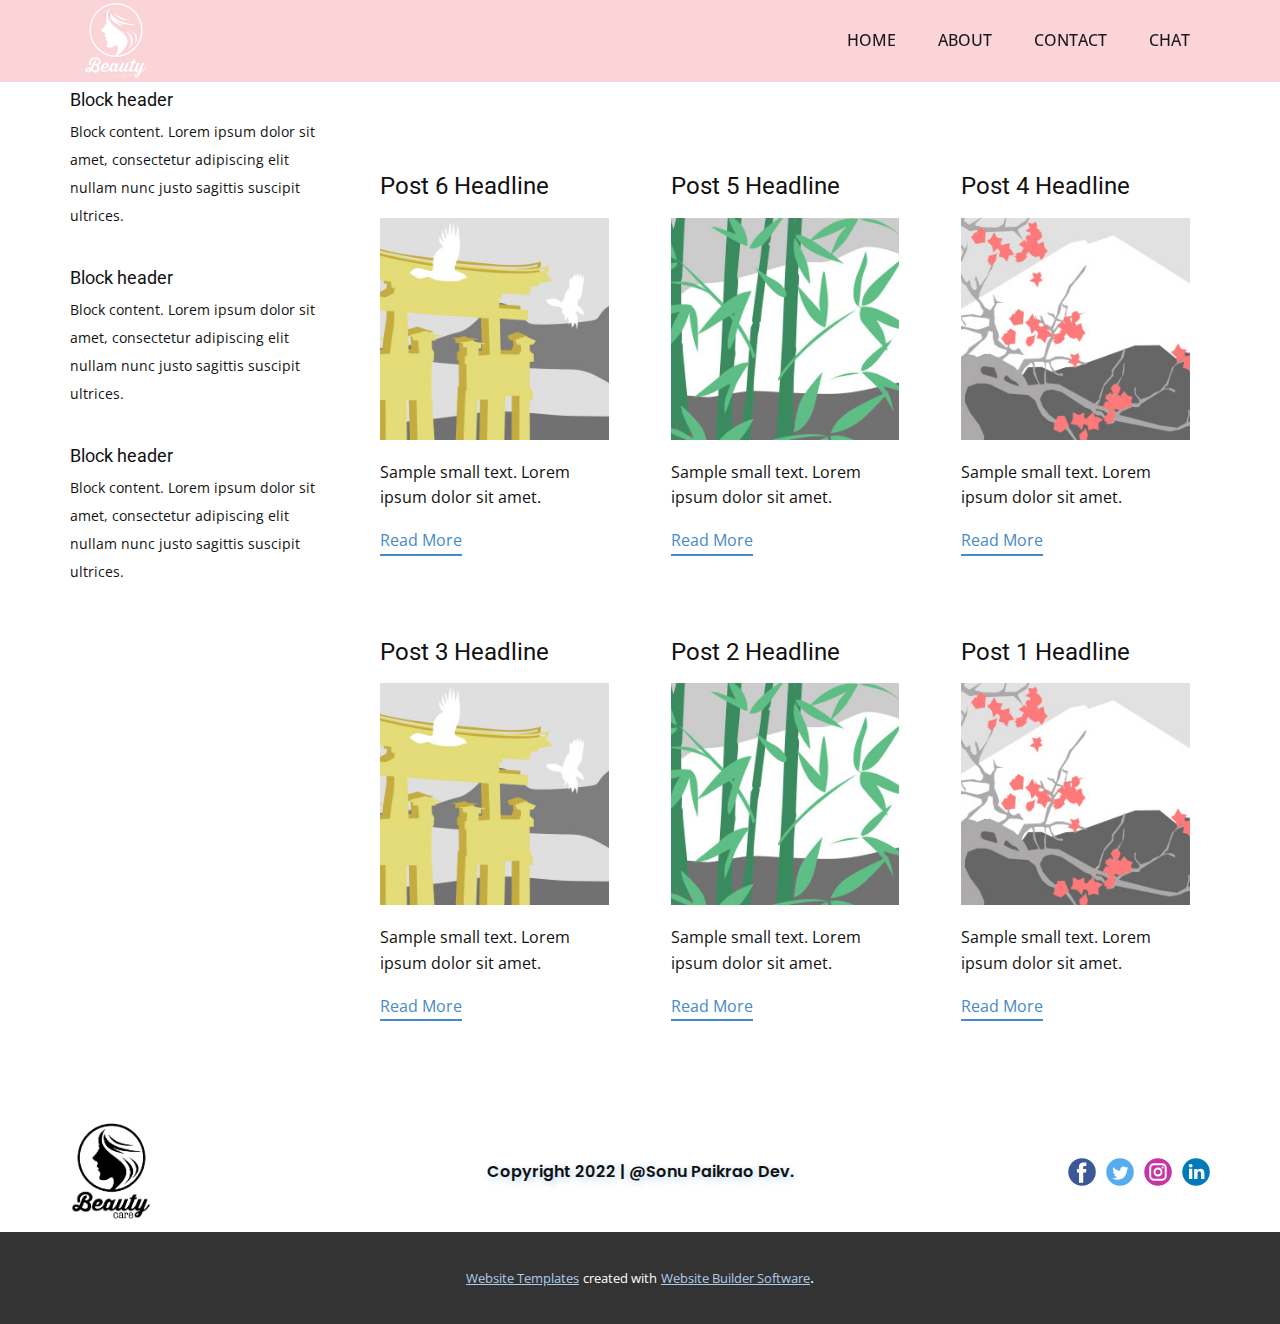
<file: blog/blog.html>
<html style="font-size: 16px;" lang="en"><head>
    <meta name="viewport" content="width=device-width, initial-scale=1.0">
    <meta charset="utf-8">
    <meta name="keywords" content="">
    <meta name="description" content="">
    <title>Blog Template</title>
    <link rel="stylesheet" href="../nicepage.css" media="screen">
<link rel="stylesheet" href="../Blog-Template.css" media="screen">
    <script class="u-script" type="text/javascript" src="../jquery.js" "="" defer=""></script>
    <script class="u-script" type="text/javascript" src="../nicepage.js" "="" defer=""></script>
    <meta name="generator" content="Nicepage 4.17.10, nicepage.com">
    <link id="u-theme-google-font" rel="stylesheet" href="https://fonts.googleapis.com/css?family=Roboto:100,100i,300,300i,400,400i,500,500i,700,700i,900,900i|Open+Sans:300,300i,400,400i,500,500i,600,600i,700,700i,800,800i">
    <link id="u-page-google-font" rel="stylesheet" href="https://fonts.googleapis.com/css?family=Poppins:100,100i,200,200i,300,300i,400,400i,500,500i,600,600i,700,700i,800,800i,900,900i">
    
    
    
    <script type="application/ld+json">{
		"@context": "http://schema.org",
		"@type": "Organization",
		"name": "Site5",
		"logo": "images/vecteezy_beauty-care-logo_-removebg-preview.png",
		"sameAs": []
}</script>
    <meta name="theme-color" content="#478ac9">
  </head>
  <body class="u-body u-xl-mode" data-lang="en"><header class="u-clearfix u-custom-color-1 u-header u-sticky u-sticky-2491" id="sec-9299" data-animation-name="" data-animation-duration="0" data-animation-delay="0" data-animation-direction=""><div class="u-clearfix u-sheet u-sheet-1">
        <a href="https://nicepage.com" class="u-image u-logo u-image-1" data-image-width="313" data-image-height="353">
          <img src="../images/vecteezy_beauty-care-logo_-removebg-preview.png" class="u-logo-image u-logo-image-1">
        </a>
        <nav class="u-menu u-menu-one-level u-offcanvas u-menu-1">
          <div class="menu-collapse" style="font-size: 1rem; letter-spacing: 0px; text-transform: uppercase; font-weight: 500;">
            <a class="u-button-style u-custom-active-border-color u-custom-active-color u-custom-border u-custom-border-color u-custom-borders u-custom-color u-custom-hover-border-color u-custom-hover-color u-custom-left-right-menu-spacing u-custom-padding-bottom u-custom-text-active-color u-custom-text-color u-custom-text-hover-color u-custom-top-bottom-menu-spacing u-nav-link u-text-active-palette-1-base u-text-hover-palette-2-base" href="#" style="padding: 4px 0px; font-size: calc(1em + 8px);">
              <svg class="u-svg-link" viewBox="0 0 24 24"><use xmlns:xlink="http://www.w3.org/1999/xlink" xlink:href="#menu-hamburger"></use></svg>
              <svg class="u-svg-content" version="1.1" id="menu-hamburger" viewBox="0 0 16 16" x="0px" y="0px" xmlns:xlink="http://www.w3.org/1999/xlink" xmlns="http://www.w3.org/2000/svg"><g><rect y="1" width="16" height="2"></rect><rect y="7" width="16" height="2"></rect><rect y="13" width="16" height="2"></rect>
</g></svg>
            </a>
          </div>
          <div class="u-custom-menu u-nav-container">
            <ul class="u-nav u-spacing-2 u-unstyled u-nav-1"><li class="u-nav-item"><a class="u-border-active-grey-30 u-border-hover-grey-30 u-border-no-bottom u-border-no-left u-border-no-top u-button-style u-hover-custom-color-3 u-nav-link u-text-active-black u-text-grey-90 u-text-hover-black" href="../Home.html" style="padding: 10px 20px;">Home</a>
</li><li class="u-nav-item"><a class="u-border-active-grey-30 u-border-hover-grey-30 u-border-no-bottom u-border-no-left u-border-no-top u-button-style u-hover-custom-color-3 u-nav-link u-text-active-black u-text-grey-90 u-text-hover-black" href="../About.html" style="padding: 10px 20px;">About</a>
</li><li class="u-nav-item"><a class="u-border-active-grey-30 u-border-hover-grey-30 u-border-no-bottom u-border-no-left u-border-no-top u-button-style u-hover-custom-color-3 u-nav-link u-text-active-black u-text-grey-90 u-text-hover-black" href="../Contact.html" style="padding: 10px 20px;">Contact</a>
</li><li class="u-nav-item"><a class="u-border-active-grey-30 u-border-hover-grey-30 u-border-no-bottom u-border-no-left u-border-no-top u-button-style u-hover-custom-color-3 u-nav-link u-text-active-black u-text-grey-90 u-text-hover-black" href="../Chat.html" style="padding: 10px 20px;">Chat</a>
</li></ul>
          </div>
          <div class="u-custom-menu u-nav-container-collapse">
            <div class="u-container-style u-custom-color-2 u-inner-container-layout u-opacity u-opacity-50 u-sidenav">
              <div class="u-inner-container-layout u-sidenav-overflow">
                <div class="u-menu-close"></div>
                <ul class="u-align-center u-custom-font u-nav u-popupmenu-items u-text-hover-palette-2-base u-unstyled u-nav-2"><li class="u-nav-item"><a class="u-button-style u-nav-link" href="../Home.html">Home</a>
</li><li class="u-nav-item"><a class="u-button-style u-nav-link" href="../About.html">About</a>
</li><li class="u-nav-item"><a class="u-button-style u-nav-link" href="../Contact.html">Contact</a>
</li><li class="u-nav-item"><a class="u-button-style u-nav-link" href="../Chat.html">Chat</a>
</li></ul>
              </div>
            </div>
            <div class="u-menu-overlay"></div>
          </div>
        </nav>
      </div></header>
    <div class="u-content-layout u-sheet">
      <aside class="u-indent-40 u-sidebar u-block-35ab-1">
        <div class="u-block u-indent-30 u-block-35ab-2">
          <div class="u-block-container u-clearfix">
            <h5 class="u-block-header u-text u-block-35ab-3"> Block header </h5>
            <div class="u-block-content u-text u-block-35ab-4"> Block content. Lorem ipsum dolor sit amet, consectetur adipiscing elit nullam nunc justo sagittis suscipit ultrices. </div>
          </div>
        </div>
        <div class="u-block u-indent-30 u-block-35ab-5">
          <div class="u-block-container u-clearfix">
            <h5 class="u-block-header u-text u-block-35ab-6"> Block header </h5>
            <div class="u-block-content u-text u-block-35ab-7"> Block content. Lorem ipsum dolor sit amet, consectetur adipiscing elit nullam nunc justo sagittis suscipit ultrices. </div>
          </div>
        </div>
        <div class="u-block u-indent-30 u-block-35ab-8">
          <div class="u-block-container u-clearfix">
            <h5 class="u-block-header u-text u-block-35ab-9"> Block header </h5>
            <div class="u-block-content u-text u-block-35ab-10"> Block content. Lorem ipsum dolor sit amet, consectetur adipiscing elit nullam nunc justo sagittis suscipit ultrices. </div>
          </div>
        </div>
        <style data-mode="XL">.u-block-35ab-1 {
  flex-basis: auto;
  width: 250px;
}
.u-block-35ab-3 {
  font-size: 1.125rem;
  line-height: 2;
}
.u-block-35ab-4 {
  font-size: 0.875rem;
  line-height: 2;
}
.u-block-35ab-6 {
  font-size: 1.125rem;
  line-height: 2;
}
.u-block-35ab-7 {
  font-size: 0.875rem;
  line-height: 2;
}
.u-block-35ab-9 {
  font-size: 1.125rem;
  line-height: 2;
}
.u-block-35ab-10 {
  font-size: 0.875rem;
  line-height: 2;
}</style>
        <style data-mode="LG"></style>
        <style data-mode="MD"></style>
        <style data-mode="SM"></style>
        <style data-mode="XS"></style>
      </aside>
      <div class="u-content">
        <section class="u-clearfix u-section-1" id="sec-ecf6">
          <div class="u-clearfix u-sheet u-valign-middle u-sheet-1"><!--blog--><!--blog_options_json--><!--{"type":"Recent","source":"","tags":"","count":""}--><!--/blog_options_json-->
            <div class="u-blog u-expanded-width u-blog-1">
              <div class="u-repeater u-repeater-1"><!--blog_post-->
                <div class="u-blog-post u-container-style u-repeater-item u-white u-repeater-item-1">
                  <div class="u-container-layout u-similar-container u-valign-top u-container-layout-1"><!--blog_post_header-->
                    <h4 class="u-blog-control u-text u-text-1">
                      <a class="u-post-header-link" href="../blog/post-5.html">Post 6 Headline</a>
                    </h4><!--/blog_post_header--><!--blog_post_image-->
                    <a class="u-post-header-link" href="../blog/post-5.html"><img alt="" class="u-blog-control u-expanded-width u-image u-image-default u-image-1" src="../images/8ad73f3c.jpeg"></a><!--/blog_post_image--><!--blog_post_content-->
                    <div class="u-blog-control u-post-content u-text u-text-2 fr-view">Sample small text. Lorem ipsum dolor sit amet.</div><!--/blog_post_content--><!--blog_post_readmore-->
                    <a href="../blog/post-5.html" class="u-blog-control u-border-2 u-border-palette-1-base u-btn u-btn-rectangle u-button-style u-none u-btn-1"><!--blog_post_readmore_content--><!--options_json--><!--{"content":"","defaultValue":"Read More"}--><!--/options_json-->Read More<!--/blog_post_readmore_content--></a><!--/blog_post_readmore-->
                  </div>
                </div><div class="u-blog-post u-container-style u-repeater-item u-video-cover u-white">
                  <div class="u-container-layout u-similar-container u-valign-top u-container-layout-2"><!--blog_post_header-->
                    <h4 class="u-blog-control u-text u-text-3">
                      <a class="u-post-header-link" href="../blog/post-4.html">Post 5 Headline</a>
                    </h4><!--/blog_post_header--><!--blog_post_image-->
                    <a class="u-post-header-link" href="../blog/post-4.html"><img alt="" class="u-blog-control u-expanded-width u-image u-image-default u-image-2" src="../images/68f64b9d.jpeg"></a><!--/blog_post_image--><!--blog_post_content-->
                    <div class="u-blog-control u-post-content u-text u-text-4 fr-view">Sample small text. Lorem ipsum dolor sit amet.</div><!--/blog_post_content--><!--blog_post_readmore-->
                    <a href="../blog/post-4.html" class="u-blog-control u-border-2 u-border-palette-1-base u-btn u-btn-rectangle u-button-style u-none u-btn-2"><!--blog_post_readmore_content--><!--options_json--><!--{"content":"","defaultValue":"Read More"}--><!--/options_json-->Read More<!--/blog_post_readmore_content--></a><!--/blog_post_readmore-->
                  </div>
                </div><div class="u-blog-post u-container-style u-repeater-item u-video-cover u-white">
                  <div class="u-container-layout u-similar-container u-valign-top u-container-layout-3"><!--blog_post_header-->
                    <h4 class="u-blog-control u-text u-text-5">
                      <a class="u-post-header-link" href="../blog/post-3.html">Post 4 Headline</a>
                    </h4><!--/blog_post_header--><!--blog_post_image-->
                    <a class="u-post-header-link" href="../blog/post-3.html"><img alt="" class="u-blog-control u-expanded-width u-image u-image-default u-image-3" src="../images/0fd3416c.jpeg"></a><!--/blog_post_image--><!--blog_post_content-->
                    <div class="u-blog-control u-post-content u-text u-text-6 fr-view">Sample small text. Lorem ipsum dolor sit amet.</div><!--/blog_post_content--><!--blog_post_readmore-->
                    <a href="../blog/post-3.html" class="u-blog-control u-border-2 u-border-palette-1-base u-btn u-btn-rectangle u-button-style u-none u-btn-3"><!--blog_post_readmore_content--><!--options_json--><!--{"content":"","defaultValue":"Read More"}--><!--/options_json-->Read More<!--/blog_post_readmore_content--></a><!--/blog_post_readmore-->
                  </div>
                </div><div class="u-blog-post u-container-style u-repeater-item u-white u-repeater-item-1">
                  <div class="u-container-layout u-similar-container u-valign-top u-container-layout-1"><!--blog_post_header-->
                    <h4 class="u-blog-control u-text u-text-1">
                      <a class="u-post-header-link" href="../blog/post-2.html">Post 3 Headline</a>
                    </h4><!--/blog_post_header--><!--blog_post_image-->
                    <a class="u-post-header-link" href="../blog/post-2.html"><img alt="" class="u-blog-control u-expanded-width u-image u-image-default u-image-1" src="../images/8ad73f3c.jpeg"></a><!--/blog_post_image--><!--blog_post_content-->
                    <div class="u-blog-control u-post-content u-text u-text-2 fr-view">Sample small text. Lorem ipsum dolor sit amet.</div><!--/blog_post_content--><!--blog_post_readmore-->
                    <a href="../blog/post-2.html" class="u-blog-control u-border-2 u-border-palette-1-base u-btn u-btn-rectangle u-button-style u-none u-btn-1"><!--blog_post_readmore_content--><!--options_json--><!--{"content":"","defaultValue":"Read More"}--><!--/options_json-->Read More<!--/blog_post_readmore_content--></a><!--/blog_post_readmore-->
                  </div>
                </div><div class="u-blog-post u-container-style u-repeater-item u-video-cover u-white">
                  <div class="u-container-layout u-similar-container u-valign-top u-container-layout-2"><!--blog_post_header-->
                    <h4 class="u-blog-control u-text u-text-3">
                      <a class="u-post-header-link" href="../blog/post-1.html">Post 2 Headline</a>
                    </h4><!--/blog_post_header--><!--blog_post_image-->
                    <a class="u-post-header-link" href="../blog/post-1.html"><img alt="" class="u-blog-control u-expanded-width u-image u-image-default u-image-2" src="../images/68f64b9d.jpeg"></a><!--/blog_post_image--><!--blog_post_content-->
                    <div class="u-blog-control u-post-content u-text u-text-4 fr-view">Sample small text. Lorem ipsum dolor sit amet.</div><!--/blog_post_content--><!--blog_post_readmore-->
                    <a href="../blog/post-1.html" class="u-blog-control u-border-2 u-border-palette-1-base u-btn u-btn-rectangle u-button-style u-none u-btn-2"><!--blog_post_readmore_content--><!--options_json--><!--{"content":"","defaultValue":"Read More"}--><!--/options_json-->Read More<!--/blog_post_readmore_content--></a><!--/blog_post_readmore-->
                  </div>
                </div><div class="u-blog-post u-container-style u-repeater-item u-video-cover u-white">
                  <div class="u-container-layout u-similar-container u-valign-top u-container-layout-3"><!--blog_post_header-->
                    <h4 class="u-blog-control u-text u-text-5">
                      <a class="u-post-header-link" href="../blog/post.html">Post 1 Headline</a>
                    </h4><!--/blog_post_header--><!--blog_post_image-->
                    <a class="u-post-header-link" href="../blog/post.html"><img alt="" class="u-blog-control u-expanded-width u-image u-image-default u-image-3" src="../images/0fd3416c.jpeg"></a><!--/blog_post_image--><!--blog_post_content-->
                    <div class="u-blog-control u-post-content u-text u-text-6 fr-view">Sample small text. Lorem ipsum dolor sit amet.</div><!--/blog_post_content--><!--blog_post_readmore-->
                    <a href="../blog/post.html" class="u-blog-control u-border-2 u-border-palette-1-base u-btn u-btn-rectangle u-button-style u-none u-btn-3"><!--blog_post_readmore_content--><!--options_json--><!--{"content":"","defaultValue":"Read More"}--><!--/options_json-->Read More<!--/blog_post_readmore_content--></a><!--/blog_post_readmore-->
                  </div>
                </div><!--/blog_post--><!--blog_post-->
                <!--/blog_post--><!--blog_post-->
                <!--/blog_post-->
              </div>
            </div><!--/blog-->
          </div>
        </section>
      </div>
    </div>
    
    
    
    <footer class="u-align-center-md u-align-center-sm u-align-center-xs u-clearfix u-footer u-white" id="sec-9002"><div class="u-clearfix u-sheet u-sheet-1">
        <a href="https://nicepage.com" class="u-image u-logo u-image-1" data-image-width="323" data-image-height="353">
          <img src="../images/vecteezy_beauty-care-logo_-removebg-preview1.png" class="u-logo-image u-logo-image-1">
        </a>
        <p class="u-align-center-lg u-align-center-md u-align-center-xl u-custom-font u-text u-text-default u-text-1"> Copyright 2022 | @Sonu Paikrao Dev.<span style="font-weight: 700;"></span>
        </p>
        <div class="u-align-left u-social-icons u-spacing-10 u-social-icons-1">
          <a class="u-social-url" title="facebook" target="_blank" href=""><span class="u-icon u-social-facebook u-social-icon u-icon-1"><svg class="u-svg-link" preserveAspectRatio="xMidYMin slice" viewBox="0 0 112 112" style=""><use xmlns:xlink="http://www.w3.org/1999/xlink" xlink:href="#svg-8828"></use></svg><svg class="u-svg-content" viewBox="0 0 112 112" x="0" y="0" id="svg-8828"><circle fill="currentColor" cx="56.1" cy="56.1" r="55"></circle><path fill="#FFFFFF" d="M73.5,31.6h-9.1c-1.4,0-3.6,0.8-3.6,3.9v8.5h12.6L72,58.3H60.8v40.8H43.9V58.3h-8V43.9h8v-9.2
            c0-6.7,3.1-17,17-17h12.5v13.9H73.5z"></path></svg></span>
          </a>
          <a class="u-social-url" title="twitter" target="_blank" href=""><span class="u-icon u-social-icon u-social-twitter u-icon-2"><svg class="u-svg-link" preserveAspectRatio="xMidYMin slice" viewBox="0 0 112 112" style=""><use xmlns:xlink="http://www.w3.org/1999/xlink" xlink:href="#svg-c8ae"></use></svg><svg class="u-svg-content" viewBox="0 0 112 112" x="0" y="0" id="svg-c8ae"><circle fill="currentColor" class="st0" cx="56.1" cy="56.1" r="55"></circle><path fill="#FFFFFF" d="M83.8,47.3c0,0.6,0,1.2,0,1.7c0,17.7-13.5,38.2-38.2,38.2C38,87.2,31,85,25,81.2c1,0.1,2.1,0.2,3.2,0.2
            c6.3,0,12.1-2.1,16.7-5.7c-5.9-0.1-10.8-4-12.5-9.3c0.8,0.2,1.7,0.2,2.5,0.2c1.2,0,2.4-0.2,3.5-0.5c-6.1-1.2-10.8-6.7-10.8-13.1
            c0-0.1,0-0.1,0-0.2c1.8,1,3.9,1.6,6.1,1.7c-3.6-2.4-6-6.5-6-11.2c0-2.5,0.7-4.8,1.8-6.7c6.6,8.1,16.5,13.5,27.6,14
            c-0.2-1-0.3-2-0.3-3.1c0-7.4,6-13.4,13.4-13.4c3.9,0,7.3,1.6,9.8,4.2c3.1-0.6,5.9-1.7,8.5-3.3c-1,3.1-3.1,5.8-5.9,7.4
            c2.7-0.3,5.3-1,7.7-2.1C88.7,43,86.4,45.4,83.8,47.3z"></path></svg></span>
          </a>
          <a class="u-social-url" title="instagram" target="_blank" href=""><span class="u-icon u-social-icon u-social-instagram u-icon-3"><svg class="u-svg-link" preserveAspectRatio="xMidYMin slice" viewBox="0 0 112 112" style=""><use xmlns:xlink="http://www.w3.org/1999/xlink" xlink:href="#svg-249f"></use></svg><svg class="u-svg-content" viewBox="0 0 112 112" x="0" y="0" id="svg-249f"><circle fill="currentColor" cx="56.1" cy="56.1" r="55"></circle><path fill="#FFFFFF" d="M55.9,38.2c-9.9,0-17.9,8-17.9,17.9C38,66,46,74,55.9,74c9.9,0,17.9-8,17.9-17.9C73.8,46.2,65.8,38.2,55.9,38.2
            z M55.9,66.4c-5.7,0-10.3-4.6-10.3-10.3c-0.1-5.7,4.6-10.3,10.3-10.3c5.7,0,10.3,4.6,10.3,10.3C66.2,61.8,61.6,66.4,55.9,66.4z"></path><path fill="#FFFFFF" d="M74.3,33.5c-2.3,0-4.2,1.9-4.2,4.2s1.9,4.2,4.2,4.2s4.2-1.9,4.2-4.2S76.6,33.5,74.3,33.5z"></path><path fill="#FFFFFF" d="M73.1,21.3H38.6c-9.7,0-17.5,7.9-17.5,17.5v34.5c0,9.7,7.9,17.6,17.5,17.6h34.5c9.7,0,17.5-7.9,17.5-17.5V38.8
            C90.6,29.1,82.7,21.3,73.1,21.3z M83,73.3c0,5.5-4.5,9.9-9.9,9.9H38.6c-5.5,0-9.9-4.5-9.9-9.9V38.8c0-5.5,4.5-9.9,9.9-9.9h34.5
            c5.5,0,9.9,4.5,9.9,9.9V73.3z"></path></svg></span>
          </a>
          <a class="u-social-url" title="linkedin" target="_blank" href=""><span class="u-icon u-social-icon u-social-linkedin u-icon-4"><svg class="u-svg-link" preserveAspectRatio="xMidYMin slice" viewBox="0 0 112 112" style=""><use xmlns:xlink="http://www.w3.org/1999/xlink" xlink:href="#svg-312d"></use></svg><svg class="u-svg-content" viewBox="0 0 112 112" x="0" y="0" id="svg-312d"><circle fill="currentColor" cx="56.1" cy="56.1" r="55"></circle><path fill="#FFFFFF" d="M41.3,83.7H27.9V43.4h13.4V83.7z M34.6,37.9L34.6,37.9c-4.6,0-7.5-3.1-7.5-7c0-4,3-7,7.6-7s7.4,3,7.5,7
            C42.2,34.8,39.2,37.9,34.6,37.9z M89.6,83.7H76.2V62.2c0-5.4-1.9-9.1-6.8-9.1c-3.7,0-5.9,2.5-6.9,4.9c-0.4,0.9-0.4,2.1-0.4,3.3v22.5
            H48.7c0,0,0.2-36.5,0-40.3h13.4v5.7c1.8-2.7,5-6.7,12.1-6.7c8.8,0,15.4,5.8,15.4,18.1V83.7z"></path></svg></span>
          </a>
        </div>
      </div></footer>
    <section class="u-backlink u-clearfix u-grey-80">
      <a class="u-link" href="https://nicepage.com/website-templates" target="_blank">
        <span>Website Templates</span>
      </a>
      <p class="u-text">
        <span>created with</span>
      </p>
      <a class="u-link" href="" target="_blank">
        <span>Website Builder Software</span>
      </a>. 
    </section>
  
</body></html>
</file>
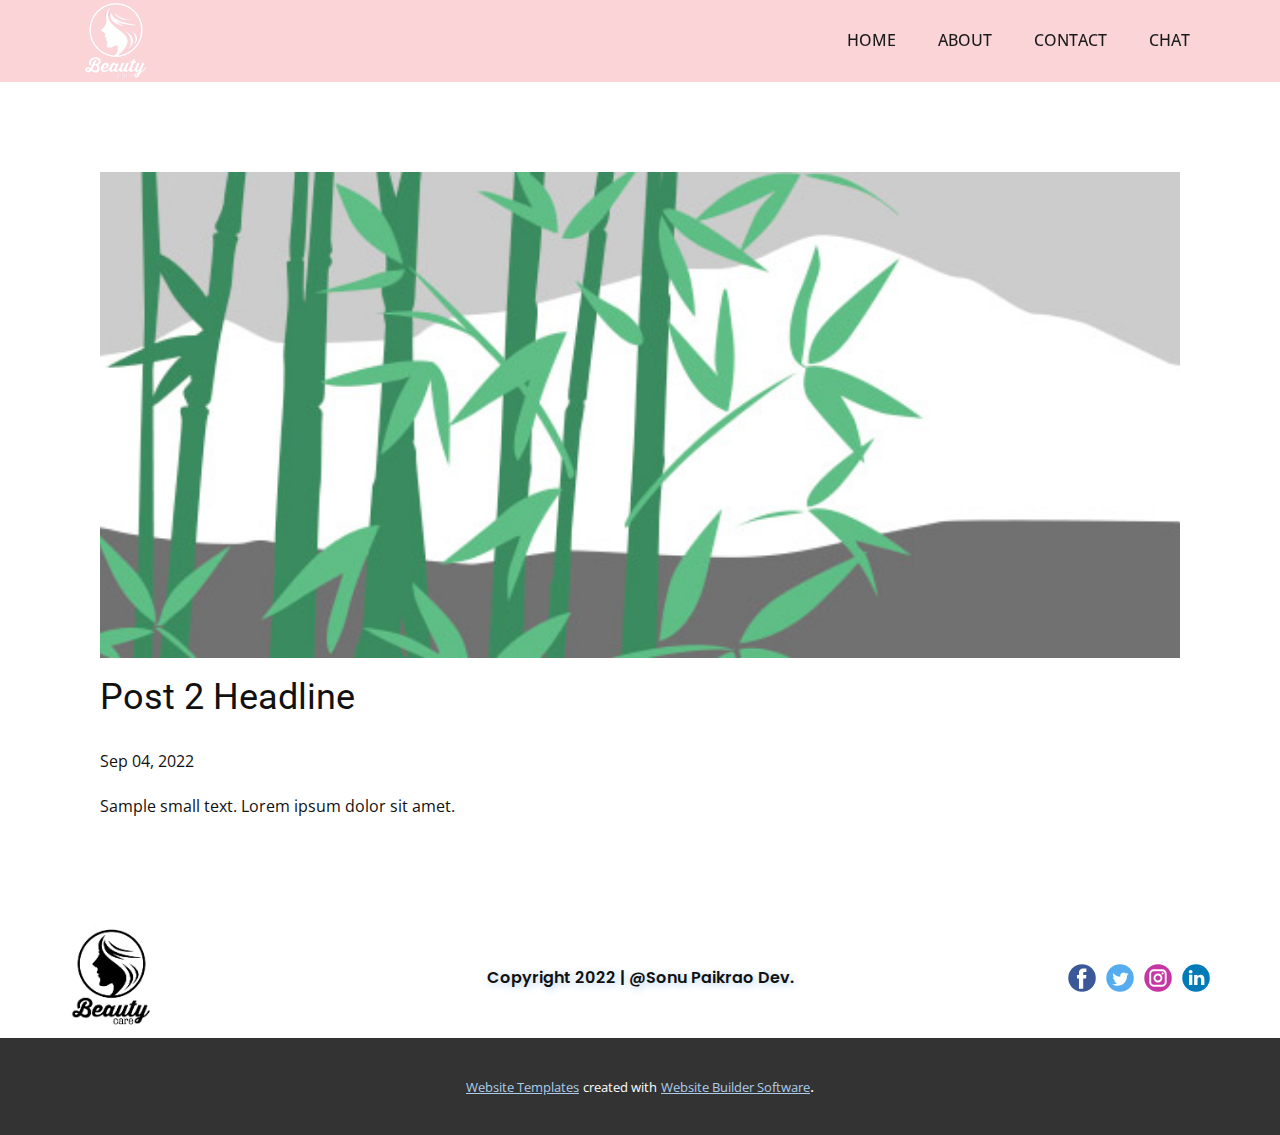
<file: blog/post-1.html>
<!doctype html>
<html style="font-size: 16px;" lang="en"><head>
    <meta name="viewport" content="width=device-width, initial-scale=1.0">
    <meta charset="utf-8">
    <meta name="keywords" content="Post 1 Headline">
    <meta name="description" content="">
    <title>Post 2 Headline</title>
    <link rel="stylesheet" href="../nicepage.css" media="screen">
<link rel="stylesheet" href="../Post-Template.css" media="screen">
    <script class="u-script" type="text/javascript" src="../jquery.js" "="" defer=""></script>
    <script class="u-script" type="text/javascript" src="../nicepage.js" "="" defer=""></script>
    <meta name="generator" content="Nicepage 4.17.10, nicepage.com">
    <link id="u-theme-google-font" rel="stylesheet" href="https://fonts.googleapis.com/css?family=Roboto:100,100i,300,300i,400,400i,500,500i,700,700i,900,900i|Open+Sans:300,300i,400,400i,500,500i,600,600i,700,700i,800,800i">
    <link id="u-page-google-font" rel="stylesheet" href="https://fonts.googleapis.com/css?family=Poppins:100,100i,200,200i,300,300i,400,400i,500,500i,600,600i,700,700i,800,800i,900,900i">
    
    
    
    <script type="application/ld+json">{
		"@context": "http://schema.org",
		"@type": "Organization",
		"name": "Site5",
		"logo": "images/vecteezy_beauty-care-logo_-removebg-preview.png",
		"sameAs": []
}</script>
    <meta name="theme-color" content="#478ac9">
  </head>
  <body class="u-body u-xl-mode" data-lang="en"><header class="u-clearfix u-custom-color-1 u-header u-sticky u-sticky-2491" id="sec-9299" data-animation-name="" data-animation-duration="0" data-animation-delay="0" data-animation-direction=""><div class="u-clearfix u-sheet u-sheet-1">
        <a href="https://nicepage.com" class="u-image u-logo u-image-1" data-image-width="313" data-image-height="353">
          <img src="../images/vecteezy_beauty-care-logo_-removebg-preview.png" class="u-logo-image u-logo-image-1">
        </a>
        <nav class="u-menu u-menu-one-level u-offcanvas u-menu-1">
          <div class="menu-collapse" style="font-size: 1rem; letter-spacing: 0px; text-transform: uppercase; font-weight: 500;">
            <a class="u-button-style u-custom-active-border-color u-custom-active-color u-custom-border u-custom-border-color u-custom-borders u-custom-color u-custom-hover-border-color u-custom-hover-color u-custom-left-right-menu-spacing u-custom-padding-bottom u-custom-text-active-color u-custom-text-color u-custom-text-hover-color u-custom-top-bottom-menu-spacing u-nav-link u-text-active-palette-1-base u-text-hover-palette-2-base" href="#" style="padding: 4px 0px; font-size: calc(1em + 8px);">
              <svg class="u-svg-link" viewBox="0 0 24 24"><use xmlns:xlink="http://www.w3.org/1999/xlink" xlink:href="#menu-hamburger"></use></svg>
              <svg class="u-svg-content" version="1.1" id="menu-hamburger" viewBox="0 0 16 16" x="0px" y="0px" xmlns:xlink="http://www.w3.org/1999/xlink" xmlns="http://www.w3.org/2000/svg"><g><rect y="1" width="16" height="2"></rect><rect y="7" width="16" height="2"></rect><rect y="13" width="16" height="2"></rect>
</g></svg>
            </a>
          </div>
          <div class="u-custom-menu u-nav-container">
            <ul class="u-nav u-spacing-2 u-unstyled u-nav-1"><li class="u-nav-item"><a class="u-border-active-grey-30 u-border-hover-grey-30 u-border-no-bottom u-border-no-left u-border-no-top u-button-style u-hover-custom-color-3 u-nav-link u-text-active-black u-text-grey-90 u-text-hover-black" href="../Home.html" style="padding: 10px 20px;">Home</a>
</li><li class="u-nav-item"><a class="u-border-active-grey-30 u-border-hover-grey-30 u-border-no-bottom u-border-no-left u-border-no-top u-button-style u-hover-custom-color-3 u-nav-link u-text-active-black u-text-grey-90 u-text-hover-black" href="../About.html" style="padding: 10px 20px;">About</a>
</li><li class="u-nav-item"><a class="u-border-active-grey-30 u-border-hover-grey-30 u-border-no-bottom u-border-no-left u-border-no-top u-button-style u-hover-custom-color-3 u-nav-link u-text-active-black u-text-grey-90 u-text-hover-black" href="../Contact.html" style="padding: 10px 20px;">Contact</a>
</li><li class="u-nav-item"><a class="u-border-active-grey-30 u-border-hover-grey-30 u-border-no-bottom u-border-no-left u-border-no-top u-button-style u-hover-custom-color-3 u-nav-link u-text-active-black u-text-grey-90 u-text-hover-black" href="../Chat.html" style="padding: 10px 20px;">Chat</a>
</li></ul>
          </div>
          <div class="u-custom-menu u-nav-container-collapse">
            <div class="u-container-style u-custom-color-2 u-inner-container-layout u-opacity u-opacity-50 u-sidenav">
              <div class="u-inner-container-layout u-sidenav-overflow">
                <div class="u-menu-close"></div>
                <ul class="u-align-center u-custom-font u-nav u-popupmenu-items u-text-hover-palette-2-base u-unstyled u-nav-2"><li class="u-nav-item"><a class="u-button-style u-nav-link" href="../Home.html">Home</a>
</li><li class="u-nav-item"><a class="u-button-style u-nav-link" href="../About.html">About</a>
</li><li class="u-nav-item"><a class="u-button-style u-nav-link" href="../Contact.html">Contact</a>
</li><li class="u-nav-item"><a class="u-button-style u-nav-link" href="../Chat.html">Chat</a>
</li></ul>
              </div>
            </div>
            <div class="u-menu-overlay"></div>
          </div>
        </nav>
      </div></header>
    <section class="u-align-center u-clearfix u-section-1" id="sec-0616">
      <div class="u-clearfix u-sheet u-valign-middle-md u-valign-middle-sm u-valign-middle-xs u-sheet-1"><!--post_details--><!--post_details_options_json--><!--{"source":""}--><!--/post_details_options_json--><!--blog_post-->
        <div class="u-container-style u-expanded-width u-post-details u-post-details-1">
          <div class="u-container-layout u-valign-middle u-container-layout-1"><!--blog_post_image-->
            <img alt="" class="u-blog-control u-expanded-width u-image u-image-default u-image-1" src="../images/68f64b9d.jpeg"><!--/blog_post_image--><!--blog_post_header-->
            <h2 class="u-blog-control u-text u-text-1">Post 2 Headline</h2><!--/blog_post_header--><!--blog_post_metadata-->
            <div class="u-blog-control u-metadata u-metadata-1"><!--blog_post_metadata_date-->
              <span class="u-meta-date u-meta-icon">Sep 04, 2022</span><!--/blog_post_metadata_date--><!--blog_post_metadata_category-->
              <!--/blog_post_metadata_category--><!--blog_post_metadata_comments-->
              <!--/blog_post_metadata_comments-->
            </div><!--/blog_post_metadata--><!--blog_post_content-->
            <div class="u-align-justify u-blog-control u-post-content u-text u-text-2 fr-view">
  Sample small text. Lorem ipsum dolor sit amet.
  </div><!--/blog_post_content-->
          </div>
        </div><!--/blog_post--><!--/post_details-->
      </div>
    </section>
    
    
    
    <footer class="u-align-center-md u-align-center-sm u-align-center-xs u-clearfix u-footer u-white" id="sec-9002"><div class="u-clearfix u-sheet u-sheet-1">
        <a href="https://nicepage.com" class="u-image u-logo u-image-1" data-image-width="323" data-image-height="353">
          <img src="../images/vecteezy_beauty-care-logo_-removebg-preview1.png" class="u-logo-image u-logo-image-1">
        </a>
        <p class="u-align-center-lg u-align-center-md u-align-center-xl u-custom-font u-text u-text-default u-text-1"> Copyright 2022 | @Sonu Paikrao Dev.<span style="font-weight: 700;"></span>
        </p>
        <div class="u-align-left u-social-icons u-spacing-10 u-social-icons-1">
          <a class="u-social-url" title="facebook" target="_blank" href=""><span class="u-icon u-social-facebook u-social-icon u-icon-1"><svg class="u-svg-link" preserveAspectRatio="xMidYMin slice" viewBox="0 0 112 112" style=""><use xmlns:xlink="http://www.w3.org/1999/xlink" xlink:href="#svg-8828"></use></svg><svg class="u-svg-content" viewBox="0 0 112 112" x="0" y="0" id="svg-8828"><circle fill="currentColor" cx="56.1" cy="56.1" r="55"></circle><path fill="#FFFFFF" d="M73.5,31.6h-9.1c-1.4,0-3.6,0.8-3.6,3.9v8.5h12.6L72,58.3H60.8v40.8H43.9V58.3h-8V43.9h8v-9.2
            c0-6.7,3.1-17,17-17h12.5v13.9H73.5z"></path></svg></span>
          </a>
          <a class="u-social-url" title="twitter" target="_blank" href=""><span class="u-icon u-social-icon u-social-twitter u-icon-2"><svg class="u-svg-link" preserveAspectRatio="xMidYMin slice" viewBox="0 0 112 112" style=""><use xmlns:xlink="http://www.w3.org/1999/xlink" xlink:href="#svg-c8ae"></use></svg><svg class="u-svg-content" viewBox="0 0 112 112" x="0" y="0" id="svg-c8ae"><circle fill="currentColor" class="st0" cx="56.1" cy="56.1" r="55"></circle><path fill="#FFFFFF" d="M83.8,47.3c0,0.6,0,1.2,0,1.7c0,17.7-13.5,38.2-38.2,38.2C38,87.2,31,85,25,81.2c1,0.1,2.1,0.2,3.2,0.2
            c6.3,0,12.1-2.1,16.7-5.7c-5.9-0.1-10.8-4-12.5-9.3c0.8,0.2,1.7,0.2,2.5,0.2c1.2,0,2.4-0.2,3.5-0.5c-6.1-1.2-10.8-6.7-10.8-13.1
            c0-0.1,0-0.1,0-0.2c1.8,1,3.9,1.6,6.1,1.7c-3.6-2.4-6-6.5-6-11.2c0-2.5,0.7-4.8,1.8-6.7c6.6,8.1,16.5,13.5,27.6,14
            c-0.2-1-0.3-2-0.3-3.1c0-7.4,6-13.4,13.4-13.4c3.9,0,7.3,1.6,9.8,4.2c3.1-0.6,5.9-1.7,8.5-3.3c-1,3.1-3.1,5.8-5.9,7.4
            c2.7-0.3,5.3-1,7.7-2.1C88.7,43,86.4,45.4,83.8,47.3z"></path></svg></span>
          </a>
          <a class="u-social-url" title="instagram" target="_blank" href=""><span class="u-icon u-social-icon u-social-instagram u-icon-3"><svg class="u-svg-link" preserveAspectRatio="xMidYMin slice" viewBox="0 0 112 112" style=""><use xmlns:xlink="http://www.w3.org/1999/xlink" xlink:href="#svg-249f"></use></svg><svg class="u-svg-content" viewBox="0 0 112 112" x="0" y="0" id="svg-249f"><circle fill="currentColor" cx="56.1" cy="56.1" r="55"></circle><path fill="#FFFFFF" d="M55.9,38.2c-9.9,0-17.9,8-17.9,17.9C38,66,46,74,55.9,74c9.9,0,17.9-8,17.9-17.9C73.8,46.2,65.8,38.2,55.9,38.2
            z M55.9,66.4c-5.7,0-10.3-4.6-10.3-10.3c-0.1-5.7,4.6-10.3,10.3-10.3c5.7,0,10.3,4.6,10.3,10.3C66.2,61.8,61.6,66.4,55.9,66.4z"></path><path fill="#FFFFFF" d="M74.3,33.5c-2.3,0-4.2,1.9-4.2,4.2s1.9,4.2,4.2,4.2s4.2-1.9,4.2-4.2S76.6,33.5,74.3,33.5z"></path><path fill="#FFFFFF" d="M73.1,21.3H38.6c-9.7,0-17.5,7.9-17.5,17.5v34.5c0,9.7,7.9,17.6,17.5,17.6h34.5c9.7,0,17.5-7.9,17.5-17.5V38.8
            C90.6,29.1,82.7,21.3,73.1,21.3z M83,73.3c0,5.5-4.5,9.9-9.9,9.9H38.6c-5.5,0-9.9-4.5-9.9-9.9V38.8c0-5.5,4.5-9.9,9.9-9.9h34.5
            c5.5,0,9.9,4.5,9.9,9.9V73.3z"></path></svg></span>
          </a>
          <a class="u-social-url" title="linkedin" target="_blank" href=""><span class="u-icon u-social-icon u-social-linkedin u-icon-4"><svg class="u-svg-link" preserveAspectRatio="xMidYMin slice" viewBox="0 0 112 112" style=""><use xmlns:xlink="http://www.w3.org/1999/xlink" xlink:href="#svg-312d"></use></svg><svg class="u-svg-content" viewBox="0 0 112 112" x="0" y="0" id="svg-312d"><circle fill="currentColor" cx="56.1" cy="56.1" r="55"></circle><path fill="#FFFFFF" d="M41.3,83.7H27.9V43.4h13.4V83.7z M34.6,37.9L34.6,37.9c-4.6,0-7.5-3.1-7.5-7c0-4,3-7,7.6-7s7.4,3,7.5,7
            C42.2,34.8,39.2,37.9,34.6,37.9z M89.6,83.7H76.2V62.2c0-5.4-1.9-9.1-6.8-9.1c-3.7,0-5.9,2.5-6.9,4.9c-0.4,0.9-0.4,2.1-0.4,3.3v22.5
            H48.7c0,0,0.2-36.5,0-40.3h13.4v5.7c1.8-2.7,5-6.7,12.1-6.7c8.8,0,15.4,5.8,15.4,18.1V83.7z"></path></svg></span>
          </a>
        </div>
      </div></footer>
    <section class="u-backlink u-clearfix u-grey-80">
      <a class="u-link" href="https://nicepage.com/website-templates" target="_blank">
        <span>Website Templates</span>
      </a>
      <p class="u-text">
        <span>created with</span>
      </p>
      <a class="u-link" href="" target="_blank">
        <span>Website Builder Software</span>
      </a>. 
    </section>
  
</body></html>
</file>
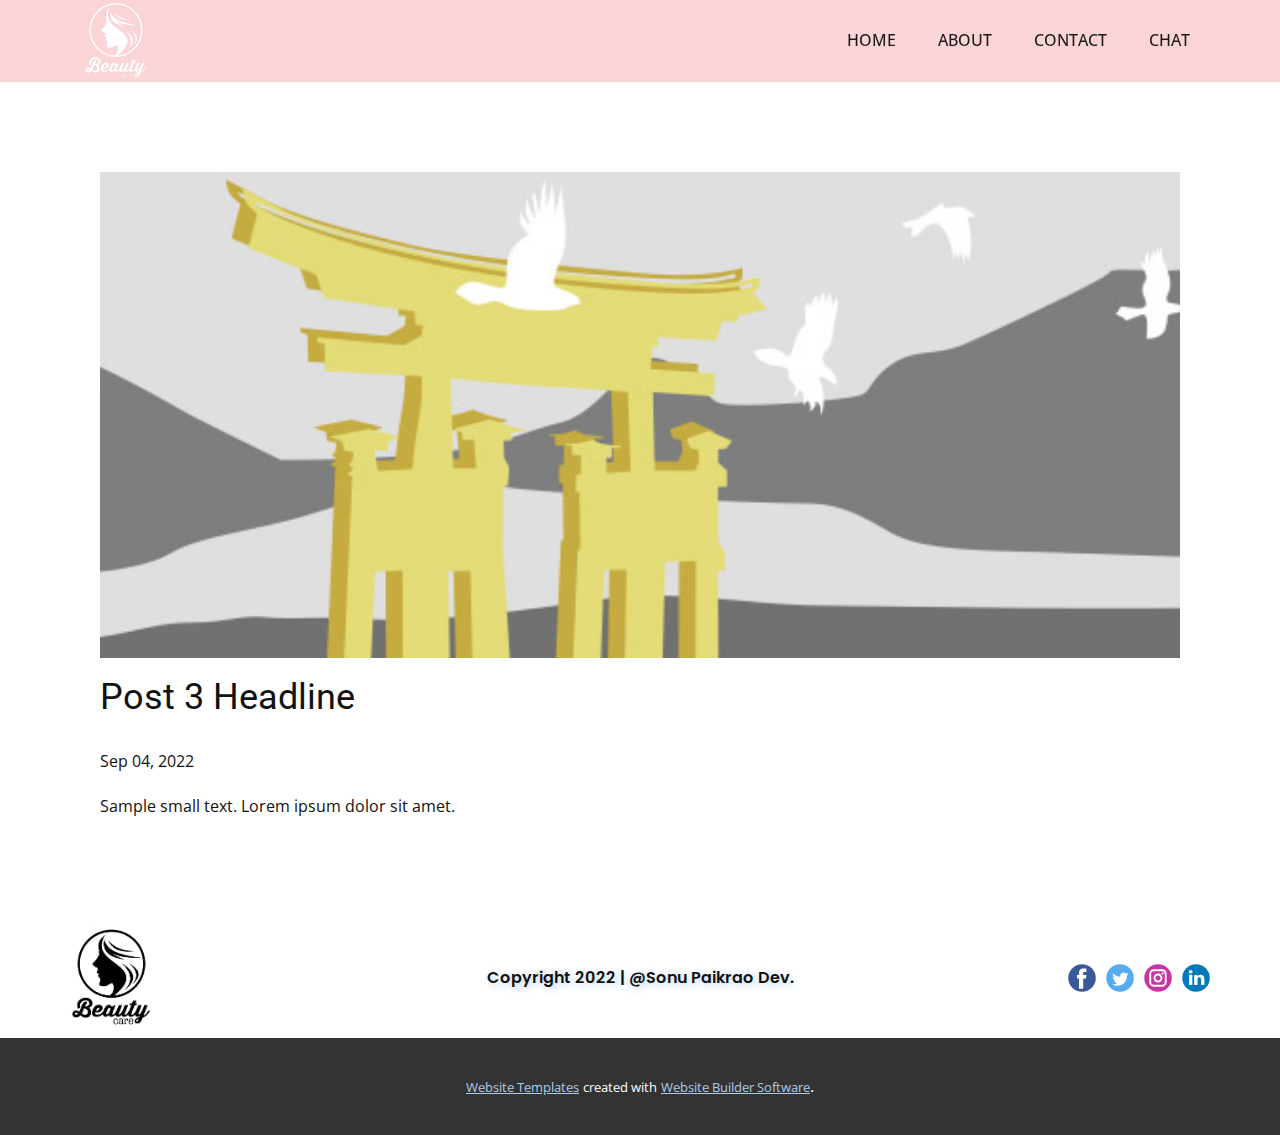
<file: blog/post-2.html>
<!doctype html>
<html style="font-size: 16px;" lang="en"><head>
    <meta name="viewport" content="width=device-width, initial-scale=1.0">
    <meta charset="utf-8">
    <meta name="keywords" content="Post 1 Headline">
    <meta name="description" content="">
    <title>Post 3 Headline</title>
    <link rel="stylesheet" href="../nicepage.css" media="screen">
<link rel="stylesheet" href="../Post-Template.css" media="screen">
    <script class="u-script" type="text/javascript" src="../jquery.js" "="" defer=""></script>
    <script class="u-script" type="text/javascript" src="../nicepage.js" "="" defer=""></script>
    <meta name="generator" content="Nicepage 4.17.10, nicepage.com">
    <link id="u-theme-google-font" rel="stylesheet" href="https://fonts.googleapis.com/css?family=Roboto:100,100i,300,300i,400,400i,500,500i,700,700i,900,900i|Open+Sans:300,300i,400,400i,500,500i,600,600i,700,700i,800,800i">
    <link id="u-page-google-font" rel="stylesheet" href="https://fonts.googleapis.com/css?family=Poppins:100,100i,200,200i,300,300i,400,400i,500,500i,600,600i,700,700i,800,800i,900,900i">
    
    
    
    <script type="application/ld+json">{
		"@context": "http://schema.org",
		"@type": "Organization",
		"name": "Site5",
		"logo": "images/vecteezy_beauty-care-logo_-removebg-preview.png",
		"sameAs": []
}</script>
    <meta name="theme-color" content="#478ac9">
  </head>
  <body class="u-body u-xl-mode" data-lang="en"><header class="u-clearfix u-custom-color-1 u-header u-sticky u-sticky-2491" id="sec-9299" data-animation-name="" data-animation-duration="0" data-animation-delay="0" data-animation-direction=""><div class="u-clearfix u-sheet u-sheet-1">
        <a href="https://nicepage.com" class="u-image u-logo u-image-1" data-image-width="313" data-image-height="353">
          <img src="../images/vecteezy_beauty-care-logo_-removebg-preview.png" class="u-logo-image u-logo-image-1">
        </a>
        <nav class="u-menu u-menu-one-level u-offcanvas u-menu-1">
          <div class="menu-collapse" style="font-size: 1rem; letter-spacing: 0px; text-transform: uppercase; font-weight: 500;">
            <a class="u-button-style u-custom-active-border-color u-custom-active-color u-custom-border u-custom-border-color u-custom-borders u-custom-color u-custom-hover-border-color u-custom-hover-color u-custom-left-right-menu-spacing u-custom-padding-bottom u-custom-text-active-color u-custom-text-color u-custom-text-hover-color u-custom-top-bottom-menu-spacing u-nav-link u-text-active-palette-1-base u-text-hover-palette-2-base" href="#" style="padding: 4px 0px; font-size: calc(1em + 8px);">
              <svg class="u-svg-link" viewBox="0 0 24 24"><use xmlns:xlink="http://www.w3.org/1999/xlink" xlink:href="#menu-hamburger"></use></svg>
              <svg class="u-svg-content" version="1.1" id="menu-hamburger" viewBox="0 0 16 16" x="0px" y="0px" xmlns:xlink="http://www.w3.org/1999/xlink" xmlns="http://www.w3.org/2000/svg"><g><rect y="1" width="16" height="2"></rect><rect y="7" width="16" height="2"></rect><rect y="13" width="16" height="2"></rect>
</g></svg>
            </a>
          </div>
          <div class="u-custom-menu u-nav-container">
            <ul class="u-nav u-spacing-2 u-unstyled u-nav-1"><li class="u-nav-item"><a class="u-border-active-grey-30 u-border-hover-grey-30 u-border-no-bottom u-border-no-left u-border-no-top u-button-style u-hover-custom-color-3 u-nav-link u-text-active-black u-text-grey-90 u-text-hover-black" href="../Home.html" style="padding: 10px 20px;">Home</a>
</li><li class="u-nav-item"><a class="u-border-active-grey-30 u-border-hover-grey-30 u-border-no-bottom u-border-no-left u-border-no-top u-button-style u-hover-custom-color-3 u-nav-link u-text-active-black u-text-grey-90 u-text-hover-black" href="../About.html" style="padding: 10px 20px;">About</a>
</li><li class="u-nav-item"><a class="u-border-active-grey-30 u-border-hover-grey-30 u-border-no-bottom u-border-no-left u-border-no-top u-button-style u-hover-custom-color-3 u-nav-link u-text-active-black u-text-grey-90 u-text-hover-black" href="../Contact.html" style="padding: 10px 20px;">Contact</a>
</li><li class="u-nav-item"><a class="u-border-active-grey-30 u-border-hover-grey-30 u-border-no-bottom u-border-no-left u-border-no-top u-button-style u-hover-custom-color-3 u-nav-link u-text-active-black u-text-grey-90 u-text-hover-black" href="../Chat.html" style="padding: 10px 20px;">Chat</a>
</li></ul>
          </div>
          <div class="u-custom-menu u-nav-container-collapse">
            <div class="u-container-style u-custom-color-2 u-inner-container-layout u-opacity u-opacity-50 u-sidenav">
              <div class="u-inner-container-layout u-sidenav-overflow">
                <div class="u-menu-close"></div>
                <ul class="u-align-center u-custom-font u-nav u-popupmenu-items u-text-hover-palette-2-base u-unstyled u-nav-2"><li class="u-nav-item"><a class="u-button-style u-nav-link" href="../Home.html">Home</a>
</li><li class="u-nav-item"><a class="u-button-style u-nav-link" href="../About.html">About</a>
</li><li class="u-nav-item"><a class="u-button-style u-nav-link" href="../Contact.html">Contact</a>
</li><li class="u-nav-item"><a class="u-button-style u-nav-link" href="../Chat.html">Chat</a>
</li></ul>
              </div>
            </div>
            <div class="u-menu-overlay"></div>
          </div>
        </nav>
      </div></header>
    <section class="u-align-center u-clearfix u-section-1" id="sec-0616">
      <div class="u-clearfix u-sheet u-valign-middle-md u-valign-middle-sm u-valign-middle-xs u-sheet-1"><!--post_details--><!--post_details_options_json--><!--{"source":""}--><!--/post_details_options_json--><!--blog_post-->
        <div class="u-container-style u-expanded-width u-post-details u-post-details-1">
          <div class="u-container-layout u-valign-middle u-container-layout-1"><!--blog_post_image-->
            <img alt="" class="u-blog-control u-expanded-width u-image u-image-default u-image-1" src="../images/8ad73f3c.jpeg"><!--/blog_post_image--><!--blog_post_header-->
            <h2 class="u-blog-control u-text u-text-1">Post 3 Headline</h2><!--/blog_post_header--><!--blog_post_metadata-->
            <div class="u-blog-control u-metadata u-metadata-1"><!--blog_post_metadata_date-->
              <span class="u-meta-date u-meta-icon">Sep 04, 2022</span><!--/blog_post_metadata_date--><!--blog_post_metadata_category-->
              <!--/blog_post_metadata_category--><!--blog_post_metadata_comments-->
              <!--/blog_post_metadata_comments-->
            </div><!--/blog_post_metadata--><!--blog_post_content-->
            <div class="u-align-justify u-blog-control u-post-content u-text u-text-2 fr-view">
  Sample small text. Lorem ipsum dolor sit amet.
  </div><!--/blog_post_content-->
          </div>
        </div><!--/blog_post--><!--/post_details-->
      </div>
    </section>
    
    
    
    <footer class="u-align-center-md u-align-center-sm u-align-center-xs u-clearfix u-footer u-white" id="sec-9002"><div class="u-clearfix u-sheet u-sheet-1">
        <a href="https://nicepage.com" class="u-image u-logo u-image-1" data-image-width="323" data-image-height="353">
          <img src="../images/vecteezy_beauty-care-logo_-removebg-preview1.png" class="u-logo-image u-logo-image-1">
        </a>
        <p class="u-align-center-lg u-align-center-md u-align-center-xl u-custom-font u-text u-text-default u-text-1"> Copyright 2022 | @Sonu Paikrao Dev.<span style="font-weight: 700;"></span>
        </p>
        <div class="u-align-left u-social-icons u-spacing-10 u-social-icons-1">
          <a class="u-social-url" title="facebook" target="_blank" href=""><span class="u-icon u-social-facebook u-social-icon u-icon-1"><svg class="u-svg-link" preserveAspectRatio="xMidYMin slice" viewBox="0 0 112 112" style=""><use xmlns:xlink="http://www.w3.org/1999/xlink" xlink:href="#svg-8828"></use></svg><svg class="u-svg-content" viewBox="0 0 112 112" x="0" y="0" id="svg-8828"><circle fill="currentColor" cx="56.1" cy="56.1" r="55"></circle><path fill="#FFFFFF" d="M73.5,31.6h-9.1c-1.4,0-3.6,0.8-3.6,3.9v8.5h12.6L72,58.3H60.8v40.8H43.9V58.3h-8V43.9h8v-9.2
            c0-6.7,3.1-17,17-17h12.5v13.9H73.5z"></path></svg></span>
          </a>
          <a class="u-social-url" title="twitter" target="_blank" href=""><span class="u-icon u-social-icon u-social-twitter u-icon-2"><svg class="u-svg-link" preserveAspectRatio="xMidYMin slice" viewBox="0 0 112 112" style=""><use xmlns:xlink="http://www.w3.org/1999/xlink" xlink:href="#svg-c8ae"></use></svg><svg class="u-svg-content" viewBox="0 0 112 112" x="0" y="0" id="svg-c8ae"><circle fill="currentColor" class="st0" cx="56.1" cy="56.1" r="55"></circle><path fill="#FFFFFF" d="M83.8,47.3c0,0.6,0,1.2,0,1.7c0,17.7-13.5,38.2-38.2,38.2C38,87.2,31,85,25,81.2c1,0.1,2.1,0.2,3.2,0.2
            c6.3,0,12.1-2.1,16.7-5.7c-5.9-0.1-10.8-4-12.5-9.3c0.8,0.2,1.7,0.2,2.5,0.2c1.2,0,2.4-0.2,3.5-0.5c-6.1-1.2-10.8-6.7-10.8-13.1
            c0-0.1,0-0.1,0-0.2c1.8,1,3.9,1.6,6.1,1.7c-3.6-2.4-6-6.5-6-11.2c0-2.5,0.7-4.8,1.8-6.7c6.6,8.1,16.5,13.5,27.6,14
            c-0.2-1-0.3-2-0.3-3.1c0-7.4,6-13.4,13.4-13.4c3.9,0,7.3,1.6,9.8,4.2c3.1-0.6,5.9-1.7,8.5-3.3c-1,3.1-3.1,5.8-5.9,7.4
            c2.7-0.3,5.3-1,7.7-2.1C88.7,43,86.4,45.4,83.8,47.3z"></path></svg></span>
          </a>
          <a class="u-social-url" title="instagram" target="_blank" href=""><span class="u-icon u-social-icon u-social-instagram u-icon-3"><svg class="u-svg-link" preserveAspectRatio="xMidYMin slice" viewBox="0 0 112 112" style=""><use xmlns:xlink="http://www.w3.org/1999/xlink" xlink:href="#svg-249f"></use></svg><svg class="u-svg-content" viewBox="0 0 112 112" x="0" y="0" id="svg-249f"><circle fill="currentColor" cx="56.1" cy="56.1" r="55"></circle><path fill="#FFFFFF" d="M55.9,38.2c-9.9,0-17.9,8-17.9,17.9C38,66,46,74,55.9,74c9.9,0,17.9-8,17.9-17.9C73.8,46.2,65.8,38.2,55.9,38.2
            z M55.9,66.4c-5.7,0-10.3-4.6-10.3-10.3c-0.1-5.7,4.6-10.3,10.3-10.3c5.7,0,10.3,4.6,10.3,10.3C66.2,61.8,61.6,66.4,55.9,66.4z"></path><path fill="#FFFFFF" d="M74.3,33.5c-2.3,0-4.2,1.9-4.2,4.2s1.9,4.2,4.2,4.2s4.2-1.9,4.2-4.2S76.6,33.5,74.3,33.5z"></path><path fill="#FFFFFF" d="M73.1,21.3H38.6c-9.7,0-17.5,7.9-17.5,17.5v34.5c0,9.7,7.9,17.6,17.5,17.6h34.5c9.7,0,17.5-7.9,17.5-17.5V38.8
            C90.6,29.1,82.7,21.3,73.1,21.3z M83,73.3c0,5.5-4.5,9.9-9.9,9.9H38.6c-5.5,0-9.9-4.5-9.9-9.9V38.8c0-5.5,4.5-9.9,9.9-9.9h34.5
            c5.5,0,9.9,4.5,9.9,9.9V73.3z"></path></svg></span>
          </a>
          <a class="u-social-url" title="linkedin" target="_blank" href=""><span class="u-icon u-social-icon u-social-linkedin u-icon-4"><svg class="u-svg-link" preserveAspectRatio="xMidYMin slice" viewBox="0 0 112 112" style=""><use xmlns:xlink="http://www.w3.org/1999/xlink" xlink:href="#svg-312d"></use></svg><svg class="u-svg-content" viewBox="0 0 112 112" x="0" y="0" id="svg-312d"><circle fill="currentColor" cx="56.1" cy="56.1" r="55"></circle><path fill="#FFFFFF" d="M41.3,83.7H27.9V43.4h13.4V83.7z M34.6,37.9L34.6,37.9c-4.6,0-7.5-3.1-7.5-7c0-4,3-7,7.6-7s7.4,3,7.5,7
            C42.2,34.8,39.2,37.9,34.6,37.9z M89.6,83.7H76.2V62.2c0-5.4-1.9-9.1-6.8-9.1c-3.7,0-5.9,2.5-6.9,4.9c-0.4,0.9-0.4,2.1-0.4,3.3v22.5
            H48.7c0,0,0.2-36.5,0-40.3h13.4v5.7c1.8-2.7,5-6.7,12.1-6.7c8.8,0,15.4,5.8,15.4,18.1V83.7z"></path></svg></span>
          </a>
        </div>
      </div></footer>
    <section class="u-backlink u-clearfix u-grey-80">
      <a class="u-link" href="https://nicepage.com/website-templates" target="_blank">
        <span>Website Templates</span>
      </a>
      <p class="u-text">
        <span>created with</span>
      </p>
      <a class="u-link" href="" target="_blank">
        <span>Website Builder Software</span>
      </a>. 
    </section>
  
</body></html>
</file>
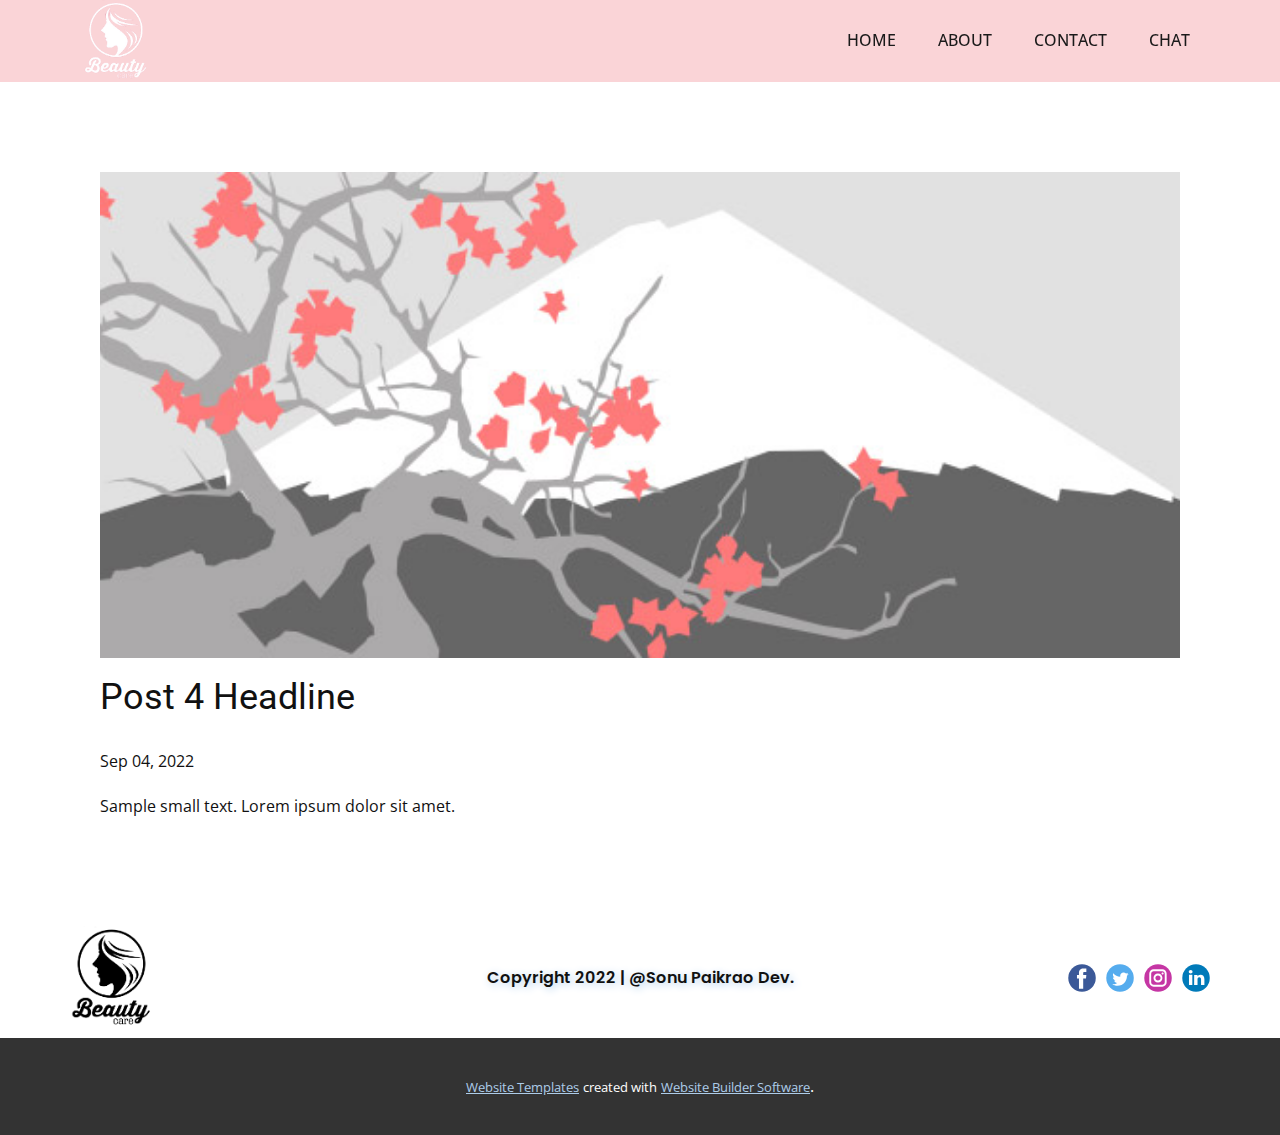
<file: blog/post-3.html>
<!doctype html>
<html style="font-size: 16px;" lang="en"><head>
    <meta name="viewport" content="width=device-width, initial-scale=1.0">
    <meta charset="utf-8">
    <meta name="keywords" content="Post 1 Headline">
    <meta name="description" content="">
    <title>Post 4 Headline</title>
    <link rel="stylesheet" href="../nicepage.css" media="screen">
<link rel="stylesheet" href="../Post-Template.css" media="screen">
    <script class="u-script" type="text/javascript" src="../jquery.js" "="" defer=""></script>
    <script class="u-script" type="text/javascript" src="../nicepage.js" "="" defer=""></script>
    <meta name="generator" content="Nicepage 4.17.10, nicepage.com">
    <link id="u-theme-google-font" rel="stylesheet" href="https://fonts.googleapis.com/css?family=Roboto:100,100i,300,300i,400,400i,500,500i,700,700i,900,900i|Open+Sans:300,300i,400,400i,500,500i,600,600i,700,700i,800,800i">
    <link id="u-page-google-font" rel="stylesheet" href="https://fonts.googleapis.com/css?family=Poppins:100,100i,200,200i,300,300i,400,400i,500,500i,600,600i,700,700i,800,800i,900,900i">
    
    
    
    <script type="application/ld+json">{
		"@context": "http://schema.org",
		"@type": "Organization",
		"name": "Site5",
		"logo": "images/vecteezy_beauty-care-logo_-removebg-preview.png",
		"sameAs": []
}</script>
    <meta name="theme-color" content="#478ac9">
  </head>
  <body class="u-body u-xl-mode" data-lang="en"><header class="u-clearfix u-custom-color-1 u-header u-sticky u-sticky-2491" id="sec-9299" data-animation-name="" data-animation-duration="0" data-animation-delay="0" data-animation-direction=""><div class="u-clearfix u-sheet u-sheet-1">
        <a href="https://nicepage.com" class="u-image u-logo u-image-1" data-image-width="313" data-image-height="353">
          <img src="../images/vecteezy_beauty-care-logo_-removebg-preview.png" class="u-logo-image u-logo-image-1">
        </a>
        <nav class="u-menu u-menu-one-level u-offcanvas u-menu-1">
          <div class="menu-collapse" style="font-size: 1rem; letter-spacing: 0px; text-transform: uppercase; font-weight: 500;">
            <a class="u-button-style u-custom-active-border-color u-custom-active-color u-custom-border u-custom-border-color u-custom-borders u-custom-color u-custom-hover-border-color u-custom-hover-color u-custom-left-right-menu-spacing u-custom-padding-bottom u-custom-text-active-color u-custom-text-color u-custom-text-hover-color u-custom-top-bottom-menu-spacing u-nav-link u-text-active-palette-1-base u-text-hover-palette-2-base" href="#" style="padding: 4px 0px; font-size: calc(1em + 8px);">
              <svg class="u-svg-link" viewBox="0 0 24 24"><use xmlns:xlink="http://www.w3.org/1999/xlink" xlink:href="#menu-hamburger"></use></svg>
              <svg class="u-svg-content" version="1.1" id="menu-hamburger" viewBox="0 0 16 16" x="0px" y="0px" xmlns:xlink="http://www.w3.org/1999/xlink" xmlns="http://www.w3.org/2000/svg"><g><rect y="1" width="16" height="2"></rect><rect y="7" width="16" height="2"></rect><rect y="13" width="16" height="2"></rect>
</g></svg>
            </a>
          </div>
          <div class="u-custom-menu u-nav-container">
            <ul class="u-nav u-spacing-2 u-unstyled u-nav-1"><li class="u-nav-item"><a class="u-border-active-grey-30 u-border-hover-grey-30 u-border-no-bottom u-border-no-left u-border-no-top u-button-style u-hover-custom-color-3 u-nav-link u-text-active-black u-text-grey-90 u-text-hover-black" href="../Home.html" style="padding: 10px 20px;">Home</a>
</li><li class="u-nav-item"><a class="u-border-active-grey-30 u-border-hover-grey-30 u-border-no-bottom u-border-no-left u-border-no-top u-button-style u-hover-custom-color-3 u-nav-link u-text-active-black u-text-grey-90 u-text-hover-black" href="../About.html" style="padding: 10px 20px;">About</a>
</li><li class="u-nav-item"><a class="u-border-active-grey-30 u-border-hover-grey-30 u-border-no-bottom u-border-no-left u-border-no-top u-button-style u-hover-custom-color-3 u-nav-link u-text-active-black u-text-grey-90 u-text-hover-black" href="../Contact.html" style="padding: 10px 20px;">Contact</a>
</li><li class="u-nav-item"><a class="u-border-active-grey-30 u-border-hover-grey-30 u-border-no-bottom u-border-no-left u-border-no-top u-button-style u-hover-custom-color-3 u-nav-link u-text-active-black u-text-grey-90 u-text-hover-black" href="../Chat.html" style="padding: 10px 20px;">Chat</a>
</li></ul>
          </div>
          <div class="u-custom-menu u-nav-container-collapse">
            <div class="u-container-style u-custom-color-2 u-inner-container-layout u-opacity u-opacity-50 u-sidenav">
              <div class="u-inner-container-layout u-sidenav-overflow">
                <div class="u-menu-close"></div>
                <ul class="u-align-center u-custom-font u-nav u-popupmenu-items u-text-hover-palette-2-base u-unstyled u-nav-2"><li class="u-nav-item"><a class="u-button-style u-nav-link" href="../Home.html">Home</a>
</li><li class="u-nav-item"><a class="u-button-style u-nav-link" href="../About.html">About</a>
</li><li class="u-nav-item"><a class="u-button-style u-nav-link" href="../Contact.html">Contact</a>
</li><li class="u-nav-item"><a class="u-button-style u-nav-link" href="../Chat.html">Chat</a>
</li></ul>
              </div>
            </div>
            <div class="u-menu-overlay"></div>
          </div>
        </nav>
      </div></header>
    <section class="u-align-center u-clearfix u-section-1" id="sec-0616">
      <div class="u-clearfix u-sheet u-valign-middle-md u-valign-middle-sm u-valign-middle-xs u-sheet-1"><!--post_details--><!--post_details_options_json--><!--{"source":""}--><!--/post_details_options_json--><!--blog_post-->
        <div class="u-container-style u-expanded-width u-post-details u-post-details-1">
          <div class="u-container-layout u-valign-middle u-container-layout-1"><!--blog_post_image-->
            <img alt="" class="u-blog-control u-expanded-width u-image u-image-default u-image-1" src="../images/0fd3416c.jpeg"><!--/blog_post_image--><!--blog_post_header-->
            <h2 class="u-blog-control u-text u-text-1">Post 4 Headline</h2><!--/blog_post_header--><!--blog_post_metadata-->
            <div class="u-blog-control u-metadata u-metadata-1"><!--blog_post_metadata_date-->
              <span class="u-meta-date u-meta-icon">Sep 04, 2022</span><!--/blog_post_metadata_date--><!--blog_post_metadata_category-->
              <!--/blog_post_metadata_category--><!--blog_post_metadata_comments-->
              <!--/blog_post_metadata_comments-->
            </div><!--/blog_post_metadata--><!--blog_post_content-->
            <div class="u-align-justify u-blog-control u-post-content u-text u-text-2 fr-view">
  Sample small text. Lorem ipsum dolor sit amet.
  </div><!--/blog_post_content-->
          </div>
        </div><!--/blog_post--><!--/post_details-->
      </div>
    </section>
    
    
    
    <footer class="u-align-center-md u-align-center-sm u-align-center-xs u-clearfix u-footer u-white" id="sec-9002"><div class="u-clearfix u-sheet u-sheet-1">
        <a href="https://nicepage.com" class="u-image u-logo u-image-1" data-image-width="323" data-image-height="353">
          <img src="../images/vecteezy_beauty-care-logo_-removebg-preview1.png" class="u-logo-image u-logo-image-1">
        </a>
        <p class="u-align-center-lg u-align-center-md u-align-center-xl u-custom-font u-text u-text-default u-text-1"> Copyright 2022 | @Sonu Paikrao Dev.<span style="font-weight: 700;"></span>
        </p>
        <div class="u-align-left u-social-icons u-spacing-10 u-social-icons-1">
          <a class="u-social-url" title="facebook" target="_blank" href=""><span class="u-icon u-social-facebook u-social-icon u-icon-1"><svg class="u-svg-link" preserveAspectRatio="xMidYMin slice" viewBox="0 0 112 112" style=""><use xmlns:xlink="http://www.w3.org/1999/xlink" xlink:href="#svg-8828"></use></svg><svg class="u-svg-content" viewBox="0 0 112 112" x="0" y="0" id="svg-8828"><circle fill="currentColor" cx="56.1" cy="56.1" r="55"></circle><path fill="#FFFFFF" d="M73.5,31.6h-9.1c-1.4,0-3.6,0.8-3.6,3.9v8.5h12.6L72,58.3H60.8v40.8H43.9V58.3h-8V43.9h8v-9.2
            c0-6.7,3.1-17,17-17h12.5v13.9H73.5z"></path></svg></span>
          </a>
          <a class="u-social-url" title="twitter" target="_blank" href=""><span class="u-icon u-social-icon u-social-twitter u-icon-2"><svg class="u-svg-link" preserveAspectRatio="xMidYMin slice" viewBox="0 0 112 112" style=""><use xmlns:xlink="http://www.w3.org/1999/xlink" xlink:href="#svg-c8ae"></use></svg><svg class="u-svg-content" viewBox="0 0 112 112" x="0" y="0" id="svg-c8ae"><circle fill="currentColor" class="st0" cx="56.1" cy="56.1" r="55"></circle><path fill="#FFFFFF" d="M83.8,47.3c0,0.6,0,1.2,0,1.7c0,17.7-13.5,38.2-38.2,38.2C38,87.2,31,85,25,81.2c1,0.1,2.1,0.2,3.2,0.2
            c6.3,0,12.1-2.1,16.7-5.7c-5.9-0.1-10.8-4-12.5-9.3c0.8,0.2,1.7,0.2,2.5,0.2c1.2,0,2.4-0.2,3.5-0.5c-6.1-1.2-10.8-6.7-10.8-13.1
            c0-0.1,0-0.1,0-0.2c1.8,1,3.9,1.6,6.1,1.7c-3.6-2.4-6-6.5-6-11.2c0-2.5,0.7-4.8,1.8-6.7c6.6,8.1,16.5,13.5,27.6,14
            c-0.2-1-0.3-2-0.3-3.1c0-7.4,6-13.4,13.4-13.4c3.9,0,7.3,1.6,9.8,4.2c3.1-0.6,5.9-1.7,8.5-3.3c-1,3.1-3.1,5.8-5.9,7.4
            c2.7-0.3,5.3-1,7.7-2.1C88.7,43,86.4,45.4,83.8,47.3z"></path></svg></span>
          </a>
          <a class="u-social-url" title="instagram" target="_blank" href=""><span class="u-icon u-social-icon u-social-instagram u-icon-3"><svg class="u-svg-link" preserveAspectRatio="xMidYMin slice" viewBox="0 0 112 112" style=""><use xmlns:xlink="http://www.w3.org/1999/xlink" xlink:href="#svg-249f"></use></svg><svg class="u-svg-content" viewBox="0 0 112 112" x="0" y="0" id="svg-249f"><circle fill="currentColor" cx="56.1" cy="56.1" r="55"></circle><path fill="#FFFFFF" d="M55.9,38.2c-9.9,0-17.9,8-17.9,17.9C38,66,46,74,55.9,74c9.9,0,17.9-8,17.9-17.9C73.8,46.2,65.8,38.2,55.9,38.2
            z M55.9,66.4c-5.7,0-10.3-4.6-10.3-10.3c-0.1-5.7,4.6-10.3,10.3-10.3c5.7,0,10.3,4.6,10.3,10.3C66.2,61.8,61.6,66.4,55.9,66.4z"></path><path fill="#FFFFFF" d="M74.3,33.5c-2.3,0-4.2,1.9-4.2,4.2s1.9,4.2,4.2,4.2s4.2-1.9,4.2-4.2S76.6,33.5,74.3,33.5z"></path><path fill="#FFFFFF" d="M73.1,21.3H38.6c-9.7,0-17.5,7.9-17.5,17.5v34.5c0,9.7,7.9,17.6,17.5,17.6h34.5c9.7,0,17.5-7.9,17.5-17.5V38.8
            C90.6,29.1,82.7,21.3,73.1,21.3z M83,73.3c0,5.5-4.5,9.9-9.9,9.9H38.6c-5.5,0-9.9-4.5-9.9-9.9V38.8c0-5.5,4.5-9.9,9.9-9.9h34.5
            c5.5,0,9.9,4.5,9.9,9.9V73.3z"></path></svg></span>
          </a>
          <a class="u-social-url" title="linkedin" target="_blank" href=""><span class="u-icon u-social-icon u-social-linkedin u-icon-4"><svg class="u-svg-link" preserveAspectRatio="xMidYMin slice" viewBox="0 0 112 112" style=""><use xmlns:xlink="http://www.w3.org/1999/xlink" xlink:href="#svg-312d"></use></svg><svg class="u-svg-content" viewBox="0 0 112 112" x="0" y="0" id="svg-312d"><circle fill="currentColor" cx="56.1" cy="56.1" r="55"></circle><path fill="#FFFFFF" d="M41.3,83.7H27.9V43.4h13.4V83.7z M34.6,37.9L34.6,37.9c-4.6,0-7.5-3.1-7.5-7c0-4,3-7,7.6-7s7.4,3,7.5,7
            C42.2,34.8,39.2,37.9,34.6,37.9z M89.6,83.7H76.2V62.2c0-5.4-1.9-9.1-6.8-9.1c-3.7,0-5.9,2.5-6.9,4.9c-0.4,0.9-0.4,2.1-0.4,3.3v22.5
            H48.7c0,0,0.2-36.5,0-40.3h13.4v5.7c1.8-2.7,5-6.7,12.1-6.7c8.8,0,15.4,5.8,15.4,18.1V83.7z"></path></svg></span>
          </a>
        </div>
      </div></footer>
    <section class="u-backlink u-clearfix u-grey-80">
      <a class="u-link" href="https://nicepage.com/website-templates" target="_blank">
        <span>Website Templates</span>
      </a>
      <p class="u-text">
        <span>created with</span>
      </p>
      <a class="u-link" href="" target="_blank">
        <span>Website Builder Software</span>
      </a>. 
    </section>
  
</body></html>
</file>
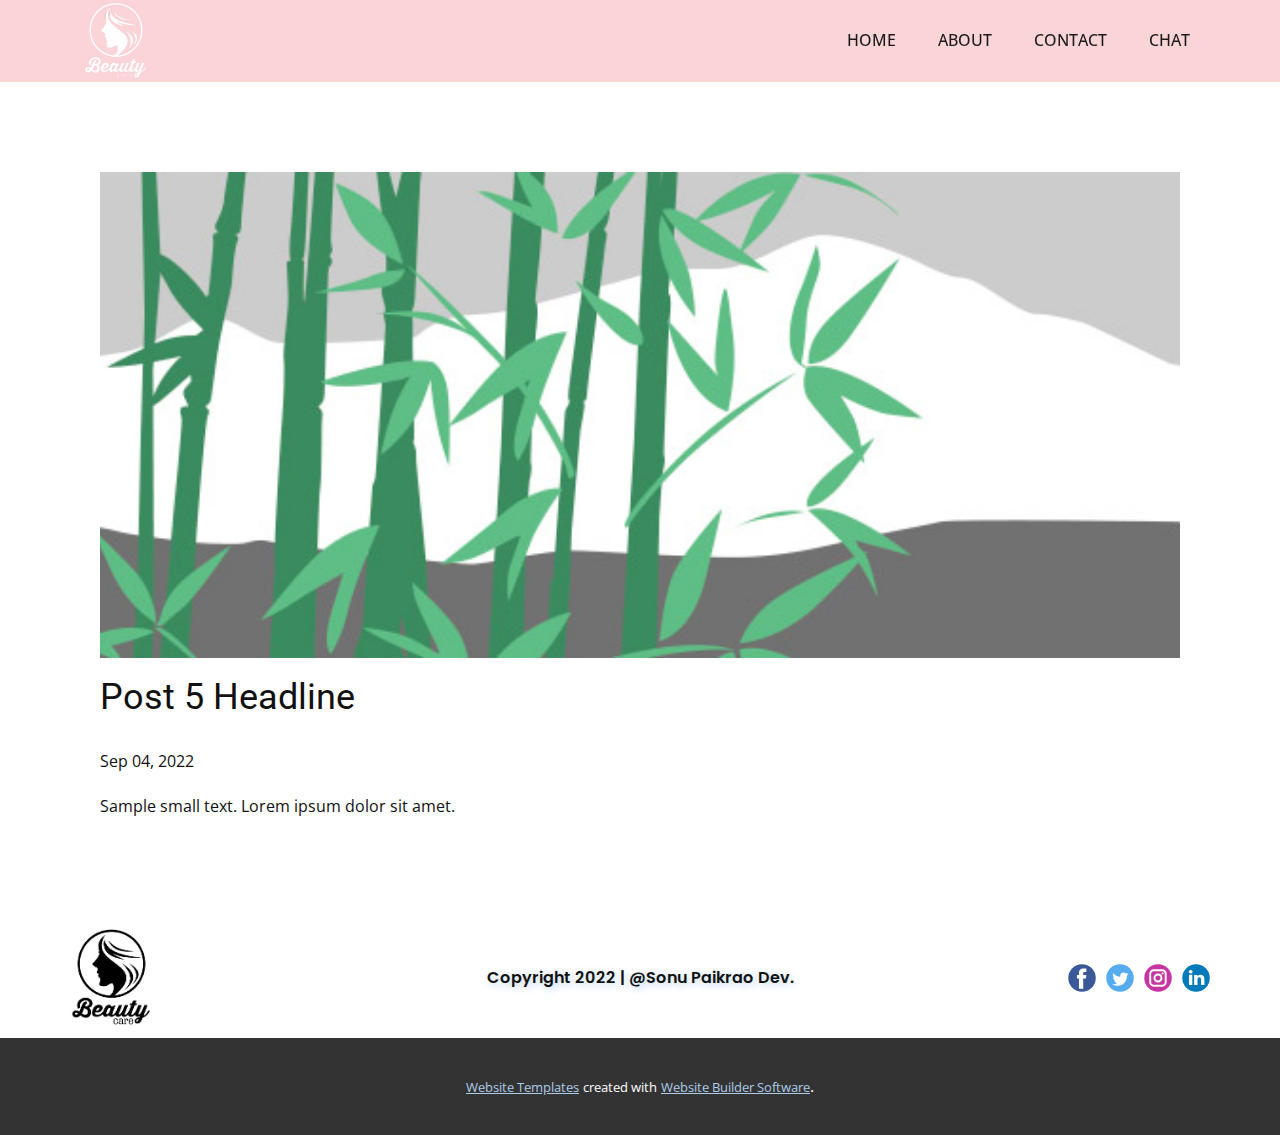
<file: blog/post-4.html>
<!doctype html>
<html style="font-size: 16px;" lang="en"><head>
    <meta name="viewport" content="width=device-width, initial-scale=1.0">
    <meta charset="utf-8">
    <meta name="keywords" content="Post 1 Headline">
    <meta name="description" content="">
    <title>Post 5 Headline</title>
    <link rel="stylesheet" href="../nicepage.css" media="screen">
<link rel="stylesheet" href="../Post-Template.css" media="screen">
    <script class="u-script" type="text/javascript" src="../jquery.js" "="" defer=""></script>
    <script class="u-script" type="text/javascript" src="../nicepage.js" "="" defer=""></script>
    <meta name="generator" content="Nicepage 4.17.10, nicepage.com">
    <link id="u-theme-google-font" rel="stylesheet" href="https://fonts.googleapis.com/css?family=Roboto:100,100i,300,300i,400,400i,500,500i,700,700i,900,900i|Open+Sans:300,300i,400,400i,500,500i,600,600i,700,700i,800,800i">
    <link id="u-page-google-font" rel="stylesheet" href="https://fonts.googleapis.com/css?family=Poppins:100,100i,200,200i,300,300i,400,400i,500,500i,600,600i,700,700i,800,800i,900,900i">
    
    
    
    <script type="application/ld+json">{
		"@context": "http://schema.org",
		"@type": "Organization",
		"name": "Site5",
		"logo": "images/vecteezy_beauty-care-logo_-removebg-preview.png",
		"sameAs": []
}</script>
    <meta name="theme-color" content="#478ac9">
  </head>
  <body class="u-body u-xl-mode" data-lang="en"><header class="u-clearfix u-custom-color-1 u-header u-sticky u-sticky-2491" id="sec-9299" data-animation-name="" data-animation-duration="0" data-animation-delay="0" data-animation-direction=""><div class="u-clearfix u-sheet u-sheet-1">
        <a href="https://nicepage.com" class="u-image u-logo u-image-1" data-image-width="313" data-image-height="353">
          <img src="../images/vecteezy_beauty-care-logo_-removebg-preview.png" class="u-logo-image u-logo-image-1">
        </a>
        <nav class="u-menu u-menu-one-level u-offcanvas u-menu-1">
          <div class="menu-collapse" style="font-size: 1rem; letter-spacing: 0px; text-transform: uppercase; font-weight: 500;">
            <a class="u-button-style u-custom-active-border-color u-custom-active-color u-custom-border u-custom-border-color u-custom-borders u-custom-color u-custom-hover-border-color u-custom-hover-color u-custom-left-right-menu-spacing u-custom-padding-bottom u-custom-text-active-color u-custom-text-color u-custom-text-hover-color u-custom-top-bottom-menu-spacing u-nav-link u-text-active-palette-1-base u-text-hover-palette-2-base" href="#" style="padding: 4px 0px; font-size: calc(1em + 8px);">
              <svg class="u-svg-link" viewBox="0 0 24 24"><use xmlns:xlink="http://www.w3.org/1999/xlink" xlink:href="#menu-hamburger"></use></svg>
              <svg class="u-svg-content" version="1.1" id="menu-hamburger" viewBox="0 0 16 16" x="0px" y="0px" xmlns:xlink="http://www.w3.org/1999/xlink" xmlns="http://www.w3.org/2000/svg"><g><rect y="1" width="16" height="2"></rect><rect y="7" width="16" height="2"></rect><rect y="13" width="16" height="2"></rect>
</g></svg>
            </a>
          </div>
          <div class="u-custom-menu u-nav-container">
            <ul class="u-nav u-spacing-2 u-unstyled u-nav-1"><li class="u-nav-item"><a class="u-border-active-grey-30 u-border-hover-grey-30 u-border-no-bottom u-border-no-left u-border-no-top u-button-style u-hover-custom-color-3 u-nav-link u-text-active-black u-text-grey-90 u-text-hover-black" href="../Home.html" style="padding: 10px 20px;">Home</a>
</li><li class="u-nav-item"><a class="u-border-active-grey-30 u-border-hover-grey-30 u-border-no-bottom u-border-no-left u-border-no-top u-button-style u-hover-custom-color-3 u-nav-link u-text-active-black u-text-grey-90 u-text-hover-black" href="../About.html" style="padding: 10px 20px;">About</a>
</li><li class="u-nav-item"><a class="u-border-active-grey-30 u-border-hover-grey-30 u-border-no-bottom u-border-no-left u-border-no-top u-button-style u-hover-custom-color-3 u-nav-link u-text-active-black u-text-grey-90 u-text-hover-black" href="../Contact.html" style="padding: 10px 20px;">Contact</a>
</li><li class="u-nav-item"><a class="u-border-active-grey-30 u-border-hover-grey-30 u-border-no-bottom u-border-no-left u-border-no-top u-button-style u-hover-custom-color-3 u-nav-link u-text-active-black u-text-grey-90 u-text-hover-black" href="../Chat.html" style="padding: 10px 20px;">Chat</a>
</li></ul>
          </div>
          <div class="u-custom-menu u-nav-container-collapse">
            <div class="u-container-style u-custom-color-2 u-inner-container-layout u-opacity u-opacity-50 u-sidenav">
              <div class="u-inner-container-layout u-sidenav-overflow">
                <div class="u-menu-close"></div>
                <ul class="u-align-center u-custom-font u-nav u-popupmenu-items u-text-hover-palette-2-base u-unstyled u-nav-2"><li class="u-nav-item"><a class="u-button-style u-nav-link" href="../Home.html">Home</a>
</li><li class="u-nav-item"><a class="u-button-style u-nav-link" href="../About.html">About</a>
</li><li class="u-nav-item"><a class="u-button-style u-nav-link" href="../Contact.html">Contact</a>
</li><li class="u-nav-item"><a class="u-button-style u-nav-link" href="../Chat.html">Chat</a>
</li></ul>
              </div>
            </div>
            <div class="u-menu-overlay"></div>
          </div>
        </nav>
      </div></header>
    <section class="u-align-center u-clearfix u-section-1" id="sec-0616">
      <div class="u-clearfix u-sheet u-valign-middle-md u-valign-middle-sm u-valign-middle-xs u-sheet-1"><!--post_details--><!--post_details_options_json--><!--{"source":""}--><!--/post_details_options_json--><!--blog_post-->
        <div class="u-container-style u-expanded-width u-post-details u-post-details-1">
          <div class="u-container-layout u-valign-middle u-container-layout-1"><!--blog_post_image-->
            <img alt="" class="u-blog-control u-expanded-width u-image u-image-default u-image-1" src="../images/68f64b9d.jpeg"><!--/blog_post_image--><!--blog_post_header-->
            <h2 class="u-blog-control u-text u-text-1">Post 5 Headline</h2><!--/blog_post_header--><!--blog_post_metadata-->
            <div class="u-blog-control u-metadata u-metadata-1"><!--blog_post_metadata_date-->
              <span class="u-meta-date u-meta-icon">Sep 04, 2022</span><!--/blog_post_metadata_date--><!--blog_post_metadata_category-->
              <!--/blog_post_metadata_category--><!--blog_post_metadata_comments-->
              <!--/blog_post_metadata_comments-->
            </div><!--/blog_post_metadata--><!--blog_post_content-->
            <div class="u-align-justify u-blog-control u-post-content u-text u-text-2 fr-view">
  Sample small text. Lorem ipsum dolor sit amet.
  </div><!--/blog_post_content-->
          </div>
        </div><!--/blog_post--><!--/post_details-->
      </div>
    </section>
    
    
    
    <footer class="u-align-center-md u-align-center-sm u-align-center-xs u-clearfix u-footer u-white" id="sec-9002"><div class="u-clearfix u-sheet u-sheet-1">
        <a href="https://nicepage.com" class="u-image u-logo u-image-1" data-image-width="323" data-image-height="353">
          <img src="../images/vecteezy_beauty-care-logo_-removebg-preview1.png" class="u-logo-image u-logo-image-1">
        </a>
        <p class="u-align-center-lg u-align-center-md u-align-center-xl u-custom-font u-text u-text-default u-text-1"> Copyright 2022 | @Sonu Paikrao Dev.<span style="font-weight: 700;"></span>
        </p>
        <div class="u-align-left u-social-icons u-spacing-10 u-social-icons-1">
          <a class="u-social-url" title="facebook" target="_blank" href=""><span class="u-icon u-social-facebook u-social-icon u-icon-1"><svg class="u-svg-link" preserveAspectRatio="xMidYMin slice" viewBox="0 0 112 112" style=""><use xmlns:xlink="http://www.w3.org/1999/xlink" xlink:href="#svg-8828"></use></svg><svg class="u-svg-content" viewBox="0 0 112 112" x="0" y="0" id="svg-8828"><circle fill="currentColor" cx="56.1" cy="56.1" r="55"></circle><path fill="#FFFFFF" d="M73.5,31.6h-9.1c-1.4,0-3.6,0.8-3.6,3.9v8.5h12.6L72,58.3H60.8v40.8H43.9V58.3h-8V43.9h8v-9.2
            c0-6.7,3.1-17,17-17h12.5v13.9H73.5z"></path></svg></span>
          </a>
          <a class="u-social-url" title="twitter" target="_blank" href=""><span class="u-icon u-social-icon u-social-twitter u-icon-2"><svg class="u-svg-link" preserveAspectRatio="xMidYMin slice" viewBox="0 0 112 112" style=""><use xmlns:xlink="http://www.w3.org/1999/xlink" xlink:href="#svg-c8ae"></use></svg><svg class="u-svg-content" viewBox="0 0 112 112" x="0" y="0" id="svg-c8ae"><circle fill="currentColor" class="st0" cx="56.1" cy="56.1" r="55"></circle><path fill="#FFFFFF" d="M83.8,47.3c0,0.6,0,1.2,0,1.7c0,17.7-13.5,38.2-38.2,38.2C38,87.2,31,85,25,81.2c1,0.1,2.1,0.2,3.2,0.2
            c6.3,0,12.1-2.1,16.7-5.7c-5.9-0.1-10.8-4-12.5-9.3c0.8,0.2,1.7,0.2,2.5,0.2c1.2,0,2.4-0.2,3.5-0.5c-6.1-1.2-10.8-6.7-10.8-13.1
            c0-0.1,0-0.1,0-0.2c1.8,1,3.9,1.6,6.1,1.7c-3.6-2.4-6-6.5-6-11.2c0-2.5,0.7-4.8,1.8-6.7c6.6,8.1,16.5,13.5,27.6,14
            c-0.2-1-0.3-2-0.3-3.1c0-7.4,6-13.4,13.4-13.4c3.9,0,7.3,1.6,9.8,4.2c3.1-0.6,5.9-1.7,8.5-3.3c-1,3.1-3.1,5.8-5.9,7.4
            c2.7-0.3,5.3-1,7.7-2.1C88.7,43,86.4,45.4,83.8,47.3z"></path></svg></span>
          </a>
          <a class="u-social-url" title="instagram" target="_blank" href=""><span class="u-icon u-social-icon u-social-instagram u-icon-3"><svg class="u-svg-link" preserveAspectRatio="xMidYMin slice" viewBox="0 0 112 112" style=""><use xmlns:xlink="http://www.w3.org/1999/xlink" xlink:href="#svg-249f"></use></svg><svg class="u-svg-content" viewBox="0 0 112 112" x="0" y="0" id="svg-249f"><circle fill="currentColor" cx="56.1" cy="56.1" r="55"></circle><path fill="#FFFFFF" d="M55.9,38.2c-9.9,0-17.9,8-17.9,17.9C38,66,46,74,55.9,74c9.9,0,17.9-8,17.9-17.9C73.8,46.2,65.8,38.2,55.9,38.2
            z M55.9,66.4c-5.7,0-10.3-4.6-10.3-10.3c-0.1-5.7,4.6-10.3,10.3-10.3c5.7,0,10.3,4.6,10.3,10.3C66.2,61.8,61.6,66.4,55.9,66.4z"></path><path fill="#FFFFFF" d="M74.3,33.5c-2.3,0-4.2,1.9-4.2,4.2s1.9,4.2,4.2,4.2s4.2-1.9,4.2-4.2S76.6,33.5,74.3,33.5z"></path><path fill="#FFFFFF" d="M73.1,21.3H38.6c-9.7,0-17.5,7.9-17.5,17.5v34.5c0,9.7,7.9,17.6,17.5,17.6h34.5c9.7,0,17.5-7.9,17.5-17.5V38.8
            C90.6,29.1,82.7,21.3,73.1,21.3z M83,73.3c0,5.5-4.5,9.9-9.9,9.9H38.6c-5.5,0-9.9-4.5-9.9-9.9V38.8c0-5.5,4.5-9.9,9.9-9.9h34.5
            c5.5,0,9.9,4.5,9.9,9.9V73.3z"></path></svg></span>
          </a>
          <a class="u-social-url" title="linkedin" target="_blank" href=""><span class="u-icon u-social-icon u-social-linkedin u-icon-4"><svg class="u-svg-link" preserveAspectRatio="xMidYMin slice" viewBox="0 0 112 112" style=""><use xmlns:xlink="http://www.w3.org/1999/xlink" xlink:href="#svg-312d"></use></svg><svg class="u-svg-content" viewBox="0 0 112 112" x="0" y="0" id="svg-312d"><circle fill="currentColor" cx="56.1" cy="56.1" r="55"></circle><path fill="#FFFFFF" d="M41.3,83.7H27.9V43.4h13.4V83.7z M34.6,37.9L34.6,37.9c-4.6,0-7.5-3.1-7.5-7c0-4,3-7,7.6-7s7.4,3,7.5,7
            C42.2,34.8,39.2,37.9,34.6,37.9z M89.6,83.7H76.2V62.2c0-5.4-1.9-9.1-6.8-9.1c-3.7,0-5.9,2.5-6.9,4.9c-0.4,0.9-0.4,2.1-0.4,3.3v22.5
            H48.7c0,0,0.2-36.5,0-40.3h13.4v5.7c1.8-2.7,5-6.7,12.1-6.7c8.8,0,15.4,5.8,15.4,18.1V83.7z"></path></svg></span>
          </a>
        </div>
      </div></footer>
    <section class="u-backlink u-clearfix u-grey-80">
      <a class="u-link" href="https://nicepage.com/website-templates" target="_blank">
        <span>Website Templates</span>
      </a>
      <p class="u-text">
        <span>created with</span>
      </p>
      <a class="u-link" href="" target="_blank">
        <span>Website Builder Software</span>
      </a>. 
    </section>
  
</body></html>
</file>
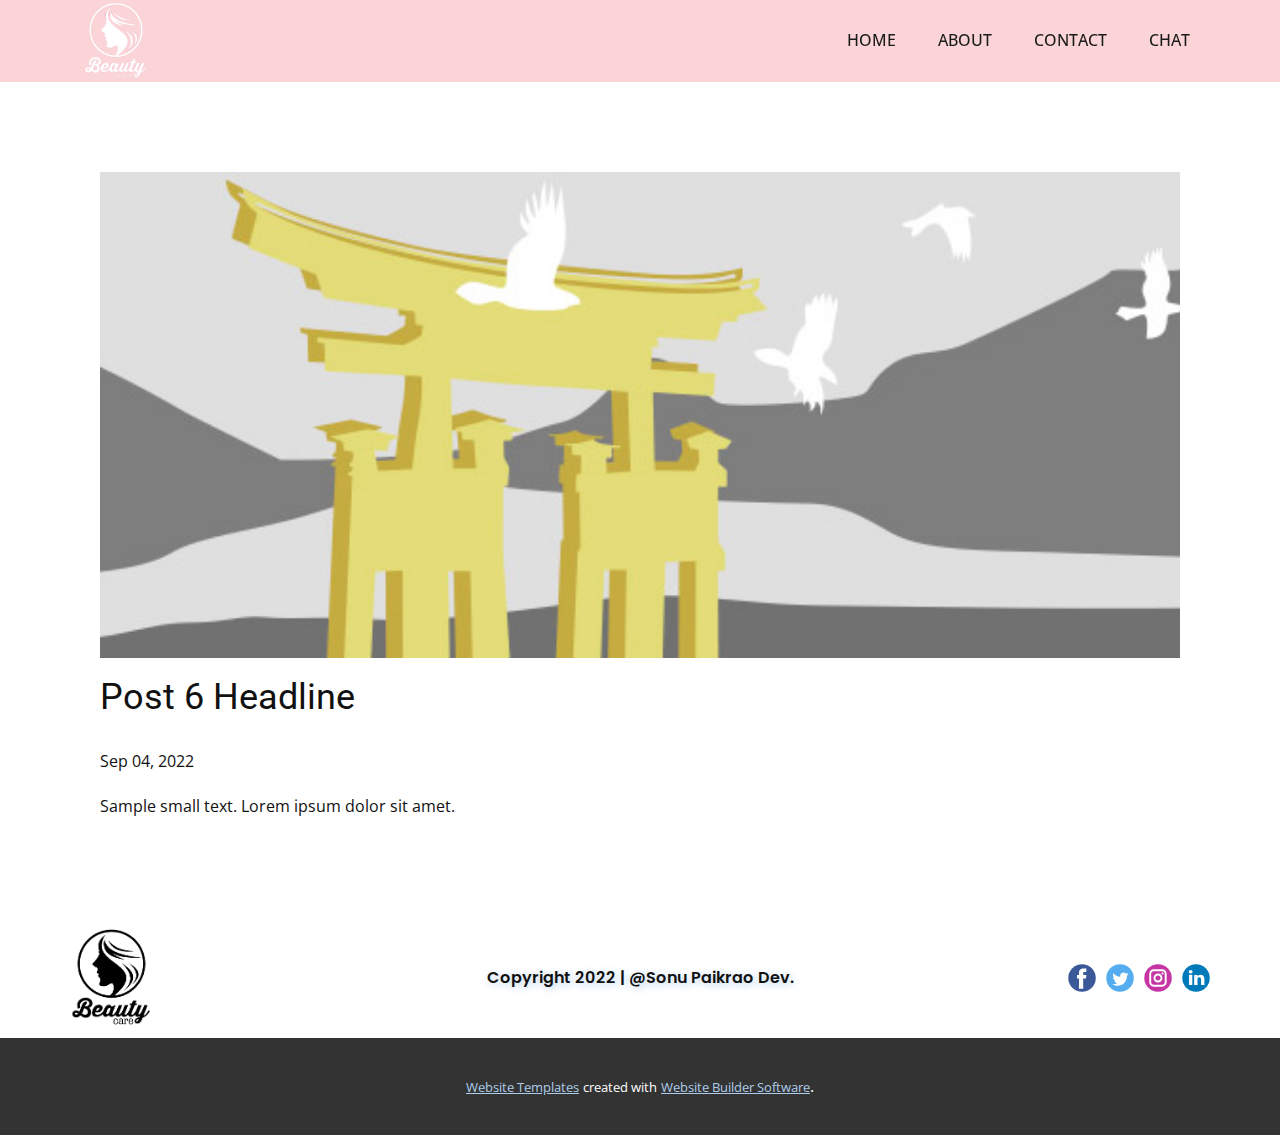
<file: blog/post-5.html>
<!doctype html>
<html style="font-size: 16px;" lang="en"><head>
    <meta name="viewport" content="width=device-width, initial-scale=1.0">
    <meta charset="utf-8">
    <meta name="keywords" content="Post 1 Headline">
    <meta name="description" content="">
    <title>Post 6 Headline</title>
    <link rel="stylesheet" href="../nicepage.css" media="screen">
<link rel="stylesheet" href="../Post-Template.css" media="screen">
    <script class="u-script" type="text/javascript" src="../jquery.js" "="" defer=""></script>
    <script class="u-script" type="text/javascript" src="../nicepage.js" "="" defer=""></script>
    <meta name="generator" content="Nicepage 4.17.10, nicepage.com">
    <link id="u-theme-google-font" rel="stylesheet" href="https://fonts.googleapis.com/css?family=Roboto:100,100i,300,300i,400,400i,500,500i,700,700i,900,900i|Open+Sans:300,300i,400,400i,500,500i,600,600i,700,700i,800,800i">
    <link id="u-page-google-font" rel="stylesheet" href="https://fonts.googleapis.com/css?family=Poppins:100,100i,200,200i,300,300i,400,400i,500,500i,600,600i,700,700i,800,800i,900,900i">
    
    
    
    <script type="application/ld+json">{
		"@context": "http://schema.org",
		"@type": "Organization",
		"name": "Site5",
		"logo": "images/vecteezy_beauty-care-logo_-removebg-preview.png",
		"sameAs": []
}</script>
    <meta name="theme-color" content="#478ac9">
  </head>
  <body class="u-body u-xl-mode" data-lang="en"><header class="u-clearfix u-custom-color-1 u-header u-sticky u-sticky-2491" id="sec-9299" data-animation-name="" data-animation-duration="0" data-animation-delay="0" data-animation-direction=""><div class="u-clearfix u-sheet u-sheet-1">
        <a href="https://nicepage.com" class="u-image u-logo u-image-1" data-image-width="313" data-image-height="353">
          <img src="../images/vecteezy_beauty-care-logo_-removebg-preview.png" class="u-logo-image u-logo-image-1">
        </a>
        <nav class="u-menu u-menu-one-level u-offcanvas u-menu-1">
          <div class="menu-collapse" style="font-size: 1rem; letter-spacing: 0px; text-transform: uppercase; font-weight: 500;">
            <a class="u-button-style u-custom-active-border-color u-custom-active-color u-custom-border u-custom-border-color u-custom-borders u-custom-color u-custom-hover-border-color u-custom-hover-color u-custom-left-right-menu-spacing u-custom-padding-bottom u-custom-text-active-color u-custom-text-color u-custom-text-hover-color u-custom-top-bottom-menu-spacing u-nav-link u-text-active-palette-1-base u-text-hover-palette-2-base" href="#" style="padding: 4px 0px; font-size: calc(1em + 8px);">
              <svg class="u-svg-link" viewBox="0 0 24 24"><use xmlns:xlink="http://www.w3.org/1999/xlink" xlink:href="#menu-hamburger"></use></svg>
              <svg class="u-svg-content" version="1.1" id="menu-hamburger" viewBox="0 0 16 16" x="0px" y="0px" xmlns:xlink="http://www.w3.org/1999/xlink" xmlns="http://www.w3.org/2000/svg"><g><rect y="1" width="16" height="2"></rect><rect y="7" width="16" height="2"></rect><rect y="13" width="16" height="2"></rect>
</g></svg>
            </a>
          </div>
          <div class="u-custom-menu u-nav-container">
            <ul class="u-nav u-spacing-2 u-unstyled u-nav-1"><li class="u-nav-item"><a class="u-border-active-grey-30 u-border-hover-grey-30 u-border-no-bottom u-border-no-left u-border-no-top u-button-style u-hover-custom-color-3 u-nav-link u-text-active-black u-text-grey-90 u-text-hover-black" href="../Home.html" style="padding: 10px 20px;">Home</a>
</li><li class="u-nav-item"><a class="u-border-active-grey-30 u-border-hover-grey-30 u-border-no-bottom u-border-no-left u-border-no-top u-button-style u-hover-custom-color-3 u-nav-link u-text-active-black u-text-grey-90 u-text-hover-black" href="../About.html" style="padding: 10px 20px;">About</a>
</li><li class="u-nav-item"><a class="u-border-active-grey-30 u-border-hover-grey-30 u-border-no-bottom u-border-no-left u-border-no-top u-button-style u-hover-custom-color-3 u-nav-link u-text-active-black u-text-grey-90 u-text-hover-black" href="../Contact.html" style="padding: 10px 20px;">Contact</a>
</li><li class="u-nav-item"><a class="u-border-active-grey-30 u-border-hover-grey-30 u-border-no-bottom u-border-no-left u-border-no-top u-button-style u-hover-custom-color-3 u-nav-link u-text-active-black u-text-grey-90 u-text-hover-black" href="../Chat.html" style="padding: 10px 20px;">Chat</a>
</li></ul>
          </div>
          <div class="u-custom-menu u-nav-container-collapse">
            <div class="u-container-style u-custom-color-2 u-inner-container-layout u-opacity u-opacity-50 u-sidenav">
              <div class="u-inner-container-layout u-sidenav-overflow">
                <div class="u-menu-close"></div>
                <ul class="u-align-center u-custom-font u-nav u-popupmenu-items u-text-hover-palette-2-base u-unstyled u-nav-2"><li class="u-nav-item"><a class="u-button-style u-nav-link" href="../Home.html">Home</a>
</li><li class="u-nav-item"><a class="u-button-style u-nav-link" href="../About.html">About</a>
</li><li class="u-nav-item"><a class="u-button-style u-nav-link" href="../Contact.html">Contact</a>
</li><li class="u-nav-item"><a class="u-button-style u-nav-link" href="../Chat.html">Chat</a>
</li></ul>
              </div>
            </div>
            <div class="u-menu-overlay"></div>
          </div>
        </nav>
      </div></header>
    <section class="u-align-center u-clearfix u-section-1" id="sec-0616">
      <div class="u-clearfix u-sheet u-valign-middle-md u-valign-middle-sm u-valign-middle-xs u-sheet-1"><!--post_details--><!--post_details_options_json--><!--{"source":""}--><!--/post_details_options_json--><!--blog_post-->
        <div class="u-container-style u-expanded-width u-post-details u-post-details-1">
          <div class="u-container-layout u-valign-middle u-container-layout-1"><!--blog_post_image-->
            <img alt="" class="u-blog-control u-expanded-width u-image u-image-default u-image-1" src="../images/8ad73f3c.jpeg"><!--/blog_post_image--><!--blog_post_header-->
            <h2 class="u-blog-control u-text u-text-1">Post 6 Headline</h2><!--/blog_post_header--><!--blog_post_metadata-->
            <div class="u-blog-control u-metadata u-metadata-1"><!--blog_post_metadata_date-->
              <span class="u-meta-date u-meta-icon">Sep 04, 2022</span><!--/blog_post_metadata_date--><!--blog_post_metadata_category-->
              <!--/blog_post_metadata_category--><!--blog_post_metadata_comments-->
              <!--/blog_post_metadata_comments-->
            </div><!--/blog_post_metadata--><!--blog_post_content-->
            <div class="u-align-justify u-blog-control u-post-content u-text u-text-2 fr-view">
  Sample small text. Lorem ipsum dolor sit amet.
  </div><!--/blog_post_content-->
          </div>
        </div><!--/blog_post--><!--/post_details-->
      </div>
    </section>
    
    
    
    <footer class="u-align-center-md u-align-center-sm u-align-center-xs u-clearfix u-footer u-white" id="sec-9002"><div class="u-clearfix u-sheet u-sheet-1">
        <a href="https://nicepage.com" class="u-image u-logo u-image-1" data-image-width="323" data-image-height="353">
          <img src="../images/vecteezy_beauty-care-logo_-removebg-preview1.png" class="u-logo-image u-logo-image-1">
        </a>
        <p class="u-align-center-lg u-align-center-md u-align-center-xl u-custom-font u-text u-text-default u-text-1"> Copyright 2022 | @Sonu Paikrao Dev.<span style="font-weight: 700;"></span>
        </p>
        <div class="u-align-left u-social-icons u-spacing-10 u-social-icons-1">
          <a class="u-social-url" title="facebook" target="_blank" href=""><span class="u-icon u-social-facebook u-social-icon u-icon-1"><svg class="u-svg-link" preserveAspectRatio="xMidYMin slice" viewBox="0 0 112 112" style=""><use xmlns:xlink="http://www.w3.org/1999/xlink" xlink:href="#svg-8828"></use></svg><svg class="u-svg-content" viewBox="0 0 112 112" x="0" y="0" id="svg-8828"><circle fill="currentColor" cx="56.1" cy="56.1" r="55"></circle><path fill="#FFFFFF" d="M73.5,31.6h-9.1c-1.4,0-3.6,0.8-3.6,3.9v8.5h12.6L72,58.3H60.8v40.8H43.9V58.3h-8V43.9h8v-9.2
            c0-6.7,3.1-17,17-17h12.5v13.9H73.5z"></path></svg></span>
          </a>
          <a class="u-social-url" title="twitter" target="_blank" href=""><span class="u-icon u-social-icon u-social-twitter u-icon-2"><svg class="u-svg-link" preserveAspectRatio="xMidYMin slice" viewBox="0 0 112 112" style=""><use xmlns:xlink="http://www.w3.org/1999/xlink" xlink:href="#svg-c8ae"></use></svg><svg class="u-svg-content" viewBox="0 0 112 112" x="0" y="0" id="svg-c8ae"><circle fill="currentColor" class="st0" cx="56.1" cy="56.1" r="55"></circle><path fill="#FFFFFF" d="M83.8,47.3c0,0.6,0,1.2,0,1.7c0,17.7-13.5,38.2-38.2,38.2C38,87.2,31,85,25,81.2c1,0.1,2.1,0.2,3.2,0.2
            c6.3,0,12.1-2.1,16.7-5.7c-5.9-0.1-10.8-4-12.5-9.3c0.8,0.2,1.7,0.2,2.5,0.2c1.2,0,2.4-0.2,3.5-0.5c-6.1-1.2-10.8-6.7-10.8-13.1
            c0-0.1,0-0.1,0-0.2c1.8,1,3.9,1.6,6.1,1.7c-3.6-2.4-6-6.5-6-11.2c0-2.5,0.7-4.8,1.8-6.7c6.6,8.1,16.5,13.5,27.6,14
            c-0.2-1-0.3-2-0.3-3.1c0-7.4,6-13.4,13.4-13.4c3.9,0,7.3,1.6,9.8,4.2c3.1-0.6,5.9-1.7,8.5-3.3c-1,3.1-3.1,5.8-5.9,7.4
            c2.7-0.3,5.3-1,7.7-2.1C88.7,43,86.4,45.4,83.8,47.3z"></path></svg></span>
          </a>
          <a class="u-social-url" title="instagram" target="_blank" href=""><span class="u-icon u-social-icon u-social-instagram u-icon-3"><svg class="u-svg-link" preserveAspectRatio="xMidYMin slice" viewBox="0 0 112 112" style=""><use xmlns:xlink="http://www.w3.org/1999/xlink" xlink:href="#svg-249f"></use></svg><svg class="u-svg-content" viewBox="0 0 112 112" x="0" y="0" id="svg-249f"><circle fill="currentColor" cx="56.1" cy="56.1" r="55"></circle><path fill="#FFFFFF" d="M55.9,38.2c-9.9,0-17.9,8-17.9,17.9C38,66,46,74,55.9,74c9.9,0,17.9-8,17.9-17.9C73.8,46.2,65.8,38.2,55.9,38.2
            z M55.9,66.4c-5.7,0-10.3-4.6-10.3-10.3c-0.1-5.7,4.6-10.3,10.3-10.3c5.7,0,10.3,4.6,10.3,10.3C66.2,61.8,61.6,66.4,55.9,66.4z"></path><path fill="#FFFFFF" d="M74.3,33.5c-2.3,0-4.2,1.9-4.2,4.2s1.9,4.2,4.2,4.2s4.2-1.9,4.2-4.2S76.6,33.5,74.3,33.5z"></path><path fill="#FFFFFF" d="M73.1,21.3H38.6c-9.7,0-17.5,7.9-17.5,17.5v34.5c0,9.7,7.9,17.6,17.5,17.6h34.5c9.7,0,17.5-7.9,17.5-17.5V38.8
            C90.6,29.1,82.7,21.3,73.1,21.3z M83,73.3c0,5.5-4.5,9.9-9.9,9.9H38.6c-5.5,0-9.9-4.5-9.9-9.9V38.8c0-5.5,4.5-9.9,9.9-9.9h34.5
            c5.5,0,9.9,4.5,9.9,9.9V73.3z"></path></svg></span>
          </a>
          <a class="u-social-url" title="linkedin" target="_blank" href=""><span class="u-icon u-social-icon u-social-linkedin u-icon-4"><svg class="u-svg-link" preserveAspectRatio="xMidYMin slice" viewBox="0 0 112 112" style=""><use xmlns:xlink="http://www.w3.org/1999/xlink" xlink:href="#svg-312d"></use></svg><svg class="u-svg-content" viewBox="0 0 112 112" x="0" y="0" id="svg-312d"><circle fill="currentColor" cx="56.1" cy="56.1" r="55"></circle><path fill="#FFFFFF" d="M41.3,83.7H27.9V43.4h13.4V83.7z M34.6,37.9L34.6,37.9c-4.6,0-7.5-3.1-7.5-7c0-4,3-7,7.6-7s7.4,3,7.5,7
            C42.2,34.8,39.2,37.9,34.6,37.9z M89.6,83.7H76.2V62.2c0-5.4-1.9-9.1-6.8-9.1c-3.7,0-5.9,2.5-6.9,4.9c-0.4,0.9-0.4,2.1-0.4,3.3v22.5
            H48.7c0,0,0.2-36.5,0-40.3h13.4v5.7c1.8-2.7,5-6.7,12.1-6.7c8.8,0,15.4,5.8,15.4,18.1V83.7z"></path></svg></span>
          </a>
        </div>
      </div></footer>
    <section class="u-backlink u-clearfix u-grey-80">
      <a class="u-link" href="https://nicepage.com/website-templates" target="_blank">
        <span>Website Templates</span>
      </a>
      <p class="u-text">
        <span>created with</span>
      </p>
      <a class="u-link" href="" target="_blank">
        <span>Website Builder Software</span>
      </a>. 
    </section>
  
</body></html>
</file>
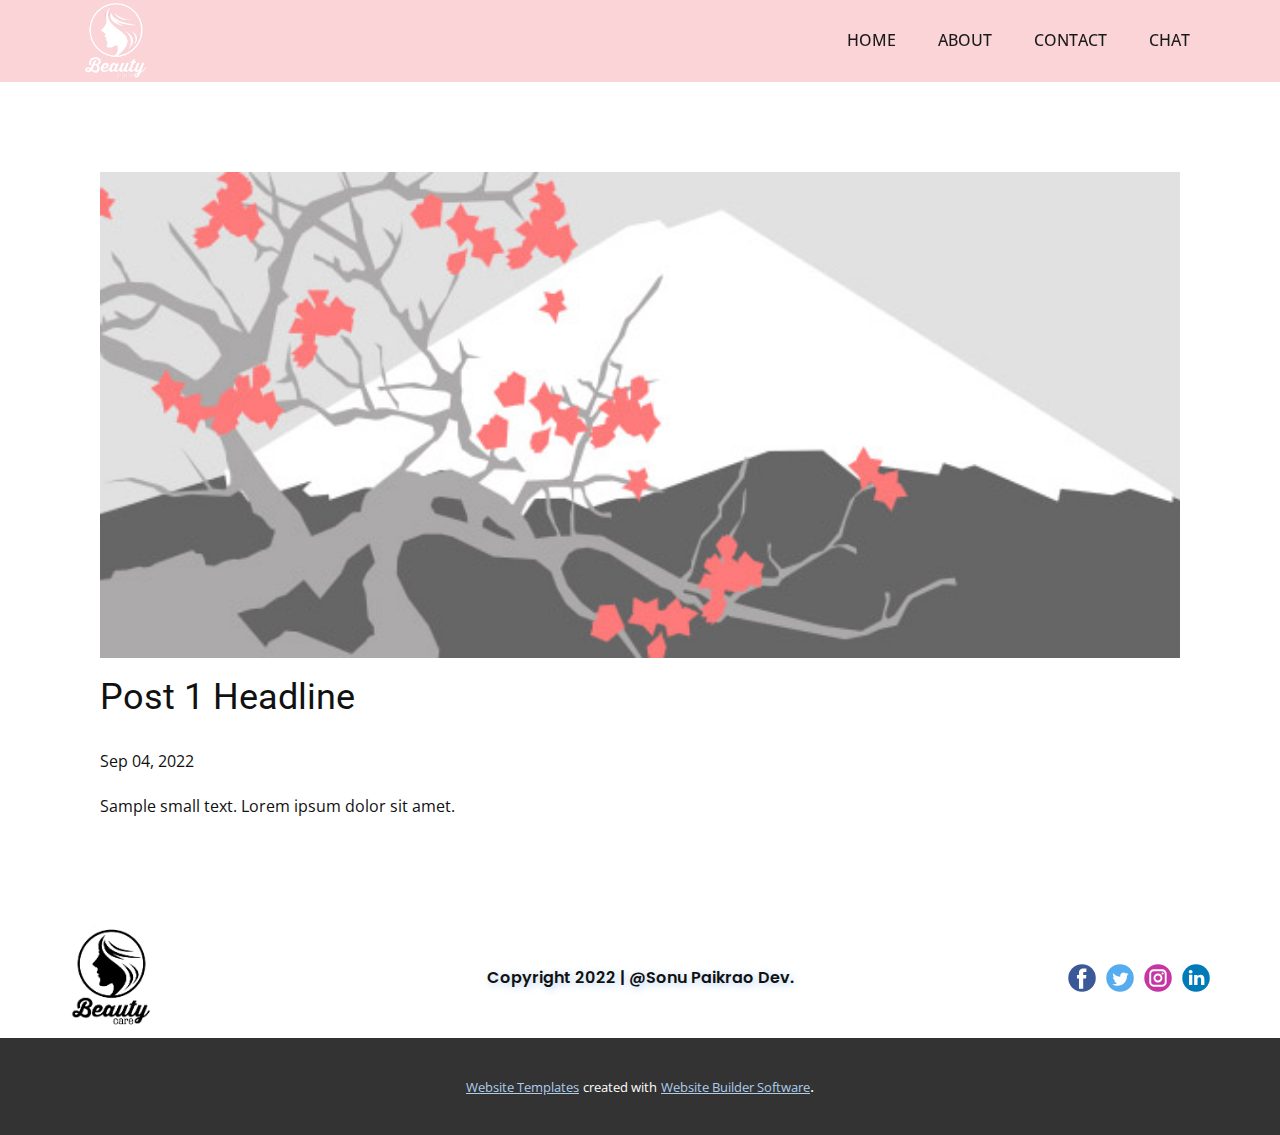
<file: blog/post.html>
<!doctype html>
<html style="font-size: 16px;" lang="en"><head>
    <meta name="viewport" content="width=device-width, initial-scale=1.0">
    <meta charset="utf-8">
    <meta name="keywords" content="Post 1 Headline">
    <meta name="description" content="">
    <title>Post 1 Headline</title>
    <link rel="stylesheet" href="../nicepage.css" media="screen">
<link rel="stylesheet" href="../Post-Template.css" media="screen">
    <script class="u-script" type="text/javascript" src="../jquery.js" "="" defer=""></script>
    <script class="u-script" type="text/javascript" src="../nicepage.js" "="" defer=""></script>
    <meta name="generator" content="Nicepage 4.17.10, nicepage.com">
    <link id="u-theme-google-font" rel="stylesheet" href="https://fonts.googleapis.com/css?family=Roboto:100,100i,300,300i,400,400i,500,500i,700,700i,900,900i|Open+Sans:300,300i,400,400i,500,500i,600,600i,700,700i,800,800i">
    <link id="u-page-google-font" rel="stylesheet" href="https://fonts.googleapis.com/css?family=Poppins:100,100i,200,200i,300,300i,400,400i,500,500i,600,600i,700,700i,800,800i,900,900i">
    
    
    
    <script type="application/ld+json">{
		"@context": "http://schema.org",
		"@type": "Organization",
		"name": "Site5",
		"logo": "images/vecteezy_beauty-care-logo_-removebg-preview.png",
		"sameAs": []
}</script>
    <meta name="theme-color" content="#478ac9">
  </head>
  <body class="u-body u-xl-mode" data-lang="en"><header class="u-clearfix u-custom-color-1 u-header u-sticky u-sticky-2491" id="sec-9299" data-animation-name="" data-animation-duration="0" data-animation-delay="0" data-animation-direction=""><div class="u-clearfix u-sheet u-sheet-1">
        <a href="https://nicepage.com" class="u-image u-logo u-image-1" data-image-width="313" data-image-height="353">
          <img src="../images/vecteezy_beauty-care-logo_-removebg-preview.png" class="u-logo-image u-logo-image-1">
        </a>
        <nav class="u-menu u-menu-one-level u-offcanvas u-menu-1">
          <div class="menu-collapse" style="font-size: 1rem; letter-spacing: 0px; text-transform: uppercase; font-weight: 500;">
            <a class="u-button-style u-custom-active-border-color u-custom-active-color u-custom-border u-custom-border-color u-custom-borders u-custom-color u-custom-hover-border-color u-custom-hover-color u-custom-left-right-menu-spacing u-custom-padding-bottom u-custom-text-active-color u-custom-text-color u-custom-text-hover-color u-custom-top-bottom-menu-spacing u-nav-link u-text-active-palette-1-base u-text-hover-palette-2-base" href="#" style="padding: 4px 0px; font-size: calc(1em + 8px);">
              <svg class="u-svg-link" viewBox="0 0 24 24"><use xmlns:xlink="http://www.w3.org/1999/xlink" xlink:href="#menu-hamburger"></use></svg>
              <svg class="u-svg-content" version="1.1" id="menu-hamburger" viewBox="0 0 16 16" x="0px" y="0px" xmlns:xlink="http://www.w3.org/1999/xlink" xmlns="http://www.w3.org/2000/svg"><g><rect y="1" width="16" height="2"></rect><rect y="7" width="16" height="2"></rect><rect y="13" width="16" height="2"></rect>
</g></svg>
            </a>
          </div>
          <div class="u-custom-menu u-nav-container">
            <ul class="u-nav u-spacing-2 u-unstyled u-nav-1"><li class="u-nav-item"><a class="u-border-active-grey-30 u-border-hover-grey-30 u-border-no-bottom u-border-no-left u-border-no-top u-button-style u-hover-custom-color-3 u-nav-link u-text-active-black u-text-grey-90 u-text-hover-black" href="../Home.html" style="padding: 10px 20px;">Home</a>
</li><li class="u-nav-item"><a class="u-border-active-grey-30 u-border-hover-grey-30 u-border-no-bottom u-border-no-left u-border-no-top u-button-style u-hover-custom-color-3 u-nav-link u-text-active-black u-text-grey-90 u-text-hover-black" href="../About.html" style="padding: 10px 20px;">About</a>
</li><li class="u-nav-item"><a class="u-border-active-grey-30 u-border-hover-grey-30 u-border-no-bottom u-border-no-left u-border-no-top u-button-style u-hover-custom-color-3 u-nav-link u-text-active-black u-text-grey-90 u-text-hover-black" href="../Contact.html" style="padding: 10px 20px;">Contact</a>
</li><li class="u-nav-item"><a class="u-border-active-grey-30 u-border-hover-grey-30 u-border-no-bottom u-border-no-left u-border-no-top u-button-style u-hover-custom-color-3 u-nav-link u-text-active-black u-text-grey-90 u-text-hover-black" href="../Chat.html" style="padding: 10px 20px;">Chat</a>
</li></ul>
          </div>
          <div class="u-custom-menu u-nav-container-collapse">
            <div class="u-container-style u-custom-color-2 u-inner-container-layout u-opacity u-opacity-50 u-sidenav">
              <div class="u-inner-container-layout u-sidenav-overflow">
                <div class="u-menu-close"></div>
                <ul class="u-align-center u-custom-font u-nav u-popupmenu-items u-text-hover-palette-2-base u-unstyled u-nav-2"><li class="u-nav-item"><a class="u-button-style u-nav-link" href="../Home.html">Home</a>
</li><li class="u-nav-item"><a class="u-button-style u-nav-link" href="../About.html">About</a>
</li><li class="u-nav-item"><a class="u-button-style u-nav-link" href="../Contact.html">Contact</a>
</li><li class="u-nav-item"><a class="u-button-style u-nav-link" href="../Chat.html">Chat</a>
</li></ul>
              </div>
            </div>
            <div class="u-menu-overlay"></div>
          </div>
        </nav>
      </div></header>
    <section class="u-align-center u-clearfix u-section-1" id="sec-0616">
      <div class="u-clearfix u-sheet u-valign-middle-md u-valign-middle-sm u-valign-middle-xs u-sheet-1"><!--post_details--><!--post_details_options_json--><!--{"source":""}--><!--/post_details_options_json--><!--blog_post-->
        <div class="u-container-style u-expanded-width u-post-details u-post-details-1">
          <div class="u-container-layout u-valign-middle u-container-layout-1"><!--blog_post_image-->
            <img alt="" class="u-blog-control u-expanded-width u-image u-image-default u-image-1" src="../images/0fd3416c.jpeg"><!--/blog_post_image--><!--blog_post_header-->
            <h2 class="u-blog-control u-text u-text-1">Post 1 Headline</h2><!--/blog_post_header--><!--blog_post_metadata-->
            <div class="u-blog-control u-metadata u-metadata-1"><!--blog_post_metadata_date-->
              <span class="u-meta-date u-meta-icon">Sep 04, 2022</span><!--/blog_post_metadata_date--><!--blog_post_metadata_category-->
              <!--/blog_post_metadata_category--><!--blog_post_metadata_comments-->
              <!--/blog_post_metadata_comments-->
            </div><!--/blog_post_metadata--><!--blog_post_content-->
            <div class="u-align-justify u-blog-control u-post-content u-text u-text-2 fr-view">
  Sample small text. Lorem ipsum dolor sit amet.
  </div><!--/blog_post_content-->
          </div>
        </div><!--/blog_post--><!--/post_details-->
      </div>
    </section>
    
    
    
    <footer class="u-align-center-md u-align-center-sm u-align-center-xs u-clearfix u-footer u-white" id="sec-9002"><div class="u-clearfix u-sheet u-sheet-1">
        <a href="https://nicepage.com" class="u-image u-logo u-image-1" data-image-width="323" data-image-height="353">
          <img src="../images/vecteezy_beauty-care-logo_-removebg-preview1.png" class="u-logo-image u-logo-image-1">
        </a>
        <p class="u-align-center-lg u-align-center-md u-align-center-xl u-custom-font u-text u-text-default u-text-1"> Copyright 2022 | @Sonu Paikrao Dev.<span style="font-weight: 700;"></span>
        </p>
        <div class="u-align-left u-social-icons u-spacing-10 u-social-icons-1">
          <a class="u-social-url" title="facebook" target="_blank" href=""><span class="u-icon u-social-facebook u-social-icon u-icon-1"><svg class="u-svg-link" preserveAspectRatio="xMidYMin slice" viewBox="0 0 112 112" style=""><use xmlns:xlink="http://www.w3.org/1999/xlink" xlink:href="#svg-8828"></use></svg><svg class="u-svg-content" viewBox="0 0 112 112" x="0" y="0" id="svg-8828"><circle fill="currentColor" cx="56.1" cy="56.1" r="55"></circle><path fill="#FFFFFF" d="M73.5,31.6h-9.1c-1.4,0-3.6,0.8-3.6,3.9v8.5h12.6L72,58.3H60.8v40.8H43.9V58.3h-8V43.9h8v-9.2
            c0-6.7,3.1-17,17-17h12.5v13.9H73.5z"></path></svg></span>
          </a>
          <a class="u-social-url" title="twitter" target="_blank" href=""><span class="u-icon u-social-icon u-social-twitter u-icon-2"><svg class="u-svg-link" preserveAspectRatio="xMidYMin slice" viewBox="0 0 112 112" style=""><use xmlns:xlink="http://www.w3.org/1999/xlink" xlink:href="#svg-c8ae"></use></svg><svg class="u-svg-content" viewBox="0 0 112 112" x="0" y="0" id="svg-c8ae"><circle fill="currentColor" class="st0" cx="56.1" cy="56.1" r="55"></circle><path fill="#FFFFFF" d="M83.8,47.3c0,0.6,0,1.2,0,1.7c0,17.7-13.5,38.2-38.2,38.2C38,87.2,31,85,25,81.2c1,0.1,2.1,0.2,3.2,0.2
            c6.3,0,12.1-2.1,16.7-5.7c-5.9-0.1-10.8-4-12.5-9.3c0.8,0.2,1.7,0.2,2.5,0.2c1.2,0,2.4-0.2,3.5-0.5c-6.1-1.2-10.8-6.7-10.8-13.1
            c0-0.1,0-0.1,0-0.2c1.8,1,3.9,1.6,6.1,1.7c-3.6-2.4-6-6.5-6-11.2c0-2.5,0.7-4.8,1.8-6.7c6.6,8.1,16.5,13.5,27.6,14
            c-0.2-1-0.3-2-0.3-3.1c0-7.4,6-13.4,13.4-13.4c3.9,0,7.3,1.6,9.8,4.2c3.1-0.6,5.9-1.7,8.5-3.3c-1,3.1-3.1,5.8-5.9,7.4
            c2.7-0.3,5.3-1,7.7-2.1C88.7,43,86.4,45.4,83.8,47.3z"></path></svg></span>
          </a>
          <a class="u-social-url" title="instagram" target="_blank" href=""><span class="u-icon u-social-icon u-social-instagram u-icon-3"><svg class="u-svg-link" preserveAspectRatio="xMidYMin slice" viewBox="0 0 112 112" style=""><use xmlns:xlink="http://www.w3.org/1999/xlink" xlink:href="#svg-249f"></use></svg><svg class="u-svg-content" viewBox="0 0 112 112" x="0" y="0" id="svg-249f"><circle fill="currentColor" cx="56.1" cy="56.1" r="55"></circle><path fill="#FFFFFF" d="M55.9,38.2c-9.9,0-17.9,8-17.9,17.9C38,66,46,74,55.9,74c9.9,0,17.9-8,17.9-17.9C73.8,46.2,65.8,38.2,55.9,38.2
            z M55.9,66.4c-5.7,0-10.3-4.6-10.3-10.3c-0.1-5.7,4.6-10.3,10.3-10.3c5.7,0,10.3,4.6,10.3,10.3C66.2,61.8,61.6,66.4,55.9,66.4z"></path><path fill="#FFFFFF" d="M74.3,33.5c-2.3,0-4.2,1.9-4.2,4.2s1.9,4.2,4.2,4.2s4.2-1.9,4.2-4.2S76.6,33.5,74.3,33.5z"></path><path fill="#FFFFFF" d="M73.1,21.3H38.6c-9.7,0-17.5,7.9-17.5,17.5v34.5c0,9.7,7.9,17.6,17.5,17.6h34.5c9.7,0,17.5-7.9,17.5-17.5V38.8
            C90.6,29.1,82.7,21.3,73.1,21.3z M83,73.3c0,5.5-4.5,9.9-9.9,9.9H38.6c-5.5,0-9.9-4.5-9.9-9.9V38.8c0-5.5,4.5-9.9,9.9-9.9h34.5
            c5.5,0,9.9,4.5,9.9,9.9V73.3z"></path></svg></span>
          </a>
          <a class="u-social-url" title="linkedin" target="_blank" href=""><span class="u-icon u-social-icon u-social-linkedin u-icon-4"><svg class="u-svg-link" preserveAspectRatio="xMidYMin slice" viewBox="0 0 112 112" style=""><use xmlns:xlink="http://www.w3.org/1999/xlink" xlink:href="#svg-312d"></use></svg><svg class="u-svg-content" viewBox="0 0 112 112" x="0" y="0" id="svg-312d"><circle fill="currentColor" cx="56.1" cy="56.1" r="55"></circle><path fill="#FFFFFF" d="M41.3,83.7H27.9V43.4h13.4V83.7z M34.6,37.9L34.6,37.9c-4.6,0-7.5-3.1-7.5-7c0-4,3-7,7.6-7s7.4,3,7.5,7
            C42.2,34.8,39.2,37.9,34.6,37.9z M89.6,83.7H76.2V62.2c0-5.4-1.9-9.1-6.8-9.1c-3.7,0-5.9,2.5-6.9,4.9c-0.4,0.9-0.4,2.1-0.4,3.3v22.5
            H48.7c0,0,0.2-36.5,0-40.3h13.4v5.7c1.8-2.7,5-6.7,12.1-6.7c8.8,0,15.4,5.8,15.4,18.1V83.7z"></path></svg></span>
          </a>
        </div>
      </div></footer>
    <section class="u-backlink u-clearfix u-grey-80">
      <a class="u-link" href="https://nicepage.com/website-templates" target="_blank">
        <span>Website Templates</span>
      </a>
      <p class="u-text">
        <span>created with</span>
      </p>
      <a class="u-link" href="" target="_blank">
        <span>Website Builder Software</span>
      </a>. 
    </section>
  
</body></html>
</file>
